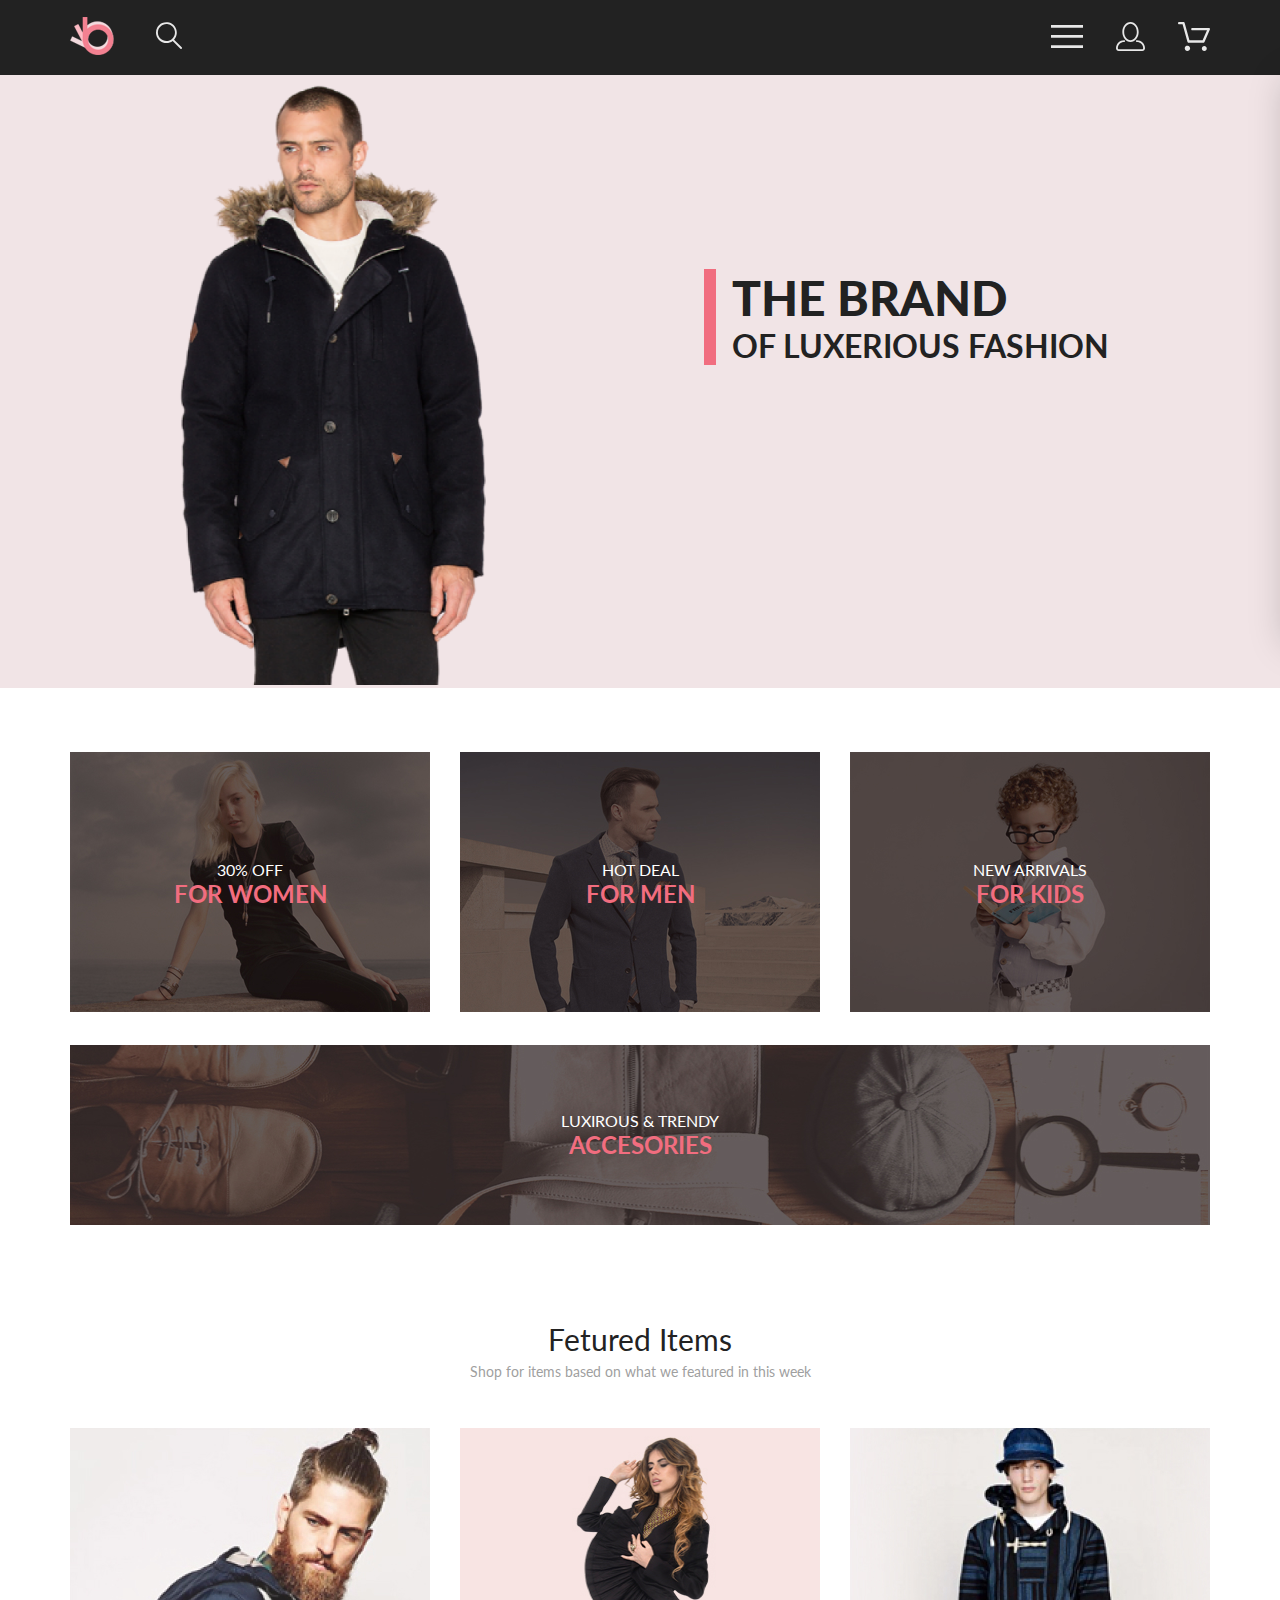
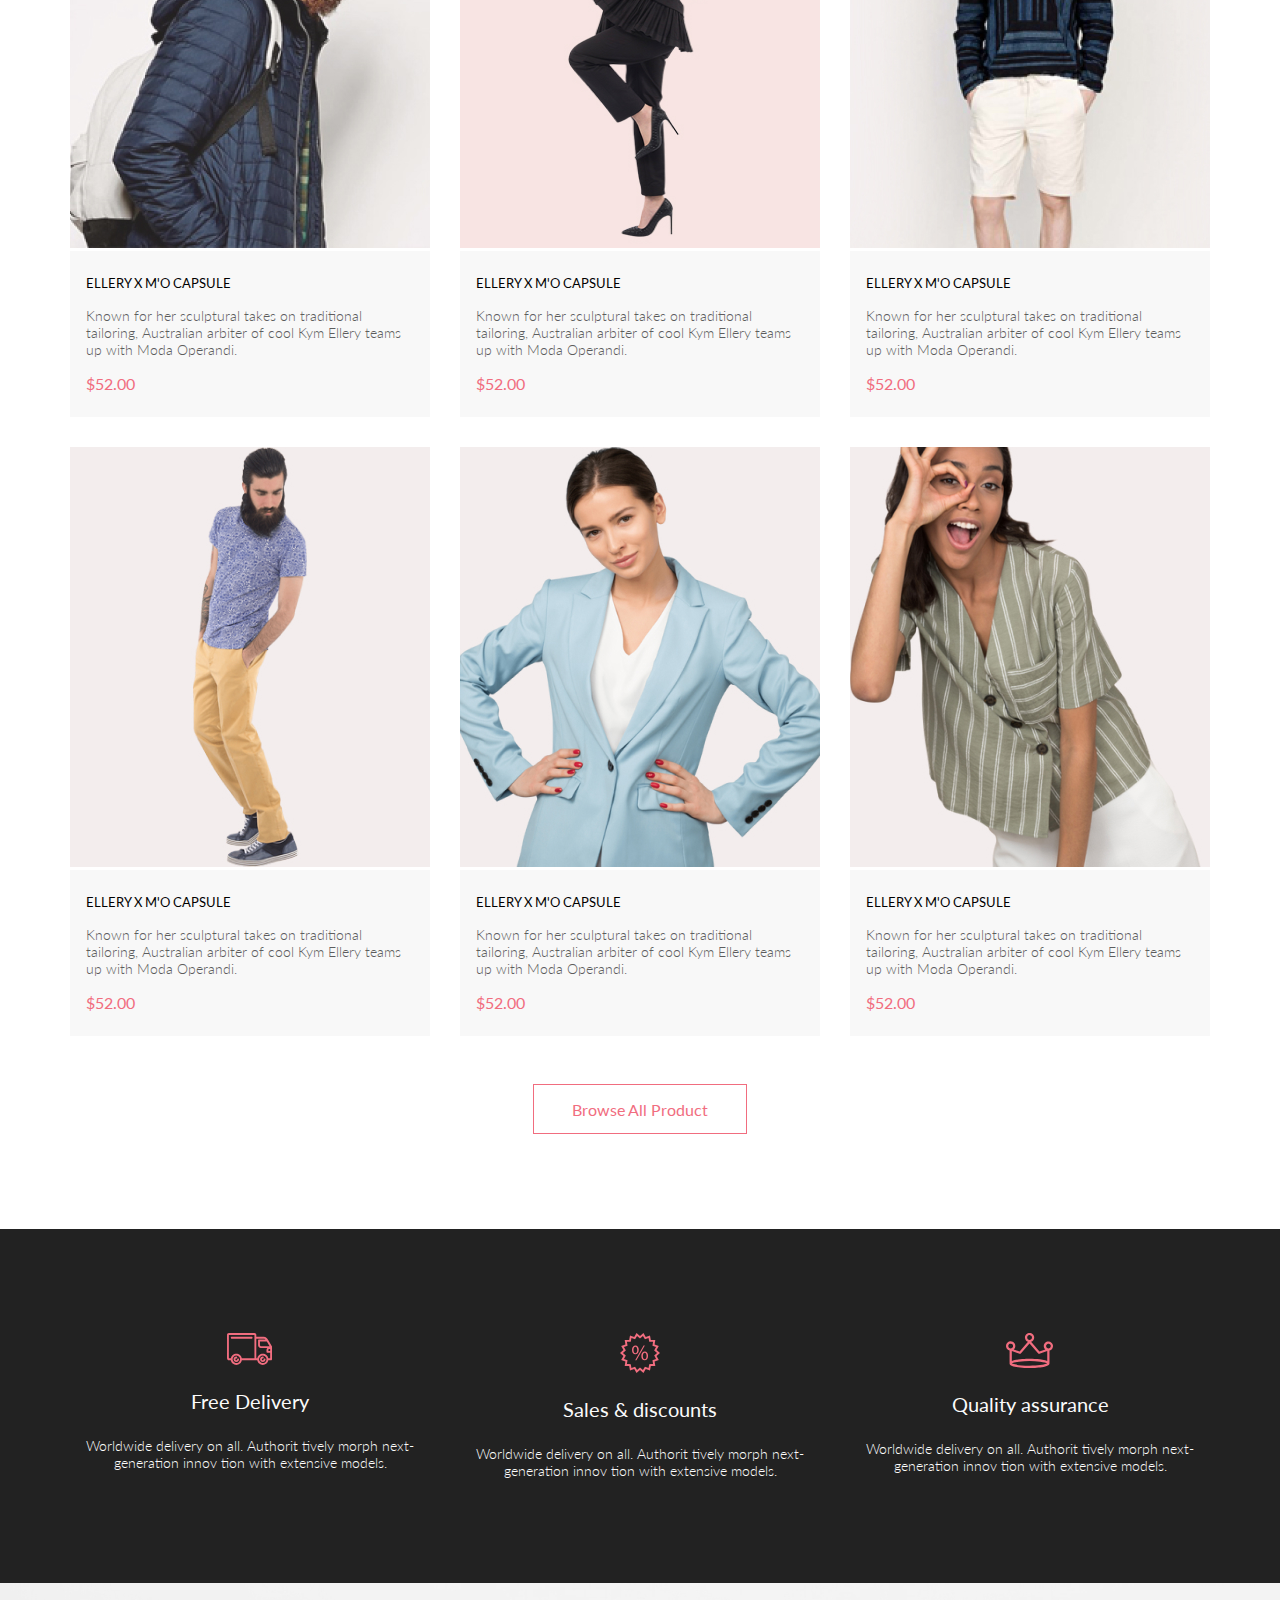
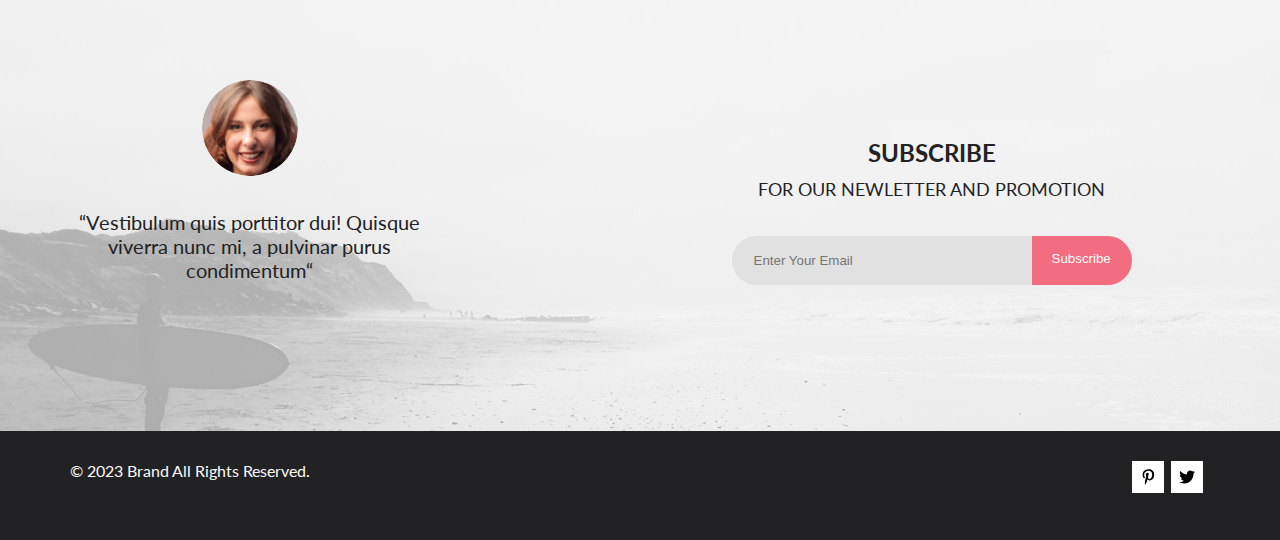
<file: index.html>
<!DOCTYPE html>
<html lang="en">

<head>
    <link rel="preconnect" href="https://fonts.googleapis.com">
    <link rel="preconnect" href="https://fonts.gstatic.com" crossorigin>
    <link href="https://fonts.googleapis.com/css2?family=Lato:wght@300;400;700;900&display=swap" rel="stylesheet">
    <meta charset="UTF-8">
    <meta http-equiv="X-UA-Compatible" content="IE=edge">
    <meta name="viewport" content="width=device-width, initial-scale=1.0">
    <title>Document</title>
    <link rel="stylesheet" href="style.css">
</head>

<body>
    <div class="top">
        <header class="header center">
            <div class="header__left">
                <a href="index.html"><img src="img/logo.png" alt="logo"></a>
                <a href="#"><img src="img/search.svg" alt="search"></a>
            </div>
            <nav class="header__right">
                <label for="header__check"><img src="img/menu.svg" alt="menu"></label>
                <a class="header__link-site" href="registration.html"><img src="img/reg.svg" alt="reg"></a>
                <a class="header__link-site" href="cart.html"><img src="img/cart.svg" alt="cart"></a>
            </nav>
            <input class="header__checkbox" id="header__check" type="checkbox">
            <div class="mobile-menu">
                <div class="mobile-menu__link-site">
                    <a href="registration.html">
                        <svg width="29" height="29" viewBox="0 0 29 29" fill="none" xmlns="http://www.w3.org/2000/svg">
                            <path
                                d="M14.5 19.937C19 19.937 22.656 15.464 22.656 9.968C22.656 4.472 19 0 14.5 0C13.3631 0.0217413 12.2463 0.303398 11.2351 0.823397C10.2239 1.34339 9.34507 2.08794 8.66602 3C7.12663 4.99573 6.30819 7.45381 6.34399 9.974C6.34399 15.465 10 19.937 14.5 19.937ZM14.5 1.813C18 1.813 20.844 5.472 20.844 9.969C20.844 14.466 17.998 18.125 14.5 18.125C11.002 18.125 8.15603 14.465 8.15503 9.969C8.15403 5.473 11 1.813 14.5 1.813ZM20.844 18.125C20.6036 18.125 20.373 18.2205 20.203 18.3905C20.033 18.5605 19.9375 18.7911 19.9375 19.0315C19.9375 19.2719 20.033 19.5025 20.203 19.6725C20.373 19.8425 20.6036 19.938 20.844 19.938C22.526 19.9399 24.1386 20.6088 25.3279 21.7982C26.5172 22.9875 27.1861 24.6 27.188 26.282C27.1875 26.5221 27.0918 26.7523 26.922 26.9221C26.7522 27.0918 26.5221 27.1875 26.282 27.188H2.71997C2.47985 27.1875 2.24975 27.0918 2.07996 26.9221C1.91016 26.7523 1.81449 26.5221 1.81396 26.282C1.81608 24.6001 2.48517 22.9877 3.67444 21.7985C4.86371 20.6092 6.47608 19.9401 8.15796 19.938C8.39824 19.938 8.62868 19.8425 8.79858 19.6726C8.96849 19.5027 9.06396 19.2723 9.06396 19.032C9.06396 18.7917 8.96849 18.5613 8.79858 18.3914C8.62868 18.2215 8.39824 18.126 8.15796 18.126C5.99541 18.1279 3.92201 18.9875 2.39258 20.5164C0.863144 22.0453 0.00264777 24.1185 0 26.281C0.000794067 27.0019 0.287502 27.693 0.797241 28.2027C1.30698 28.7125 1.99811 28.9992 2.71899 29H26.282C27.0027 28.9989 27.6936 28.7121 28.2031 28.2024C28.7126 27.6927 28.9992 27.0017 29 26.281C28.9974 24.1187 28.1372 22.0457 26.6083 20.5168C25.0793 18.9878 23.0063 18.1276 20.844 18.125Z"
                                fill="black" />
                        </svg>
                    </a>
                    <a href="cart.html">
                        <svg width="32" height="29" viewBox="0 0 32 29" fill="none" xmlns="http://www.w3.org/2000/svg">
                            <path
                                d="M26.2009 29C25.5532 28.9738 24.9415 28.6948 24.4972 28.2227C24.0529 27.7506 23.8114 27.1232 23.8245 26.475C23.8376 25.8269 24.1043 25.2097 24.5673 24.7559C25.0303 24.3022 25.6527 24.048 26.301 24.048C26.9493 24.048 27.5717 24.3022 28.0347 24.7559C28.4977 25.2097 28.7644 25.8269 28.7775 26.475C28.7906 27.1232 28.549 27.7506 28.1047 28.2227C27.6604 28.6948 27.0488 28.9738 26.401 29H26.2009ZM6.75293 26.32C6.75293 25.79 6.91011 25.2718 7.20459 24.8311C7.49907 24.3904 7.91764 24.0469 8.40735 23.844C8.89705 23.6412 9.43594 23.5881 9.95581 23.6915C10.4757 23.7949 10.9532 24.0502 11.328 24.425C11.7028 24.7998 11.9581 25.2773 12.0615 25.7972C12.1649 26.317 12.1118 26.8559 11.9089 27.3456C11.7061 27.8353 11.3626 28.2539 10.9219 28.5483C10.4812 28.8428 9.96304 29 9.43298 29C9.08087 29.0003 8.73212 28.9311 8.40674 28.7966C8.08136 28.662 7.78569 28.4646 7.53662 28.2158C7.28755 27.9669 7.09001 27.6713 6.9552 27.3461C6.82039 27.0208 6.75098 26.6721 6.75098 26.32H6.75293ZM10.553 20.686C10.2935 20.6868 10.0409 20.6024 9.83411 20.4457C9.62727 20.2891 9.47758 20.0689 9.40796 19.819L4.57495 2.36401H1.18201C0.868521 2.36401 0.567859 2.23947 0.346191 2.01781C0.124523 1.79614 0 1.49549 0 1.18201C0 0.868519 0.124523 0.567873 0.346191 0.346205C0.567859 0.124537 0.868521 5.81268e-06 1.18201 5.81268e-06H5.46301C5.7225 -0.00080736 5.97504 0.0837201 6.18176 0.240568C6.38848 0.397416 6.53784 0.617884 6.60693 0.868006L11.4399 18.323H24.6179L29.001 8.27501H14.401C14.2428 8.27961 14.0854 8.25242 13.9379 8.19507C13.7904 8.13771 13.6559 8.05134 13.5424 7.94108C13.4288 7.83082 13.3386 7.69891 13.277 7.55315C13.2154 7.40739 13.1836 7.25075 13.1836 7.0925C13.1836 6.93426 13.2154 6.77762 13.277 6.63186C13.3386 6.4861 13.4288 6.35419 13.5424 6.24393C13.6559 6.13367 13.7904 6.0473 13.9379 5.98994C14.0854 5.93259 14.2428 5.90541 14.401 5.91001H30.814C31.0097 5.90996 31.2022 5.95866 31.3744 6.05172C31.5465 6.14478 31.6928 6.27926 31.7999 6.44301C31.9078 6.60729 31.9734 6.79569 31.9908 6.99145C32.0083 7.18721 31.9771 7.38424 31.9 7.565L26.495 19.977C26.4026 20.1876 26.251 20.3668 26.0585 20.4927C25.866 20.6186 25.641 20.6858 25.411 20.686H10.553Z"
                                fill="black" />
                        </svg>

                    </a>
                </div>
                <h3 class="mobile-menu__heading">MENU</h3>
                <div class="mobile-menu__box">
                    <div class="mobile-menu__item">
                        <a href="catalog.html" class="mobile-menu__title">MAN</a>
                        <ul class="mobile-menu__list">
                            <li><a class="mobile-menu__link" href="#">Accessories</a></li>
                            <li><a class="mobile-menu__link" href="#">Bags</a></li>
                            <li><a class="mobile-menu__link" href="#">Denim</a></li>
                            <li><a class="mobile-menu__link" href="#">T-Shirts</a></li>
                        </ul>
                    </div>
                    <div class="mobile-menu__item">
                        <a href="catalog.html" class="mobile-menu__title">WOMAN</a>
                        <ul class="mobile-menu__list">
                            <li><a class="mobile-menu__link" href="">Accessories</a></li>
                            <li><a class="mobile-menu__link" href="">Bags</a></li>
                            <li><a class="mobile-menu__link" href="">Denim</a></li>
                            <li><a class="mobile-menu__link" href="">T-Shirts</a></li>
                        </ul>
                    </div>
                    <div class="mobile-menu__item">
                        <a href="catalog.html" class="mobile-menu__title">KIDS</a>
                        <ul class="mobile-menu__list">
                            <li><a class="mobile-menu__link" href="">Accessories</a></li>
                            <li><a class="mobile-menu__link" href="">Bags</a></li>
                            <li><a class="mobile-menu__link" href="">Denim</a></li>
                            <li><a class="mobile-menu__link" href="">T-Shirts</a></li>
                        </ul>
                    </div>
                </div>
            </div>
        </header>
        <section class="promo">
            <div class="promo__img">
                <img src="img/promo.png" alt="photo promo">
            </div>
            <div class="promo__content">
                <div class="promo__info">
                    <h1 class="promo__title">THE BRAND</h1>
                    <h2 class="promo__heading">OF LUXERIOUS FASHION</h2>
                </div>
            </div>
        </section>
        <section class="sale center">
            <a href="catalog.html" class="sale__item">
                <img src="img/si1.jpg" alt="sale image">
                <div class="sale__content">
                    <p class="sale__text">30% OFF</p>
                    <h3 class="sale__heading">FOR WOMEN</h3>
                </div>
            </a>
            <a href="catalog.html" class="sale__item">
                <img src="img/si2.jpg" alt="sale image">
                <div class="sale__content">
                    <p class="sale__text">HOT DEAL</p>
                    <h3 class="sale__heading">FOR MEN</h3>
                </div>
            </a>
            <a href="catalog.html" class="sale__item">
                <img src="img/si3.jpg" alt="sale image">
                <div class="sale__content">
                    <p class="sale__text">NEW ARRIVALS</p>
                    <h3 class="sale__heading">FOR KIDS</h3>
                </div>
            </a>
            <a href="catalog.html" class="sale__item sale__item_big">
                <div class="sale__content">
                    <p class="sale__text">LUXIROUS & TRENDY</p>
                    <h3 class="sale__heading">ACCESORIES</h3>
                </div>
            </a>
        </section>
        <section class="product-box center">
            <h2 class="product-box__heading">Fetured Items</h2>
            <p class="product-box__text">Shop for items based on what we featured in this week</p>
            <div class="product-box__content">
                <div class="product">
                    <a href="product.html"><img class="product__img" src="img/product1.jpg" alt="man in jacket"></a>
                    <div class="product__content">
                        <a href="product.html" class="product__heading">ELLERY X M'O CAPSULE</a>
                        <p class="product__text">Known for her sculptural takes on traditional tailoring, Australian
                            arbiter of cool Kym Ellery teams up with Moda Operandi.</p>
                        <p class="product__price">$52.00</p>
                    </div>
                    <a href="cart.html" class="product__add"><svg width="27" height="25" viewBox="0 0 27 25" fill="none"
                            xmlns="http://www.w3.org/2000/svg">
                            <path
                                d="M21.9509 23.2667H21.8386C21.2294 23.2667 20.7177 22.7671 20.6735 22.1294C20.629 21.4607 21.1175 20.8785 21.7626 20.8346C21.788 20.8329 21.8145 20.832 21.8405 20.832C22.4575 20.832 22.9743 21.3219 23.0201 21.9487C23.0319 22.1971 22.9914 22.5514 22.736 22.8439L22.73 22.8507L22.7242 22.8575C22.5275 23.0912 22.2607 23.2321 21.9509 23.2667ZM8.21887 23.2604C7.5683 23.2604 7.03906 22.7174 7.03906 22.05C7.03906 21.3832 7.5683 20.8406 8.21887 20.8406C8.86945 20.8406 9.39868 21.3832 9.39868 22.05C9.39868 22.7174 8.86945 23.2604 8.21887 23.2604Z"
                                fill="white" />
                            <path
                                d="M21.876 22.2662C21.921 22.2549 21.9423 22.2339 21.96 22.2129C21.9678 22.2037 21.9756 22.1946 21.9835 22.1855C22.02 22.1438 22.0233 22.0553 22.0224 22.0105C22.0092 21.9044 21.9185 21.8315 21.8412 21.8315C21.8375 21.8315 21.8336 21.8317 21.8312 21.8318C21.7531 21.8372 21.6653 21.9409 21.6719 22.0625C21.6813 22.1793 21.7675 22.2662 21.8392 22.2662H21.876ZM8.21954 22.2599C8.31873 22.2599 8.39935 22.1655 8.39935 22.0496C8.39935 21.9341 8.31873 21.8401 8.21954 21.8401C8.12042 21.8401 8.03973 21.9341 8.03973 22.0496C8.03973 22.1655 8.12042 22.2599 8.21954 22.2599ZM21.9995 24.2662C21.9517 24.2662 21.8878 24.2662 21.8392 24.2662C20.7017 24.2662 19.7567 23.3545 19.6765 22.198C19.5964 20.9929 20.4937 19.9183 21.6953 19.8364C21.7441 19.8331 21.7928 19.8315 21.8412 19.8315C22.9799 19.8315 23.9413 20.7324 24.019 21.8884C24.0505 22.4915 23.8741 23.0612 23.4898 23.5012C23.1055 23.9575 22.5764 24.2177 21.9995 24.2662ZM8.21954 24.2599C7.01532 24.2599 6.03973 23.2709 6.03973 22.0496C6.03973 20.8291 7.01532 19.8401 8.21954 19.8401C9.42371 19.8401 10.3994 20.8291 10.3994 22.0496C10.3994 23.2709 9.42371 24.2599 8.21954 24.2599ZM21.1984 17.3938H9.13306C8.70013 17.3938 8.31586 17.1005 8.20331 16.6775L4.27753 2.24768H1.52173C0.993408 2.24768 0.560547 1.80859 0.560547 1.27039C0.560547 0.733032 0.993408 0.292969 1.52173 0.292969H4.99933C5.43134 0.292969 5.81561 0.586304 5.9281 1.01025L9.85394 15.4391H20.5576L24.1144 7.13379H12.2578C11.7286 7.13379 11.2957 6.69373 11.2957 6.15649C11.2957 5.61914 11.7286 5.17908 12.2578 5.17908H25.5886C25.9091 5.17908 26.2141 5.34192 26.3896 5.61914C26.566 5.89539 26.5984 6.23743 26.4697 6.547L22.0795 16.807C21.9193 17.1653 21.5827 17.3938 21.1984 17.3938Z"
                                fill="white" />
                            <path
                                d="M21.876 22.2662C21.921 22.2549 21.9423 22.2339 21.96 22.2129C21.9678 22.2037 21.9756 22.1946 21.9835 22.1855C22.02 22.1438 22.0233 22.0553 22.0224 22.0105C22.0092 21.9044 21.9185 21.8315 21.8412 21.8315C21.8375 21.8315 21.8336 21.8317 21.8312 21.8318C21.7531 21.8372 21.6653 21.9409 21.6719 22.0625C21.6813 22.1793 21.7675 22.2662 21.8392 22.2662H21.876ZM8.21954 22.2599C8.31873 22.2599 8.39935 22.1655 8.39935 22.0496C8.39935 21.9341 8.31873 21.8401 8.21954 21.8401C8.12042 21.8401 8.03973 21.9341 8.03973 22.0496C8.03973 22.1655 8.12042 22.2599 8.21954 22.2599ZM21.9995 24.2662C21.9517 24.2662 21.8878 24.2662 21.8392 24.2662C20.7017 24.2662 19.7567 23.3545 19.6765 22.198C19.5964 20.9929 20.4937 19.9183 21.6953 19.8364C21.7441 19.8331 21.7928 19.8315 21.8412 19.8315C22.9799 19.8315 23.9413 20.7324 24.019 21.8884C24.0505 22.4915 23.8741 23.0612 23.4898 23.5012C23.1055 23.9575 22.5764 24.2177 21.9995 24.2662ZM8.21954 24.2599C7.01532 24.2599 6.03973 23.2709 6.03973 22.0496C6.03973 20.8291 7.01532 19.8401 8.21954 19.8401C9.42371 19.8401 10.3994 20.8291 10.3994 22.0496C10.3994 23.2709 9.42371 24.2599 8.21954 24.2599ZM21.1984 17.3938H9.13306C8.70013 17.3938 8.31586 17.1005 8.20331 16.6775L4.27753 2.24768H1.52173C0.993408 2.24768 0.560547 1.80859 0.560547 1.27039C0.560547 0.733032 0.993408 0.292969 1.52173 0.292969H4.99933C5.43134 0.292969 5.81561 0.586304 5.9281 1.01025L9.85394 15.4391H20.5576L24.1144 7.13379H12.2578C11.7286 7.13379 11.2957 6.69373 11.2957 6.15649C11.2957 5.61914 11.7286 5.17908 12.2578 5.17908H25.5886C25.9091 5.17908 26.2141 5.34192 26.3896 5.61914C26.566 5.89539 26.5984 6.23743 26.4697 6.547L22.0795 16.807C21.9193 17.1653 21.5827 17.3938 21.1984 17.3938Z"
                                fill="white" />
                        </svg>
                        Add to Cart</a>
                </div>
                <div class="product">
                    <a href="product.html"><img class="product__img" src="img/product9.jpg"
                            alt="woman in black suit"></a>
                    <div class="product__content">
                        <a href="product.html" class="product__heading">ELLERY X M'O CAPSULE</a>
                        <p class="product__text">Known for her sculptural takes on traditional tailoring, Australian
                            arbiter of cool Kym Ellery teams up with Moda Operandi.</p>
                        <p class="product__price">$52.00</p>
                    </div>
                    <a href="cart.html" class="product__add"><svg width="27" height="25" viewBox="0 0 27 25" fill="none"
                            xmlns="http://www.w3.org/2000/svg">
                            <path
                                d="M21.9509 23.2667H21.8386C21.2294 23.2667 20.7177 22.7671 20.6735 22.1294C20.629 21.4607 21.1175 20.8785 21.7626 20.8346C21.788 20.8329 21.8145 20.832 21.8405 20.832C22.4575 20.832 22.9743 21.3219 23.0201 21.9487C23.0319 22.1971 22.9914 22.5514 22.736 22.8439L22.73 22.8507L22.7242 22.8575C22.5275 23.0912 22.2607 23.2321 21.9509 23.2667ZM8.21887 23.2604C7.5683 23.2604 7.03906 22.7174 7.03906 22.05C7.03906 21.3832 7.5683 20.8406 8.21887 20.8406C8.86945 20.8406 9.39868 21.3832 9.39868 22.05C9.39868 22.7174 8.86945 23.2604 8.21887 23.2604Z"
                                fill="white" />
                            <path
                                d="M21.876 22.2662C21.921 22.2549 21.9423 22.2339 21.96 22.2129C21.9678 22.2037 21.9756 22.1946 21.9835 22.1855C22.02 22.1438 22.0233 22.0553 22.0224 22.0105C22.0092 21.9044 21.9185 21.8315 21.8412 21.8315C21.8375 21.8315 21.8336 21.8317 21.8312 21.8318C21.7531 21.8372 21.6653 21.9409 21.6719 22.0625C21.6813 22.1793 21.7675 22.2662 21.8392 22.2662H21.876ZM8.21954 22.2599C8.31873 22.2599 8.39935 22.1655 8.39935 22.0496C8.39935 21.9341 8.31873 21.8401 8.21954 21.8401C8.12042 21.8401 8.03973 21.9341 8.03973 22.0496C8.03973 22.1655 8.12042 22.2599 8.21954 22.2599ZM21.9995 24.2662C21.9517 24.2662 21.8878 24.2662 21.8392 24.2662C20.7017 24.2662 19.7567 23.3545 19.6765 22.198C19.5964 20.9929 20.4937 19.9183 21.6953 19.8364C21.7441 19.8331 21.7928 19.8315 21.8412 19.8315C22.9799 19.8315 23.9413 20.7324 24.019 21.8884C24.0505 22.4915 23.8741 23.0612 23.4898 23.5012C23.1055 23.9575 22.5764 24.2177 21.9995 24.2662ZM8.21954 24.2599C7.01532 24.2599 6.03973 23.2709 6.03973 22.0496C6.03973 20.8291 7.01532 19.8401 8.21954 19.8401C9.42371 19.8401 10.3994 20.8291 10.3994 22.0496C10.3994 23.2709 9.42371 24.2599 8.21954 24.2599ZM21.1984 17.3938H9.13306C8.70013 17.3938 8.31586 17.1005 8.20331 16.6775L4.27753 2.24768H1.52173C0.993408 2.24768 0.560547 1.80859 0.560547 1.27039C0.560547 0.733032 0.993408 0.292969 1.52173 0.292969H4.99933C5.43134 0.292969 5.81561 0.586304 5.9281 1.01025L9.85394 15.4391H20.5576L24.1144 7.13379H12.2578C11.7286 7.13379 11.2957 6.69373 11.2957 6.15649C11.2957 5.61914 11.7286 5.17908 12.2578 5.17908H25.5886C25.9091 5.17908 26.2141 5.34192 26.3896 5.61914C26.566 5.89539 26.5984 6.23743 26.4697 6.547L22.0795 16.807C21.9193 17.1653 21.5827 17.3938 21.1984 17.3938Z"
                                fill="white" />
                            <path
                                d="M21.876 22.2662C21.921 22.2549 21.9423 22.2339 21.96 22.2129C21.9678 22.2037 21.9756 22.1946 21.9835 22.1855C22.02 22.1438 22.0233 22.0553 22.0224 22.0105C22.0092 21.9044 21.9185 21.8315 21.8412 21.8315C21.8375 21.8315 21.8336 21.8317 21.8312 21.8318C21.7531 21.8372 21.6653 21.9409 21.6719 22.0625C21.6813 22.1793 21.7675 22.2662 21.8392 22.2662H21.876ZM8.21954 22.2599C8.31873 22.2599 8.39935 22.1655 8.39935 22.0496C8.39935 21.9341 8.31873 21.8401 8.21954 21.8401C8.12042 21.8401 8.03973 21.9341 8.03973 22.0496C8.03973 22.1655 8.12042 22.2599 8.21954 22.2599ZM21.9995 24.2662C21.9517 24.2662 21.8878 24.2662 21.8392 24.2662C20.7017 24.2662 19.7567 23.3545 19.6765 22.198C19.5964 20.9929 20.4937 19.9183 21.6953 19.8364C21.7441 19.8331 21.7928 19.8315 21.8412 19.8315C22.9799 19.8315 23.9413 20.7324 24.019 21.8884C24.0505 22.4915 23.8741 23.0612 23.4898 23.5012C23.1055 23.9575 22.5764 24.2177 21.9995 24.2662ZM8.21954 24.2599C7.01532 24.2599 6.03973 23.2709 6.03973 22.0496C6.03973 20.8291 7.01532 19.8401 8.21954 19.8401C9.42371 19.8401 10.3994 20.8291 10.3994 22.0496C10.3994 23.2709 9.42371 24.2599 8.21954 24.2599ZM21.1984 17.3938H9.13306C8.70013 17.3938 8.31586 17.1005 8.20331 16.6775L4.27753 2.24768H1.52173C0.993408 2.24768 0.560547 1.80859 0.560547 1.27039C0.560547 0.733032 0.993408 0.292969 1.52173 0.292969H4.99933C5.43134 0.292969 5.81561 0.586304 5.9281 1.01025L9.85394 15.4391H20.5576L24.1144 7.13379H12.2578C11.7286 7.13379 11.2957 6.69373 11.2957 6.15649C11.2957 5.61914 11.7286 5.17908 12.2578 5.17908H25.5886C25.9091 5.17908 26.2141 5.34192 26.3896 5.61914C26.566 5.89539 26.5984 6.23743 26.4697 6.547L22.0795 16.807C21.9193 17.1653 21.5827 17.3938 21.1984 17.3938Z"
                                fill="white" />
                        </svg>
                        Add to Cart</a>
                </div>
                <div class="product">
                    <a href="product.html"><img class="product__img" src="img/product10.jpg" alt="man in polo"></a>
                    <div class="product__content">
                        <a href="product.html" class="product__heading">ELLERY X M'O CAPSULE</a>
                        <p class="product__text">Known for her sculptural takes on traditional tailoring, Australian
                            arbiter of cool Kym Ellery teams up with Moda Operandi.</p>
                        <p class="product__price">$52.00</p>
                    </div>
                    <a href="cart.html" class="product__add"><svg width="27" height="25" viewBox="0 0 27 25" fill="none"
                            xmlns="http://www.w3.org/2000/svg">
                            <path
                                d="M21.9509 23.2667H21.8386C21.2294 23.2667 20.7177 22.7671 20.6735 22.1294C20.629 21.4607 21.1175 20.8785 21.7626 20.8346C21.788 20.8329 21.8145 20.832 21.8405 20.832C22.4575 20.832 22.9743 21.3219 23.0201 21.9487C23.0319 22.1971 22.9914 22.5514 22.736 22.8439L22.73 22.8507L22.7242 22.8575C22.5275 23.0912 22.2607 23.2321 21.9509 23.2667ZM8.21887 23.2604C7.5683 23.2604 7.03906 22.7174 7.03906 22.05C7.03906 21.3832 7.5683 20.8406 8.21887 20.8406C8.86945 20.8406 9.39868 21.3832 9.39868 22.05C9.39868 22.7174 8.86945 23.2604 8.21887 23.2604Z"
                                fill="white" />
                            <path
                                d="M21.876 22.2662C21.921 22.2549 21.9423 22.2339 21.96 22.2129C21.9678 22.2037 21.9756 22.1946 21.9835 22.1855C22.02 22.1438 22.0233 22.0553 22.0224 22.0105C22.0092 21.9044 21.9185 21.8315 21.8412 21.8315C21.8375 21.8315 21.8336 21.8317 21.8312 21.8318C21.7531 21.8372 21.6653 21.9409 21.6719 22.0625C21.6813 22.1793 21.7675 22.2662 21.8392 22.2662H21.876ZM8.21954 22.2599C8.31873 22.2599 8.39935 22.1655 8.39935 22.0496C8.39935 21.9341 8.31873 21.8401 8.21954 21.8401C8.12042 21.8401 8.03973 21.9341 8.03973 22.0496C8.03973 22.1655 8.12042 22.2599 8.21954 22.2599ZM21.9995 24.2662C21.9517 24.2662 21.8878 24.2662 21.8392 24.2662C20.7017 24.2662 19.7567 23.3545 19.6765 22.198C19.5964 20.9929 20.4937 19.9183 21.6953 19.8364C21.7441 19.8331 21.7928 19.8315 21.8412 19.8315C22.9799 19.8315 23.9413 20.7324 24.019 21.8884C24.0505 22.4915 23.8741 23.0612 23.4898 23.5012C23.1055 23.9575 22.5764 24.2177 21.9995 24.2662ZM8.21954 24.2599C7.01532 24.2599 6.03973 23.2709 6.03973 22.0496C6.03973 20.8291 7.01532 19.8401 8.21954 19.8401C9.42371 19.8401 10.3994 20.8291 10.3994 22.0496C10.3994 23.2709 9.42371 24.2599 8.21954 24.2599ZM21.1984 17.3938H9.13306C8.70013 17.3938 8.31586 17.1005 8.20331 16.6775L4.27753 2.24768H1.52173C0.993408 2.24768 0.560547 1.80859 0.560547 1.27039C0.560547 0.733032 0.993408 0.292969 1.52173 0.292969H4.99933C5.43134 0.292969 5.81561 0.586304 5.9281 1.01025L9.85394 15.4391H20.5576L24.1144 7.13379H12.2578C11.7286 7.13379 11.2957 6.69373 11.2957 6.15649C11.2957 5.61914 11.7286 5.17908 12.2578 5.17908H25.5886C25.9091 5.17908 26.2141 5.34192 26.3896 5.61914C26.566 5.89539 26.5984 6.23743 26.4697 6.547L22.0795 16.807C21.9193 17.1653 21.5827 17.3938 21.1984 17.3938Z"
                                fill="white" />
                            <path
                                d="M21.876 22.2662C21.921 22.2549 21.9423 22.2339 21.96 22.2129C21.9678 22.2037 21.9756 22.1946 21.9835 22.1855C22.02 22.1438 22.0233 22.0553 22.0224 22.0105C22.0092 21.9044 21.9185 21.8315 21.8412 21.8315C21.8375 21.8315 21.8336 21.8317 21.8312 21.8318C21.7531 21.8372 21.6653 21.9409 21.6719 22.0625C21.6813 22.1793 21.7675 22.2662 21.8392 22.2662H21.876ZM8.21954 22.2599C8.31873 22.2599 8.39935 22.1655 8.39935 22.0496C8.39935 21.9341 8.31873 21.8401 8.21954 21.8401C8.12042 21.8401 8.03973 21.9341 8.03973 22.0496C8.03973 22.1655 8.12042 22.2599 8.21954 22.2599ZM21.9995 24.2662C21.9517 24.2662 21.8878 24.2662 21.8392 24.2662C20.7017 24.2662 19.7567 23.3545 19.6765 22.198C19.5964 20.9929 20.4937 19.9183 21.6953 19.8364C21.7441 19.8331 21.7928 19.8315 21.8412 19.8315C22.9799 19.8315 23.9413 20.7324 24.019 21.8884C24.0505 22.4915 23.8741 23.0612 23.4898 23.5012C23.1055 23.9575 22.5764 24.2177 21.9995 24.2662ZM8.21954 24.2599C7.01532 24.2599 6.03973 23.2709 6.03973 22.0496C6.03973 20.8291 7.01532 19.8401 8.21954 19.8401C9.42371 19.8401 10.3994 20.8291 10.3994 22.0496C10.3994 23.2709 9.42371 24.2599 8.21954 24.2599ZM21.1984 17.3938H9.13306C8.70013 17.3938 8.31586 17.1005 8.20331 16.6775L4.27753 2.24768H1.52173C0.993408 2.24768 0.560547 1.80859 0.560547 1.27039C0.560547 0.733032 0.993408 0.292969 1.52173 0.292969H4.99933C5.43134 0.292969 5.81561 0.586304 5.9281 1.01025L9.85394 15.4391H20.5576L24.1144 7.13379H12.2578C11.7286 7.13379 11.2957 6.69373 11.2957 6.15649C11.2957 5.61914 11.7286 5.17908 12.2578 5.17908H25.5886C25.9091 5.17908 26.2141 5.34192 26.3896 5.61914C26.566 5.89539 26.5984 6.23743 26.4697 6.547L22.0795 16.807C21.9193 17.1653 21.5827 17.3938 21.1984 17.3938Z"
                                fill="white" />
                        </svg>
                        Add to Cart</a>
                </div>
                <div class="product">
                    <a href="product.html"><img class="product__img" src="img/product3.jpg" alt="man in t-shirt"></a>
                    <div class="product__content">
                        <a href="product.html" class="product__heading">ELLERY X M'O CAPSULE</a>
                        <p class="product__text">Known for her sculptural takes on traditional tailoring, Australian
                            arbiter of cool Kym Ellery teams up with Moda Operandi.</p>
                        <p class="product__price">$52.00</p>
                    </div>
                    <a href="cart.html" class="product__add"><svg width="27" height="25" viewBox="0 0 27 25" fill="none"
                            xmlns="http://www.w3.org/2000/svg">
                            <path
                                d="M21.9509 23.2667H21.8386C21.2294 23.2667 20.7177 22.7671 20.6735 22.1294C20.629 21.4607 21.1175 20.8785 21.7626 20.8346C21.788 20.8329 21.8145 20.832 21.8405 20.832C22.4575 20.832 22.9743 21.3219 23.0201 21.9487C23.0319 22.1971 22.9914 22.5514 22.736 22.8439L22.73 22.8507L22.7242 22.8575C22.5275 23.0912 22.2607 23.2321 21.9509 23.2667ZM8.21887 23.2604C7.5683 23.2604 7.03906 22.7174 7.03906 22.05C7.03906 21.3832 7.5683 20.8406 8.21887 20.8406C8.86945 20.8406 9.39868 21.3832 9.39868 22.05C9.39868 22.7174 8.86945 23.2604 8.21887 23.2604Z"
                                fill="white" />
                            <path
                                d="M21.876 22.2662C21.921 22.2549 21.9423 22.2339 21.96 22.2129C21.9678 22.2037 21.9756 22.1946 21.9835 22.1855C22.02 22.1438 22.0233 22.0553 22.0224 22.0105C22.0092 21.9044 21.9185 21.8315 21.8412 21.8315C21.8375 21.8315 21.8336 21.8317 21.8312 21.8318C21.7531 21.8372 21.6653 21.9409 21.6719 22.0625C21.6813 22.1793 21.7675 22.2662 21.8392 22.2662H21.876ZM8.21954 22.2599C8.31873 22.2599 8.39935 22.1655 8.39935 22.0496C8.39935 21.9341 8.31873 21.8401 8.21954 21.8401C8.12042 21.8401 8.03973 21.9341 8.03973 22.0496C8.03973 22.1655 8.12042 22.2599 8.21954 22.2599ZM21.9995 24.2662C21.9517 24.2662 21.8878 24.2662 21.8392 24.2662C20.7017 24.2662 19.7567 23.3545 19.6765 22.198C19.5964 20.9929 20.4937 19.9183 21.6953 19.8364C21.7441 19.8331 21.7928 19.8315 21.8412 19.8315C22.9799 19.8315 23.9413 20.7324 24.019 21.8884C24.0505 22.4915 23.8741 23.0612 23.4898 23.5012C23.1055 23.9575 22.5764 24.2177 21.9995 24.2662ZM8.21954 24.2599C7.01532 24.2599 6.03973 23.2709 6.03973 22.0496C6.03973 20.8291 7.01532 19.8401 8.21954 19.8401C9.42371 19.8401 10.3994 20.8291 10.3994 22.0496C10.3994 23.2709 9.42371 24.2599 8.21954 24.2599ZM21.1984 17.3938H9.13306C8.70013 17.3938 8.31586 17.1005 8.20331 16.6775L4.27753 2.24768H1.52173C0.993408 2.24768 0.560547 1.80859 0.560547 1.27039C0.560547 0.733032 0.993408 0.292969 1.52173 0.292969H4.99933C5.43134 0.292969 5.81561 0.586304 5.9281 1.01025L9.85394 15.4391H20.5576L24.1144 7.13379H12.2578C11.7286 7.13379 11.2957 6.69373 11.2957 6.15649C11.2957 5.61914 11.7286 5.17908 12.2578 5.17908H25.5886C25.9091 5.17908 26.2141 5.34192 26.3896 5.61914C26.566 5.89539 26.5984 6.23743 26.4697 6.547L22.0795 16.807C21.9193 17.1653 21.5827 17.3938 21.1984 17.3938Z"
                                fill="white" />
                            <path
                                d="M21.876 22.2662C21.921 22.2549 21.9423 22.2339 21.96 22.2129C21.9678 22.2037 21.9756 22.1946 21.9835 22.1855C22.02 22.1438 22.0233 22.0553 22.0224 22.0105C22.0092 21.9044 21.9185 21.8315 21.8412 21.8315C21.8375 21.8315 21.8336 21.8317 21.8312 21.8318C21.7531 21.8372 21.6653 21.9409 21.6719 22.0625C21.6813 22.1793 21.7675 22.2662 21.8392 22.2662H21.876ZM8.21954 22.2599C8.31873 22.2599 8.39935 22.1655 8.39935 22.0496C8.39935 21.9341 8.31873 21.8401 8.21954 21.8401C8.12042 21.8401 8.03973 21.9341 8.03973 22.0496C8.03973 22.1655 8.12042 22.2599 8.21954 22.2599ZM21.9995 24.2662C21.9517 24.2662 21.8878 24.2662 21.8392 24.2662C20.7017 24.2662 19.7567 23.3545 19.6765 22.198C19.5964 20.9929 20.4937 19.9183 21.6953 19.8364C21.7441 19.8331 21.7928 19.8315 21.8412 19.8315C22.9799 19.8315 23.9413 20.7324 24.019 21.8884C24.0505 22.4915 23.8741 23.0612 23.4898 23.5012C23.1055 23.9575 22.5764 24.2177 21.9995 24.2662ZM8.21954 24.2599C7.01532 24.2599 6.03973 23.2709 6.03973 22.0496C6.03973 20.8291 7.01532 19.8401 8.21954 19.8401C9.42371 19.8401 10.3994 20.8291 10.3994 22.0496C10.3994 23.2709 9.42371 24.2599 8.21954 24.2599ZM21.1984 17.3938H9.13306C8.70013 17.3938 8.31586 17.1005 8.20331 16.6775L4.27753 2.24768H1.52173C0.993408 2.24768 0.560547 1.80859 0.560547 1.27039C0.560547 0.733032 0.993408 0.292969 1.52173 0.292969H4.99933C5.43134 0.292969 5.81561 0.586304 5.9281 1.01025L9.85394 15.4391H20.5576L24.1144 7.13379H12.2578C11.7286 7.13379 11.2957 6.69373 11.2957 6.15649C11.2957 5.61914 11.7286 5.17908 12.2578 5.17908H25.5886C25.9091 5.17908 26.2141 5.34192 26.3896 5.61914C26.566 5.89539 26.5984 6.23743 26.4697 6.547L22.0795 16.807C21.9193 17.1653 21.5827 17.3938 21.1984 17.3938Z"
                                fill="white" />
                        </svg>
                        Add to Cart</a>
                </div>
                <div class="product">
                    <a href="product.html"><img class="product__img" src="img/product11.jpg" alt="woman in shirt"></a>
                    <div class="product__content">
                        <a href="product.html" class="product__heading">ELLERY X M'O CAPSULE</a>
                        <p class="product__text">Known for her sculptural takes on traditional tailoring, Australian
                            arbiter of cool Kym Ellery teams up with Moda Operandi.</p>
                        <p class="product__price">$52.00</p>
                    </div>
                    <a href="cart.html" class="product__add"><svg width="27" height="25" viewBox="0 0 27 25" fill="none"
                            xmlns="http://www.w3.org/2000/svg">
                            <path
                                d="M21.9509 23.2667H21.8386C21.2294 23.2667 20.7177 22.7671 20.6735 22.1294C20.629 21.4607 21.1175 20.8785 21.7626 20.8346C21.788 20.8329 21.8145 20.832 21.8405 20.832C22.4575 20.832 22.9743 21.3219 23.0201 21.9487C23.0319 22.1971 22.9914 22.5514 22.736 22.8439L22.73 22.8507L22.7242 22.8575C22.5275 23.0912 22.2607 23.2321 21.9509 23.2667ZM8.21887 23.2604C7.5683 23.2604 7.03906 22.7174 7.03906 22.05C7.03906 21.3832 7.5683 20.8406 8.21887 20.8406C8.86945 20.8406 9.39868 21.3832 9.39868 22.05C9.39868 22.7174 8.86945 23.2604 8.21887 23.2604Z"
                                fill="white" />
                            <path
                                d="M21.876 22.2662C21.921 22.2549 21.9423 22.2339 21.96 22.2129C21.9678 22.2037 21.9756 22.1946 21.9835 22.1855C22.02 22.1438 22.0233 22.0553 22.0224 22.0105C22.0092 21.9044 21.9185 21.8315 21.8412 21.8315C21.8375 21.8315 21.8336 21.8317 21.8312 21.8318C21.7531 21.8372 21.6653 21.9409 21.6719 22.0625C21.6813 22.1793 21.7675 22.2662 21.8392 22.2662H21.876ZM8.21954 22.2599C8.31873 22.2599 8.39935 22.1655 8.39935 22.0496C8.39935 21.9341 8.31873 21.8401 8.21954 21.8401C8.12042 21.8401 8.03973 21.9341 8.03973 22.0496C8.03973 22.1655 8.12042 22.2599 8.21954 22.2599ZM21.9995 24.2662C21.9517 24.2662 21.8878 24.2662 21.8392 24.2662C20.7017 24.2662 19.7567 23.3545 19.6765 22.198C19.5964 20.9929 20.4937 19.9183 21.6953 19.8364C21.7441 19.8331 21.7928 19.8315 21.8412 19.8315C22.9799 19.8315 23.9413 20.7324 24.019 21.8884C24.0505 22.4915 23.8741 23.0612 23.4898 23.5012C23.1055 23.9575 22.5764 24.2177 21.9995 24.2662ZM8.21954 24.2599C7.01532 24.2599 6.03973 23.2709 6.03973 22.0496C6.03973 20.8291 7.01532 19.8401 8.21954 19.8401C9.42371 19.8401 10.3994 20.8291 10.3994 22.0496C10.3994 23.2709 9.42371 24.2599 8.21954 24.2599ZM21.1984 17.3938H9.13306C8.70013 17.3938 8.31586 17.1005 8.20331 16.6775L4.27753 2.24768H1.52173C0.993408 2.24768 0.560547 1.80859 0.560547 1.27039C0.560547 0.733032 0.993408 0.292969 1.52173 0.292969H4.99933C5.43134 0.292969 5.81561 0.586304 5.9281 1.01025L9.85394 15.4391H20.5576L24.1144 7.13379H12.2578C11.7286 7.13379 11.2957 6.69373 11.2957 6.15649C11.2957 5.61914 11.7286 5.17908 12.2578 5.17908H25.5886C25.9091 5.17908 26.2141 5.34192 26.3896 5.61914C26.566 5.89539 26.5984 6.23743 26.4697 6.547L22.0795 16.807C21.9193 17.1653 21.5827 17.3938 21.1984 17.3938Z"
                                fill="white" />
                            <path
                                d="M21.876 22.2662C21.921 22.2549 21.9423 22.2339 21.96 22.2129C21.9678 22.2037 21.9756 22.1946 21.9835 22.1855C22.02 22.1438 22.0233 22.0553 22.0224 22.0105C22.0092 21.9044 21.9185 21.8315 21.8412 21.8315C21.8375 21.8315 21.8336 21.8317 21.8312 21.8318C21.7531 21.8372 21.6653 21.9409 21.6719 22.0625C21.6813 22.1793 21.7675 22.2662 21.8392 22.2662H21.876ZM8.21954 22.2599C8.31873 22.2599 8.39935 22.1655 8.39935 22.0496C8.39935 21.9341 8.31873 21.8401 8.21954 21.8401C8.12042 21.8401 8.03973 21.9341 8.03973 22.0496C8.03973 22.1655 8.12042 22.2599 8.21954 22.2599ZM21.9995 24.2662C21.9517 24.2662 21.8878 24.2662 21.8392 24.2662C20.7017 24.2662 19.7567 23.3545 19.6765 22.198C19.5964 20.9929 20.4937 19.9183 21.6953 19.8364C21.7441 19.8331 21.7928 19.8315 21.8412 19.8315C22.9799 19.8315 23.9413 20.7324 24.019 21.8884C24.0505 22.4915 23.8741 23.0612 23.4898 23.5012C23.1055 23.9575 22.5764 24.2177 21.9995 24.2662ZM8.21954 24.2599C7.01532 24.2599 6.03973 23.2709 6.03973 22.0496C6.03973 20.8291 7.01532 19.8401 8.21954 19.8401C9.42371 19.8401 10.3994 20.8291 10.3994 22.0496C10.3994 23.2709 9.42371 24.2599 8.21954 24.2599ZM21.1984 17.3938H9.13306C8.70013 17.3938 8.31586 17.1005 8.20331 16.6775L4.27753 2.24768H1.52173C0.993408 2.24768 0.560547 1.80859 0.560547 1.27039C0.560547 0.733032 0.993408 0.292969 1.52173 0.292969H4.99933C5.43134 0.292969 5.81561 0.586304 5.9281 1.01025L9.85394 15.4391H20.5576L24.1144 7.13379H12.2578C11.7286 7.13379 11.2957 6.69373 11.2957 6.15649C11.2957 5.61914 11.7286 5.17908 12.2578 5.17908H25.5886C25.9091 5.17908 26.2141 5.34192 26.3896 5.61914C26.566 5.89539 26.5984 6.23743 26.4697 6.547L22.0795 16.807C21.9193 17.1653 21.5827 17.3938 21.1984 17.3938Z"
                                fill="white" />
                        </svg>
                        Add to Cart</a>
                </div>
                <div class="product">
                    <a href="product.html"><img class="product__img" src="img/product12.jpg" alt="woman in jacket"></a>
                    <div class="product__content">
                        <a href="product.html" class="product__heading">ELLERY X M'O CAPSULE</a>
                        <p class="product__text">Known for her sculptural takes on traditional tailoring, Australian
                            arbiter of cool Kym Ellery teams up with Moda Operandi.</p>
                        <p class="product__price">$52.00</p>
                    </div>
                    <a href="cart.html" class="product__add"><svg width="27" height="25" viewBox="0 0 27 25" fill="none"
                            xmlns="http://www.w3.org/2000/svg">
                            <path
                                d="M21.9509 23.2667H21.8386C21.2294 23.2667 20.7177 22.7671 20.6735 22.1294C20.629 21.4607 21.1175 20.8785 21.7626 20.8346C21.788 20.8329 21.8145 20.832 21.8405 20.832C22.4575 20.832 22.9743 21.3219 23.0201 21.9487C23.0319 22.1971 22.9914 22.5514 22.736 22.8439L22.73 22.8507L22.7242 22.8575C22.5275 23.0912 22.2607 23.2321 21.9509 23.2667ZM8.21887 23.2604C7.5683 23.2604 7.03906 22.7174 7.03906 22.05C7.03906 21.3832 7.5683 20.8406 8.21887 20.8406C8.86945 20.8406 9.39868 21.3832 9.39868 22.05C9.39868 22.7174 8.86945 23.2604 8.21887 23.2604Z"
                                fill="white" />
                            <path
                                d="M21.876 22.2662C21.921 22.2549 21.9423 22.2339 21.96 22.2129C21.9678 22.2037 21.9756 22.1946 21.9835 22.1855C22.02 22.1438 22.0233 22.0553 22.0224 22.0105C22.0092 21.9044 21.9185 21.8315 21.8412 21.8315C21.8375 21.8315 21.8336 21.8317 21.8312 21.8318C21.7531 21.8372 21.6653 21.9409 21.6719 22.0625C21.6813 22.1793 21.7675 22.2662 21.8392 22.2662H21.876ZM8.21954 22.2599C8.31873 22.2599 8.39935 22.1655 8.39935 22.0496C8.39935 21.9341 8.31873 21.8401 8.21954 21.8401C8.12042 21.8401 8.03973 21.9341 8.03973 22.0496C8.03973 22.1655 8.12042 22.2599 8.21954 22.2599ZM21.9995 24.2662C21.9517 24.2662 21.8878 24.2662 21.8392 24.2662C20.7017 24.2662 19.7567 23.3545 19.6765 22.198C19.5964 20.9929 20.4937 19.9183 21.6953 19.8364C21.7441 19.8331 21.7928 19.8315 21.8412 19.8315C22.9799 19.8315 23.9413 20.7324 24.019 21.8884C24.0505 22.4915 23.8741 23.0612 23.4898 23.5012C23.1055 23.9575 22.5764 24.2177 21.9995 24.2662ZM8.21954 24.2599C7.01532 24.2599 6.03973 23.2709 6.03973 22.0496C6.03973 20.8291 7.01532 19.8401 8.21954 19.8401C9.42371 19.8401 10.3994 20.8291 10.3994 22.0496C10.3994 23.2709 9.42371 24.2599 8.21954 24.2599ZM21.1984 17.3938H9.13306C8.70013 17.3938 8.31586 17.1005 8.20331 16.6775L4.27753 2.24768H1.52173C0.993408 2.24768 0.560547 1.80859 0.560547 1.27039C0.560547 0.733032 0.993408 0.292969 1.52173 0.292969H4.99933C5.43134 0.292969 5.81561 0.586304 5.9281 1.01025L9.85394 15.4391H20.5576L24.1144 7.13379H12.2578C11.7286 7.13379 11.2957 6.69373 11.2957 6.15649C11.2957 5.61914 11.7286 5.17908 12.2578 5.17908H25.5886C25.9091 5.17908 26.2141 5.34192 26.3896 5.61914C26.566 5.89539 26.5984 6.23743 26.4697 6.547L22.0795 16.807C21.9193 17.1653 21.5827 17.3938 21.1984 17.3938Z"
                                fill="white" />
                            <path
                                d="M21.876 22.2662C21.921 22.2549 21.9423 22.2339 21.96 22.2129C21.9678 22.2037 21.9756 22.1946 21.9835 22.1855C22.02 22.1438 22.0233 22.0553 22.0224 22.0105C22.0092 21.9044 21.9185 21.8315 21.8412 21.8315C21.8375 21.8315 21.8336 21.8317 21.8312 21.8318C21.7531 21.8372 21.6653 21.9409 21.6719 22.0625C21.6813 22.1793 21.7675 22.2662 21.8392 22.2662H21.876ZM8.21954 22.2599C8.31873 22.2599 8.39935 22.1655 8.39935 22.0496C8.39935 21.9341 8.31873 21.8401 8.21954 21.8401C8.12042 21.8401 8.03973 21.9341 8.03973 22.0496C8.03973 22.1655 8.12042 22.2599 8.21954 22.2599ZM21.9995 24.2662C21.9517 24.2662 21.8878 24.2662 21.8392 24.2662C20.7017 24.2662 19.7567 23.3545 19.6765 22.198C19.5964 20.9929 20.4937 19.9183 21.6953 19.8364C21.7441 19.8331 21.7928 19.8315 21.8412 19.8315C22.9799 19.8315 23.9413 20.7324 24.019 21.8884C24.0505 22.4915 23.8741 23.0612 23.4898 23.5012C23.1055 23.9575 22.5764 24.2177 21.9995 24.2662ZM8.21954 24.2599C7.01532 24.2599 6.03973 23.2709 6.03973 22.0496C6.03973 20.8291 7.01532 19.8401 8.21954 19.8401C9.42371 19.8401 10.3994 20.8291 10.3994 22.0496C10.3994 23.2709 9.42371 24.2599 8.21954 24.2599ZM21.1984 17.3938H9.13306C8.70013 17.3938 8.31586 17.1005 8.20331 16.6775L4.27753 2.24768H1.52173C0.993408 2.24768 0.560547 1.80859 0.560547 1.27039C0.560547 0.733032 0.993408 0.292969 1.52173 0.292969H4.99933C5.43134 0.292969 5.81561 0.586304 5.9281 1.01025L9.85394 15.4391H20.5576L24.1144 7.13379H12.2578C11.7286 7.13379 11.2957 6.69373 11.2957 6.15649C11.2957 5.61914 11.7286 5.17908 12.2578 5.17908H25.5886C25.9091 5.17908 26.2141 5.34192 26.3896 5.61914C26.566 5.89539 26.5984 6.23743 26.4697 6.547L22.0795 16.807C21.9193 17.1653 21.5827 17.3938 21.1984 17.3938Z"
                                fill="white" />
                        </svg>
                        Add to Cart</a>
                </div>
            </div>
            <div class="button-wrap">
                <a class="button" href="catalog.html">Browse All Product</a>
            </div>
        </section>
        <div class="advantages center">
            <article class="advantages__item">
                <img class="advantages__img" src="img/advantages-img.svg" alt="">
                <h3 class="advantages__heading">Free Delivery</h3>
                <p class="advantages__text">
                    Worldwide delivery on all. Authorit tively morph next-generation innov tion with extensive models.
                </p>
            </article>
            <article class="advantages__item">
                <img class="advantages__img" src="img/advantages-img2.svg" alt="">
                <h3 class="advantages__heading">Sales & discounts</h3>
                <p class="advantages__text">
                    Worldwide delivery on all. Authorit tively morph next-generation innov tion with extensive models.
                </p>
            </article>
            <article class="advantages__item">
                <img class="advantages__img" src="img/advantages-img3.svg" alt="">
                <h3 class="advantages__heading">Quality assurance</h3>
                <p class="advantages__text">
                    Worldwide delivery on all. Authorit tively morph next-generation innov tion with extensive models.
                </p>
            </article>
        </div>
    </div>
    <footer class="footer">
        <div class="footer-top center">
            <div class="container footer-top-flex">
                <figure class="rewiew">
                    <img class="photo" src="img/photo.jpg" alt="photo">
                    <p>“Vestibulum quis porttitor dui! Quisque viverra nunc mi, a pulvinar purus condimentum“</p>
                </figure>
                <div class="subscribe">
                    <p class="subscribe-top">SUBSCRIBE</p>
                    <p class="subscribe-bottom">FOR OUR NEWLETTER AND PROMOTION</p>
                    <form class="subscribe-form">
                        <input class="subscribe-mail" type="email" name="email" placeholder="Enter Your Email">
                        <button class="subscribe-button" type="submit">Subscribe</button>
                    </form>
                </div>
            </div>
        </div>
        <div class="footer-bottom-wrapper center">
            <div class="container footer-bottom">
                <p class="copy">© 2023 Brand All Rights Reserved.</p>
                <nav>
                    <ul class="footer-social-list">
                        <li class="footer-social-item">
                            <a class="media-link footer-social-yt" href="#" target="_blank">
                                <div class="icon-box"><svg class="icon" width="13" height="16" viewBox="0 0 13 16"
                                        fill="none" xmlns="http://www.w3.org/2000/svg">
                                        <g clip-path="url(#clip0_128_242)">
                                            <path
                                                d="M6.74032 0.203125C3.55564 0.203125 0.408203 2.34063 0.408203 5.8C0.408203 8 1.63738 9.25 2.38233 9.25C2.68963 9.25 2.86655 8.3875 2.86655 8.14375C2.86655 7.85313 2.13091 7.23438 2.13091 6.025C2.13091 3.5125 4.03055 1.73125 6.4889 1.73125C8.60271 1.73125 10.1671 2.94062 10.1671 5.1625C10.1671 6.82187 9.50597 9.93437 7.36422 9.93437C6.59133 9.93437 5.93018 9.37187 5.93018 8.56563C5.93018 7.38438 6.74963 6.24062 6.74963 5.02187C6.74963 2.95312 3.835 3.32812 3.835 5.82812C3.835 6.35313 3.90018 6.93437 4.13298 7.4125C3.70463 9.26875 2.82931 12.0344 2.82931 13.9469C2.82931 14.5375 2.91311 15.1188 2.96899 15.7094C3.07452 15.8281 3.02175 15.8156 3.18316 15.7563C4.74757 13.6 4.69169 13.1781 5.3994 10.3562C5.78119 11.0875 6.76826 11.4812 7.55046 11.4812C10.8469 11.4812 12.3275 8.24688 12.3275 5.33125C12.3275 2.22813 9.66427 0.203125 6.74032 0.203125Z"
                                                fill="black" />
                                        </g>
                                        <defs>
                                            <clipPath id="clip0_128_242">
                                                <rect width="11.9193" height="16" fill="white"
                                                    transform="translate(0.408203)" />
                                            </clipPath>
                                        </defs>
                                    </svg>
                                </div>
                                <span class="visually-hidden">Pinterest</span>
                            </a>
                        </li>
                        <li class="footer-social-item">
                            <a class="media-link footer-social-yt" href="#" target="_blank">
                                <div class="icon-box"><svg class="icon" width="17" height="16" viewBox="0 0 17 16"
                                        fill="none" xmlns="http://www.w3.org/2000/svg">
                                        <g clip-path="url(#clip0_128_238)">
                                            <path
                                                d="M14.417 4.74052C14.427 4.88264 14.427 5.0248 14.427 5.16692C14.427 9.50192 11.1498 14.4969 5.15986 14.4969C3.31448 14.4969 1.60022 13.9588 0.158203 13.0248C0.420396 13.0552 0.67247 13.0654 0.944752 13.0654C2.46741 13.0654 3.8691 12.5476 4.98843 11.6644C3.5565 11.6339 2.3565 10.6898 1.94305 9.39027C2.14475 9.4207 2.34642 9.44102 2.5582 9.44102C2.85063 9.44102 3.14308 9.40039 3.41533 9.32936C1.92291 9.02477 0.803551 7.70498 0.803551 6.11108V6.07048C1.23715 6.31414 1.74139 6.46642 2.2758 6.4867C1.39849 5.89786 0.823727 4.8928 0.823727 3.75573C0.823727 3.14661 0.985041 2.58823 1.26741 2.10092C2.87077 4.09077 5.28086 5.39023 7.98334 5.53239C7.93293 5.28873 7.90266 5.03495 7.90266 4.78114C7.90266 2.97402 9.35477 1.50195 11.1598 1.50195C12.0976 1.50195 12.9446 1.89789 13.5396 2.53748C14.2757 2.39536 14.9816 2.12123 15.6068 1.74561C15.3648 2.50705 14.8505 3.14664 14.1749 3.5527C14.8304 3.48167 15.4657 3.29889 16.0505 3.04511C15.6069 3.69483 15.0522 4.27348 14.417 4.74052Z"
                                                fill="black" />
                                        </g>
                                        <defs>
                                            <clipPath id="clip0_128_238">
                                                <rect width="15.8924" height="16" fill="white"
                                                    transform="translate(0.158203)" />
                                            </clipPath>
                                        </defs>
                                    </svg>

                                </div>
                                <span class="visually-hidden">Pinterest</span>
                            </a>
                        </li>
                    </ul>
                </nav>
            </div>
        </div>
    </footer>
</body>

</html>
</file>
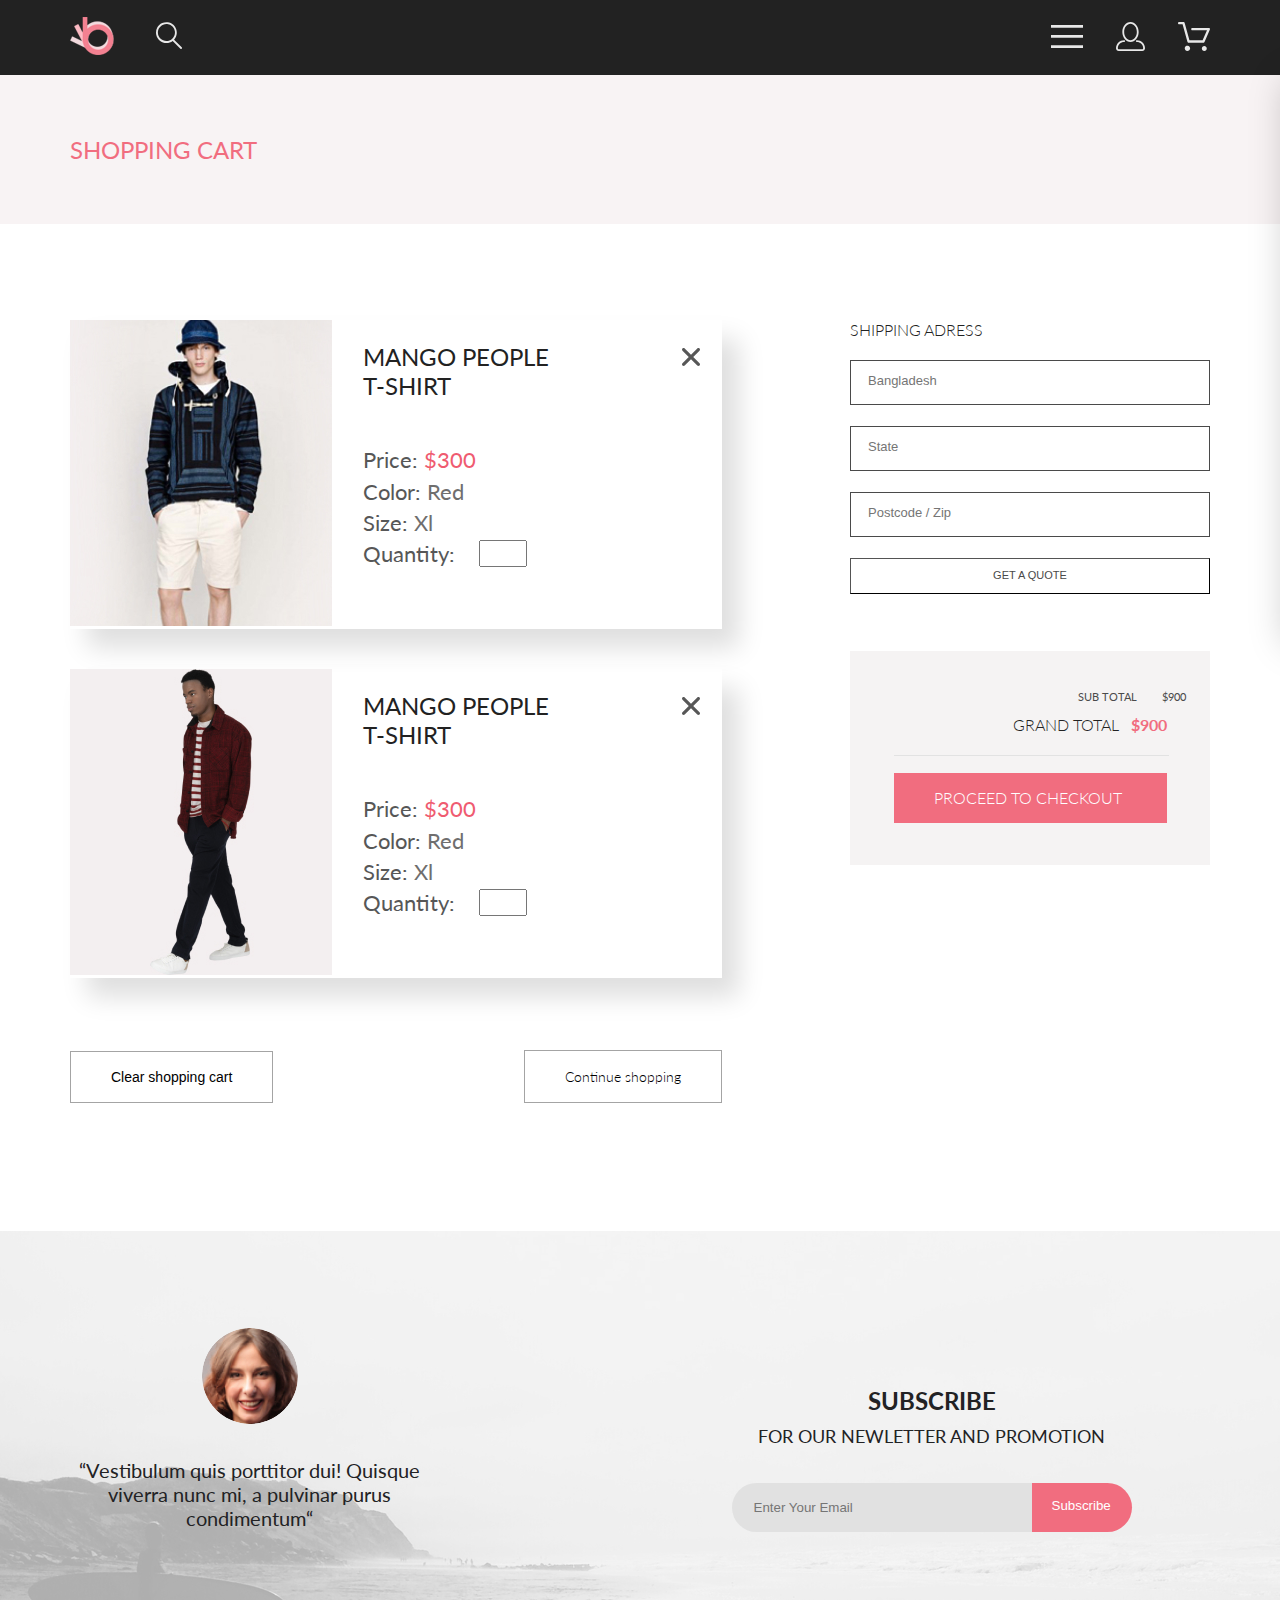
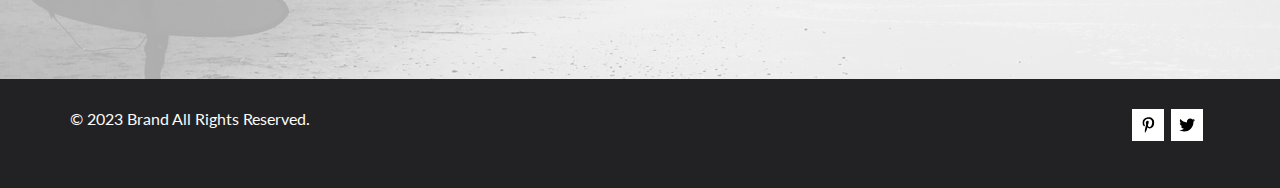
<file: cart.html>
<!DOCTYPE html>
<html lang="en">

<head>
    <link rel="preconnect" href="https://fonts.googleapis.com">
    <link rel="preconnect" href="https://fonts.gstatic.com" crossorigin>
    <link href="https://fonts.googleapis.com/css2?family=Lato:wght@300;400;700;900&display=swap" rel="stylesheet">
    <meta charset="UTF-8">
    <meta http-equiv="X-UA-Compatible" content="IE=edge">
    <meta name="viewport" content="width=device-width, initial-scale=1.0">
    <title>Document</title>
    <link rel="stylesheet" href="style.css">
</head>

<body>
    <header class="header center">
        <div class="header__left">
            <a href="index.html"><img src="img/logo.png" alt="logo"></a>
            <a href="#"><img src="img/search.svg" alt="search"></a>
        </div>
        <nav class="header__right">
            <label for="header__check"><img src="img/menu.svg" alt="menu"></label>
            <a class="header__link-site" href="registration.html"><img src="img/reg.svg" alt="reg"></a>
            <a class="header__link-site" href="cart.html"><img src="img/cart.svg" alt="cart"></a>
        </nav>
        <input class="header__checkbox" id="header__check" type="checkbox">
        <div class="mobile-menu">
            <div class="mobile-menu__link-site">
                <a href="registration.html">
                    <svg width="29" height="29" viewBox="0 0 29 29" fill="none" xmlns="http://www.w3.org/2000/svg">
                        <path
                            d="M14.5 19.937C19 19.937 22.656 15.464 22.656 9.968C22.656 4.472 19 0 14.5 0C13.3631 0.0217413 12.2463 0.303398 11.2351 0.823397C10.2239 1.34339 9.34507 2.08794 8.66602 3C7.12663 4.99573 6.30819 7.45381 6.34399 9.974C6.34399 15.465 10 19.937 14.5 19.937ZM14.5 1.813C18 1.813 20.844 5.472 20.844 9.969C20.844 14.466 17.998 18.125 14.5 18.125C11.002 18.125 8.15603 14.465 8.15503 9.969C8.15403 5.473 11 1.813 14.5 1.813ZM20.844 18.125C20.6036 18.125 20.373 18.2205 20.203 18.3905C20.033 18.5605 19.9375 18.7911 19.9375 19.0315C19.9375 19.2719 20.033 19.5025 20.203 19.6725C20.373 19.8425 20.6036 19.938 20.844 19.938C22.526 19.9399 24.1386 20.6088 25.3279 21.7982C26.5172 22.9875 27.1861 24.6 27.188 26.282C27.1875 26.5221 27.0918 26.7523 26.922 26.9221C26.7522 27.0918 26.5221 27.1875 26.282 27.188H2.71997C2.47985 27.1875 2.24975 27.0918 2.07996 26.9221C1.91016 26.7523 1.81449 26.5221 1.81396 26.282C1.81608 24.6001 2.48517 22.9877 3.67444 21.7985C4.86371 20.6092 6.47608 19.9401 8.15796 19.938C8.39824 19.938 8.62868 19.8425 8.79858 19.6726C8.96849 19.5027 9.06396 19.2723 9.06396 19.032C9.06396 18.7917 8.96849 18.5613 8.79858 18.3914C8.62868 18.2215 8.39824 18.126 8.15796 18.126C5.99541 18.1279 3.92201 18.9875 2.39258 20.5164C0.863144 22.0453 0.00264777 24.1185 0 26.281C0.000794067 27.0019 0.287502 27.693 0.797241 28.2027C1.30698 28.7125 1.99811 28.9992 2.71899 29H26.282C27.0027 28.9989 27.6936 28.7121 28.2031 28.2024C28.7126 27.6927 28.9992 27.0017 29 26.281C28.9974 24.1187 28.1372 22.0457 26.6083 20.5168C25.0793 18.9878 23.0063 18.1276 20.844 18.125Z"
                            fill="black" />
                    </svg>
                </a>
                <a href="cart.html">
                    <svg width="32" height="29" viewBox="0 0 32 29" fill="none" xmlns="http://www.w3.org/2000/svg">
                        <path
                            d="M26.2009 29C25.5532 28.9738 24.9415 28.6948 24.4972 28.2227C24.0529 27.7506 23.8114 27.1232 23.8245 26.475C23.8376 25.8269 24.1043 25.2097 24.5673 24.7559C25.0303 24.3022 25.6527 24.048 26.301 24.048C26.9493 24.048 27.5717 24.3022 28.0347 24.7559C28.4977 25.2097 28.7644 25.8269 28.7775 26.475C28.7906 27.1232 28.549 27.7506 28.1047 28.2227C27.6604 28.6948 27.0488 28.9738 26.401 29H26.2009ZM6.75293 26.32C6.75293 25.79 6.91011 25.2718 7.20459 24.8311C7.49907 24.3904 7.91764 24.0469 8.40735 23.844C8.89705 23.6412 9.43594 23.5881 9.95581 23.6915C10.4757 23.7949 10.9532 24.0502 11.328 24.425C11.7028 24.7998 11.9581 25.2773 12.0615 25.7972C12.1649 26.317 12.1118 26.8559 11.9089 27.3456C11.7061 27.8353 11.3626 28.2539 10.9219 28.5483C10.4812 28.8428 9.96304 29 9.43298 29C9.08087 29.0003 8.73212 28.9311 8.40674 28.7966C8.08136 28.662 7.78569 28.4646 7.53662 28.2158C7.28755 27.9669 7.09001 27.6713 6.9552 27.3461C6.82039 27.0208 6.75098 26.6721 6.75098 26.32H6.75293ZM10.553 20.686C10.2935 20.6868 10.0409 20.6024 9.83411 20.4457C9.62727 20.2891 9.47758 20.0689 9.40796 19.819L4.57495 2.36401H1.18201C0.868521 2.36401 0.567859 2.23947 0.346191 2.01781C0.124523 1.79614 0 1.49549 0 1.18201C0 0.868519 0.124523 0.567873 0.346191 0.346205C0.567859 0.124537 0.868521 5.81268e-06 1.18201 5.81268e-06H5.46301C5.7225 -0.00080736 5.97504 0.0837201 6.18176 0.240568C6.38848 0.397416 6.53784 0.617884 6.60693 0.868006L11.4399 18.323H24.6179L29.001 8.27501H14.401C14.2428 8.27961 14.0854 8.25242 13.9379 8.19507C13.7904 8.13771 13.6559 8.05134 13.5424 7.94108C13.4288 7.83082 13.3386 7.69891 13.277 7.55315C13.2154 7.40739 13.1836 7.25075 13.1836 7.0925C13.1836 6.93426 13.2154 6.77762 13.277 6.63186C13.3386 6.4861 13.4288 6.35419 13.5424 6.24393C13.6559 6.13367 13.7904 6.0473 13.9379 5.98994C14.0854 5.93259 14.2428 5.90541 14.401 5.91001H30.814C31.0097 5.90996 31.2022 5.95866 31.3744 6.05172C31.5465 6.14478 31.6928 6.27926 31.7999 6.44301C31.9078 6.60729 31.9734 6.79569 31.9908 6.99145C32.0083 7.18721 31.9771 7.38424 31.9 7.565L26.495 19.977C26.4026 20.1876 26.251 20.3668 26.0585 20.4927C25.866 20.6186 25.641 20.6858 25.411 20.686H10.553Z"
                            fill="black" />
                    </svg>

                </a>
            </div>
            <h3 class="mobile-menu__heading">MENU</h3>
            <div class="mobile-menu__box">
                <div class="mobile-menu__item">
                    <a href="catalog.html" class="mobile-menu__title">MAN</a>
                    <ul class="mobile-menu__list">
                        <li><a class="mobile-menu__link" href="#">Accessories</a></li>
                        <li><a class="mobile-menu__link" href="#">Bags</a></li>
                        <li><a class="mobile-menu__link" href="#">Denim</a></li>
                        <li><a class="mobile-menu__link" href="#">T-Shirts</a></li>
                    </ul>
                </div>
                <div class="mobile-menu__item">
                    <a href="catalog.html" class="mobile-menu__title">WOMAN</a>
                    <ul class="mobile-menu__list">
                        <li><a class="mobile-menu__link" href="">Accessories</a></li>
                        <li><a class="mobile-menu__link" href="">Bags</a></li>
                        <li><a class="mobile-menu__link" href="">Denim</a></li>
                        <li><a class="mobile-menu__link" href="">T-Shirts</a></li>
                    </ul>
                </div>
                <div class="mobile-menu__item">
                    <a href="catalog.html" class="mobile-menu__title">KIDS</a>
                    <ul class="mobile-menu__list">
                        <li><a class="mobile-menu__link" href="">Accessories</a></li>
                        <li><a class="mobile-menu__link" href="">Bags</a></li>
                        <li><a class="mobile-menu__link" href="">Denim</a></li>
                        <li><a class="mobile-menu__link" href="">T-Shirts</a></li>
                    </ul>
                </div>
            </div>
        </div>
    </header>

    <h1 class="cart__title center">SHOPPING CART</h1>

    <main class="cart__content center">
        <div class="cart__left">
            <div class="cart__card">
                <a href="product.html">
                    <img class="cart__img" src="img/cart-product1.jpg" alt="man in T-Shirt">
                </a>
                <div class="cart__dsc">
                    <div class="cart__dsc__top">
                        <a href="product.html" class="cart__dsc__link">
                            <h3 class="cart__dsc__name">MANGO PEOPLE<br>T-SHIRT</h3>
                        </a>
                        <a href="#">
                            <svg class="cart__dsc__top__close" width="18" height="18" viewBox="0 0 18 18" fill="none"
                                xmlns="http://www.w3.org/2000/svg">
                                <path
                                    d="M11.2453 9L17.5302 2.71516C17.8285 2.41741 17.9962 2.01336 17.9966 1.59191C17.997 1.17045 17.8299 0.76611 17.5322 0.467833C17.2344 0.169555 16.8304 0.00177586 16.4089 0.00140366C15.9875 0.00103146 15.5831 0.168097 15.2848 0.465848L9 6.75069L2.71516 0.465848C2.41688 0.167571 2.01233 0 1.5905 0C1.16868 0 0.764125 0.167571 0.465848 0.465848C0.167571 0.764125 0 1.16868 0 1.5905C0 2.01233 0.167571 2.41688 0.465848 2.71516L6.75069 9L0.465848 15.2848C0.167571 15.5831 0 15.9877 0 16.4095C0 16.8313 0.167571 17.2359 0.465848 17.5342C0.764125 17.8324 1.16868 18 1.5905 18C2.01233 18 2.41688 17.8324 2.71516 17.5342L9 11.2493L15.2848 17.5342C15.5831 17.8324 15.9877 18 16.4095 18C16.8313 18 17.2359 17.8324 17.5342 17.5342C17.8324 17.2359 18 16.8313 18 16.4095C18 15.9877 17.8324 15.5831 17.5342 15.2848L11.2453 9Z"
                                    fill="#575757" />
                            </svg>
                        </a>
                    </div>

                    <p>Price: <span class="cart__dsc__price">$300</span></p>
                    <p>Color: <span class="cart__dsc__choice">Red</span></p>
                    <p>Size: <span class="cart__dsc__choice">Xl</span></p>
                    <div class="cart__dsc__quantity__box">
                        <p>Quantity: </p>
                        <input class="cart__dsc__quantity" type="number" min="1">
                    </div>

                </div>
            </div>
            <div class="cart__card">
                <a href="product.html">
                    <img class="cart__img" src="img/cart-product2.jpg" alt="man in T-Shirt">
                </a>
                <div class="cart__dsc">
                    <div class="cart__dsc__top">
                        <a href="product.html" class="cart__dsc__link">
                            <h3 class="cart__dsc__name">MANGO PEOPLE<br>T-SHIRT</h3>
                        </a>
                        <a href="#">
                            <svg class="cart__dsc__top__close" width="18" height="18" viewBox="0 0 18 18" fill="none"
                                xmlns="http://www.w3.org/2000/svg">
                                <path
                                    d="M11.2453 9L17.5302 2.71516C17.8285 2.41741 17.9962 2.01336 17.9966 1.59191C17.997 1.17045 17.8299 0.76611 17.5322 0.467833C17.2344 0.169555 16.8304 0.00177586 16.4089 0.00140366C15.9875 0.00103146 15.5831 0.168097 15.2848 0.465848L9 6.75069L2.71516 0.465848C2.41688 0.167571 2.01233 0 1.5905 0C1.16868 0 0.764125 0.167571 0.465848 0.465848C0.167571 0.764125 0 1.16868 0 1.5905C0 2.01233 0.167571 2.41688 0.465848 2.71516L6.75069 9L0.465848 15.2848C0.167571 15.5831 0 15.9877 0 16.4095C0 16.8313 0.167571 17.2359 0.465848 17.5342C0.764125 17.8324 1.16868 18 1.5905 18C2.01233 18 2.41688 17.8324 2.71516 17.5342L9 11.2493L15.2848 17.5342C15.5831 17.8324 15.9877 18 16.4095 18C16.8313 18 17.2359 17.8324 17.5342 17.5342C17.8324 17.2359 18 16.8313 18 16.4095C18 15.9877 17.8324 15.5831 17.5342 15.2848L11.2453 9Z"
                                    fill="#575757" />
                            </svg>
                        </a>
                    </div>

                    <p>Price: <span class="cart__dsc__price">$300</span></p>
                    <p>Color: <span class="cart__dsc__choice">Red</span></p>
                    <p>Size: <span class="cart__dsc__choice">Xl</span></p>
                    <div class="cart__dsc__quantity__box">
                        <p>Quantity: </p>
                        <input class="cart__dsc__quantity" type="number" min="1">
                    </div>

                </div>
            </div>
            <div class="cart__buttons">
                <button class="cart__button">Clear shopping cart</button>
                <a class="cart__button" href="catalog.html">Continue shopping</a>
            </div>
        </div>
        <h2 class="cart__right__title_small">SHIPPING ADRESS</h2>
        <div class="cart__right">
            <h2 class="cart__right__title">SHIPPING ADRESS</h2>
            <form class="cart__right__form" action="#">
                <input class="cart__right__input cart__right__active" type="text" name="country" required
                    placeholder="Bangladesh">
                <input class="cart__right__input" type="text" name="country" required placeholder="State">
                <input class="cart__right__input" type="text" name="country" required placeholder="Postcode / Zip">
                <button class="cart__right__button" type="submit">GET A QUOTE</button>
            </form>
            <div class="total">
                <div class="total__box">
                    <div class="total__subtotal">
                        <p>SUB TOTAL</p>
                        <p>$900</p>
                    </div>
                    <div class="total__grandtotal">
                        <p>GRAND TOTAL</p>
                        <p class="total__grandtotal__price">$900</p>
                    </div>
                    <div class="total__band"></div>
                    <a class="total__button" href="#">PROCEED TO CHECKOUT</a>
                </div>
            </div>
        </div>
    </main>

    <footer class="footer">
        <div class="footer-top center">
            <div class="container footer-top-flex">
                <figure class="rewiew">
                    <img class="photo" src="img/photo.jpg" alt="photo">
                    <p>“Vestibulum quis porttitor dui! Quisque viverra nunc mi, a pulvinar purus condimentum“</p>
                </figure>
                <div class="subscribe">
                    <p class="subscribe-top">SUBSCRIBE</p>
                    <p class="subscribe-bottom">FOR OUR NEWLETTER AND PROMOTION</p>
                    <form class="subscribe-form">
                        <input class="subscribe-mail" type="email" name="email" placeholder="Enter Your Email">
                        <button class="subscribe-button" type="submit">Subscribe</button>
                    </form>
                </div>
            </div>
        </div>
        <div class="footer-bottom-wrapper center">
            <div class="container footer-bottom">
                <p class="copy">© 2023 Brand All Rights Reserved.</p>
                <nav>
                    <ul class="footer-social-list">
                        <li class="footer-social-item">
                            <a class="media-link footer-social-yt" href="#" target="_blank">
                                <div class="icon-box"><svg class="icon" width="13" height="16" viewBox="0 0 13 16"
                                        fill="none" xmlns="http://www.w3.org/2000/svg">
                                        <g clip-path="url(#clip0_128_242)">
                                            <path
                                                d="M6.74032 0.203125C3.55564 0.203125 0.408203 2.34063 0.408203 5.8C0.408203 8 1.63738 9.25 2.38233 9.25C2.68963 9.25 2.86655 8.3875 2.86655 8.14375C2.86655 7.85313 2.13091 7.23438 2.13091 6.025C2.13091 3.5125 4.03055 1.73125 6.4889 1.73125C8.60271 1.73125 10.1671 2.94062 10.1671 5.1625C10.1671 6.82187 9.50597 9.93437 7.36422 9.93437C6.59133 9.93437 5.93018 9.37187 5.93018 8.56563C5.93018 7.38438 6.74963 6.24062 6.74963 5.02187C6.74963 2.95312 3.835 3.32812 3.835 5.82812C3.835 6.35313 3.90018 6.93437 4.13298 7.4125C3.70463 9.26875 2.82931 12.0344 2.82931 13.9469C2.82931 14.5375 2.91311 15.1188 2.96899 15.7094C3.07452 15.8281 3.02175 15.8156 3.18316 15.7563C4.74757 13.6 4.69169 13.1781 5.3994 10.3562C5.78119 11.0875 6.76826 11.4812 7.55046 11.4812C10.8469 11.4812 12.3275 8.24688 12.3275 5.33125C12.3275 2.22813 9.66427 0.203125 6.74032 0.203125Z"
                                                fill="black" />
                                        </g>
                                        <defs>
                                            <clipPath id="clip0_128_242">
                                                <rect width="11.9193" height="16" fill="white"
                                                    transform="translate(0.408203)" />
                                            </clipPath>
                                        </defs>
                                    </svg>
                                </div>
                                <span class="visually-hidden">Pinterest</span>
                            </a>
                        </li>
                        <li class="footer-social-item">
                            <a class="media-link footer-social-yt" href="#" target="_blank">
                                <div class="icon-box"><svg class="icon" width="17" height="16" viewBox="0 0 17 16"
                                        fill="none" xmlns="http://www.w3.org/2000/svg">
                                        <g clip-path="url(#clip0_128_238)">
                                            <path
                                                d="M14.417 4.74052C14.427 4.88264 14.427 5.0248 14.427 5.16692C14.427 9.50192 11.1498 14.4969 5.15986 14.4969C3.31448 14.4969 1.60022 13.9588 0.158203 13.0248C0.420396 13.0552 0.67247 13.0654 0.944752 13.0654C2.46741 13.0654 3.8691 12.5476 4.98843 11.6644C3.5565 11.6339 2.3565 10.6898 1.94305 9.39027C2.14475 9.4207 2.34642 9.44102 2.5582 9.44102C2.85063 9.44102 3.14308 9.40039 3.41533 9.32936C1.92291 9.02477 0.803551 7.70498 0.803551 6.11108V6.07048C1.23715 6.31414 1.74139 6.46642 2.2758 6.4867C1.39849 5.89786 0.823727 4.8928 0.823727 3.75573C0.823727 3.14661 0.985041 2.58823 1.26741 2.10092C2.87077 4.09077 5.28086 5.39023 7.98334 5.53239C7.93293 5.28873 7.90266 5.03495 7.90266 4.78114C7.90266 2.97402 9.35477 1.50195 11.1598 1.50195C12.0976 1.50195 12.9446 1.89789 13.5396 2.53748C14.2757 2.39536 14.9816 2.12123 15.6068 1.74561C15.3648 2.50705 14.8505 3.14664 14.1749 3.5527C14.8304 3.48167 15.4657 3.29889 16.0505 3.04511C15.6069 3.69483 15.0522 4.27348 14.417 4.74052Z"
                                                fill="black" />
                                        </g>
                                        <defs>
                                            <clipPath id="clip0_128_238">
                                                <rect width="15.8924" height="16" fill="white"
                                                    transform="translate(0.158203)" />
                                            </clipPath>
                                        </defs>
                                    </svg>

                                </div>
                                <span class="visually-hidden">Pinterest</span>
                            </a>
                        </li>
                    </ul>
                </nav>
            </div>
        </div>
    </footer>
</body>

</html>
</file>
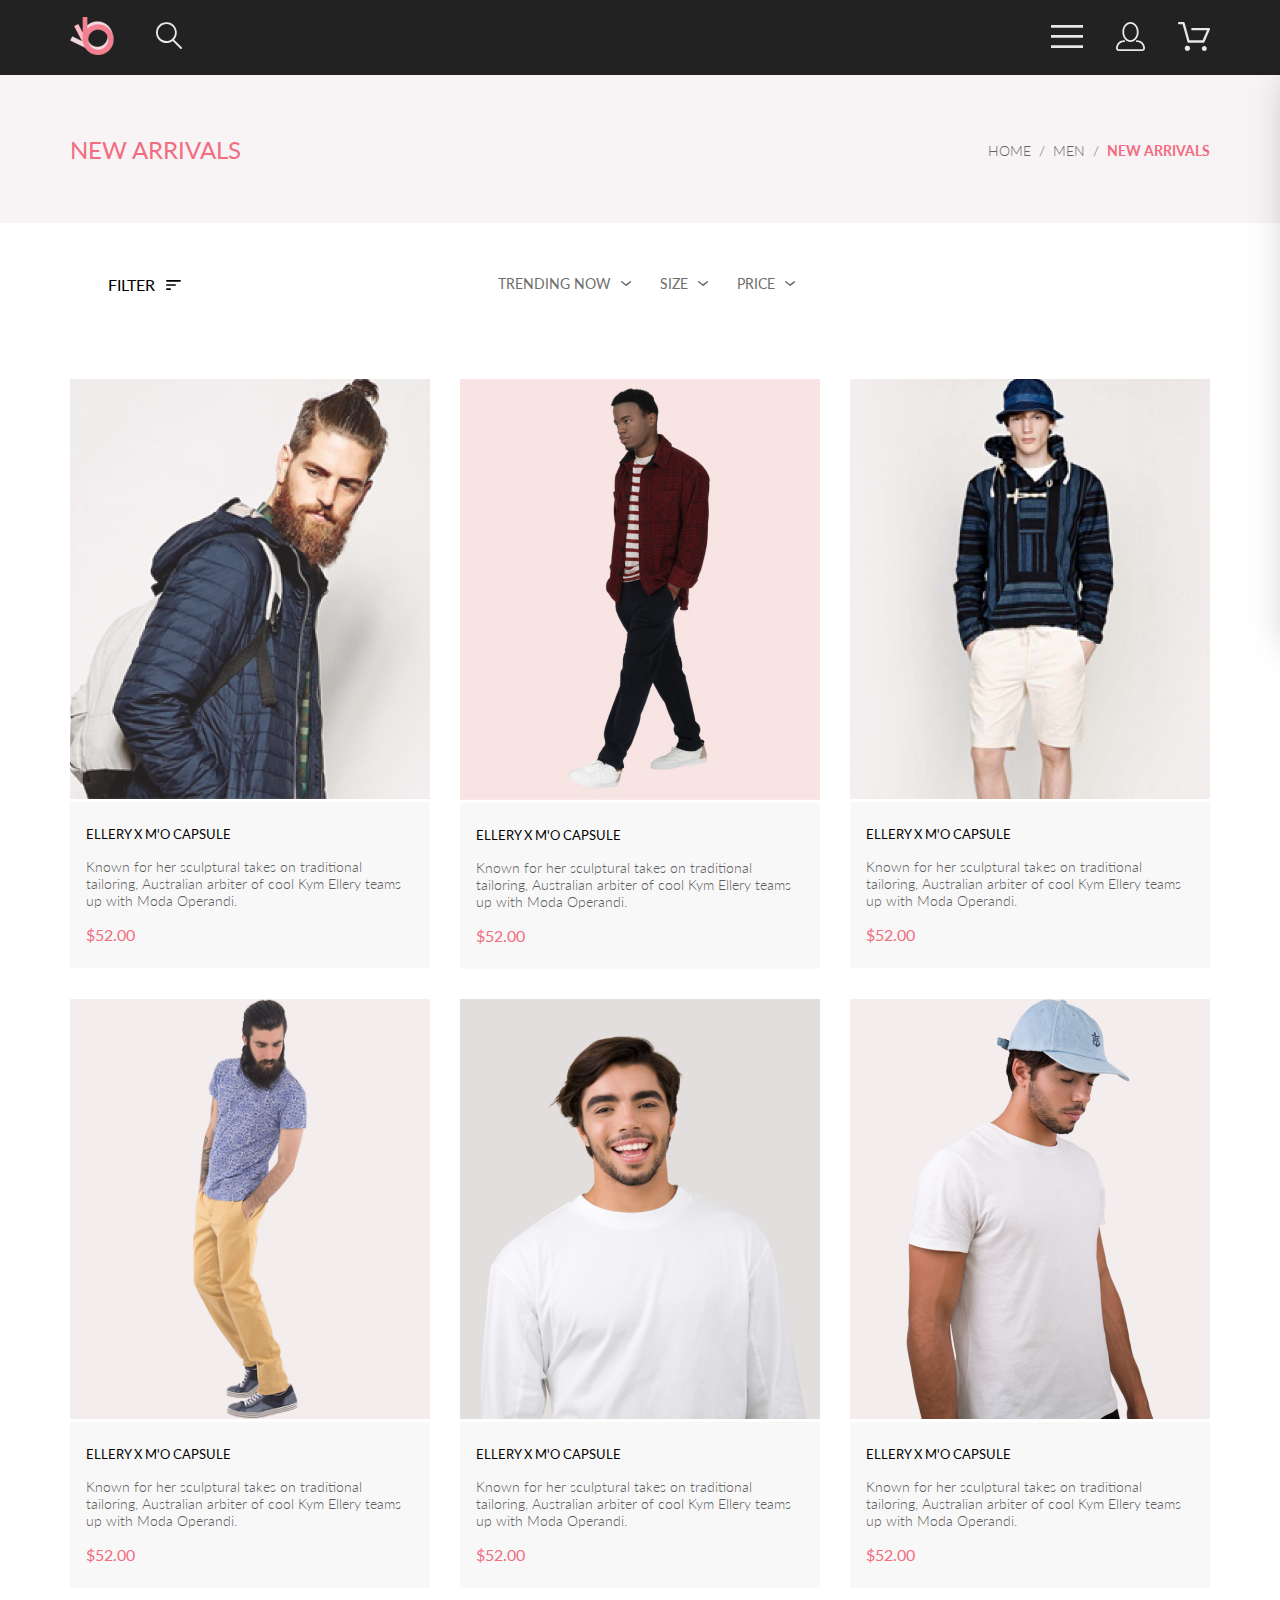
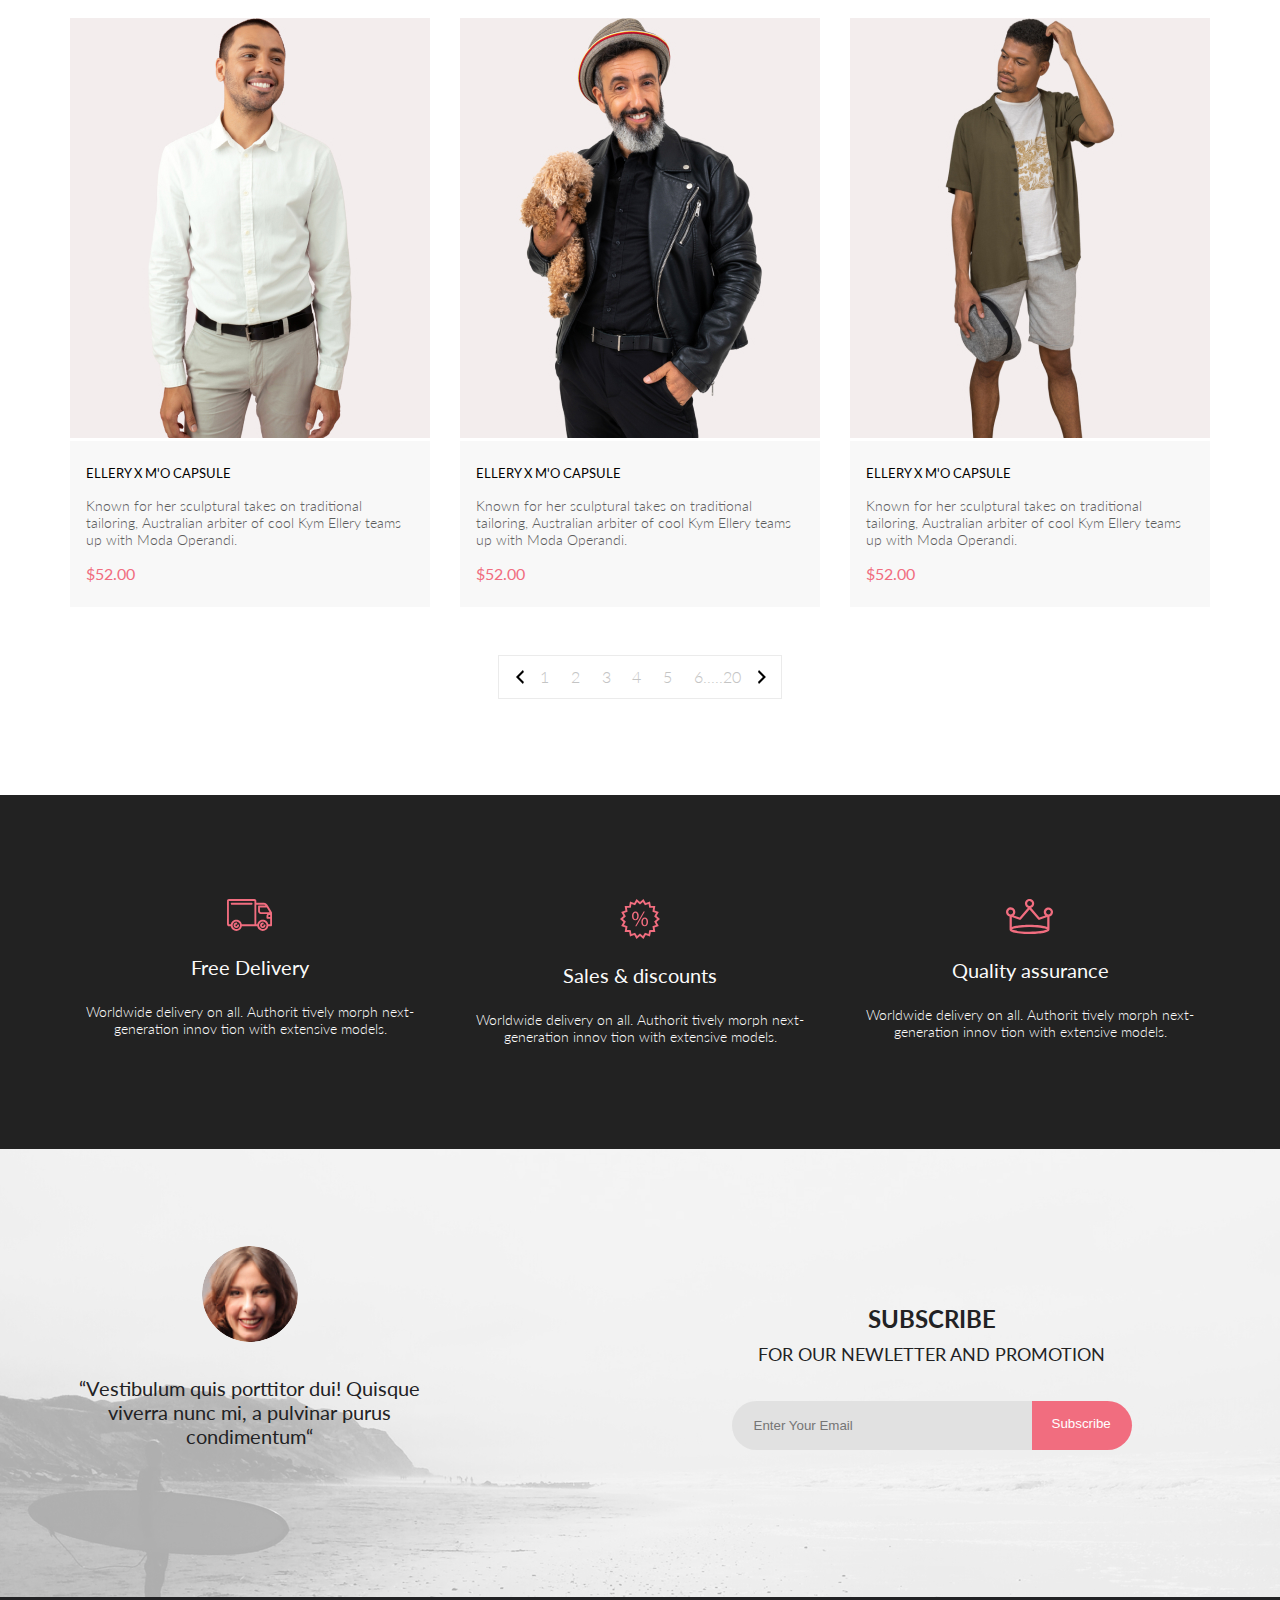
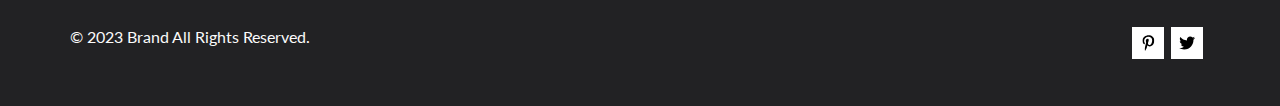
<file: catalog.html>
<!DOCTYPE html>
<html lang="en">

<head>
    <link rel="preconnect" href="https://fonts.googleapis.com">
    <link rel="preconnect" href="https://fonts.gstatic.com" crossorigin>
    <link href="https://fonts.googleapis.com/css2?family=Lato:wght@300;400;700;900&display=swap" rel="stylesheet">
    <meta charset="UTF-8">
    <meta http-equiv="X-UA-Compatible" content="IE=edge">
    <meta name="viewport" content="width=device-width, initial-scale=1.0">
    <title>Document</title>
    <link rel="stylesheet" href="style.css">
</head>

<body>
    <header class="header center">
        <div class="header__left">
            <a href="index.html"><img src="img/logo.png" alt="logo"></a>
            <a href="#"><img src="img/search.svg" alt="search"></a>
        </div>
        <nav class="header__right">
            <label for="header__check"><img src="img/menu.svg" alt="menu"></label>
            <a class="header__link-site" href="registration.html"><img src="img/reg.svg" alt="reg"></a>
            <a class="header__link-site" href="cart.html"><img src="img/cart.svg" alt="cart"></a>
        </nav>
        <input class="header__checkbox" id="header__check" type="checkbox">
        <div class="mobile-menu">
            <div class="mobile-menu__link-site">
                <a href="registration.html">
                    <svg width="29" height="29" viewBox="0 0 29 29" fill="none" xmlns="http://www.w3.org/2000/svg">
                        <path
                            d="M14.5 19.937C19 19.937 22.656 15.464 22.656 9.968C22.656 4.472 19 0 14.5 0C13.3631 0.0217413 12.2463 0.303398 11.2351 0.823397C10.2239 1.34339 9.34507 2.08794 8.66602 3C7.12663 4.99573 6.30819 7.45381 6.34399 9.974C6.34399 15.465 10 19.937 14.5 19.937ZM14.5 1.813C18 1.813 20.844 5.472 20.844 9.969C20.844 14.466 17.998 18.125 14.5 18.125C11.002 18.125 8.15603 14.465 8.15503 9.969C8.15403 5.473 11 1.813 14.5 1.813ZM20.844 18.125C20.6036 18.125 20.373 18.2205 20.203 18.3905C20.033 18.5605 19.9375 18.7911 19.9375 19.0315C19.9375 19.2719 20.033 19.5025 20.203 19.6725C20.373 19.8425 20.6036 19.938 20.844 19.938C22.526 19.9399 24.1386 20.6088 25.3279 21.7982C26.5172 22.9875 27.1861 24.6 27.188 26.282C27.1875 26.5221 27.0918 26.7523 26.922 26.9221C26.7522 27.0918 26.5221 27.1875 26.282 27.188H2.71997C2.47985 27.1875 2.24975 27.0918 2.07996 26.9221C1.91016 26.7523 1.81449 26.5221 1.81396 26.282C1.81608 24.6001 2.48517 22.9877 3.67444 21.7985C4.86371 20.6092 6.47608 19.9401 8.15796 19.938C8.39824 19.938 8.62868 19.8425 8.79858 19.6726C8.96849 19.5027 9.06396 19.2723 9.06396 19.032C9.06396 18.7917 8.96849 18.5613 8.79858 18.3914C8.62868 18.2215 8.39824 18.126 8.15796 18.126C5.99541 18.1279 3.92201 18.9875 2.39258 20.5164C0.863144 22.0453 0.00264777 24.1185 0 26.281C0.000794067 27.0019 0.287502 27.693 0.797241 28.2027C1.30698 28.7125 1.99811 28.9992 2.71899 29H26.282C27.0027 28.9989 27.6936 28.7121 28.2031 28.2024C28.7126 27.6927 28.9992 27.0017 29 26.281C28.9974 24.1187 28.1372 22.0457 26.6083 20.5168C25.0793 18.9878 23.0063 18.1276 20.844 18.125Z"
                            fill="black" />
                    </svg>
                </a>
                <a href="cart.html">
                    <svg width="32" height="29" viewBox="0 0 32 29" fill="none" xmlns="http://www.w3.org/2000/svg">
                        <path
                            d="M26.2009 29C25.5532 28.9738 24.9415 28.6948 24.4972 28.2227C24.0529 27.7506 23.8114 27.1232 23.8245 26.475C23.8376 25.8269 24.1043 25.2097 24.5673 24.7559C25.0303 24.3022 25.6527 24.048 26.301 24.048C26.9493 24.048 27.5717 24.3022 28.0347 24.7559C28.4977 25.2097 28.7644 25.8269 28.7775 26.475C28.7906 27.1232 28.549 27.7506 28.1047 28.2227C27.6604 28.6948 27.0488 28.9738 26.401 29H26.2009ZM6.75293 26.32C6.75293 25.79 6.91011 25.2718 7.20459 24.8311C7.49907 24.3904 7.91764 24.0469 8.40735 23.844C8.89705 23.6412 9.43594 23.5881 9.95581 23.6915C10.4757 23.7949 10.9532 24.0502 11.328 24.425C11.7028 24.7998 11.9581 25.2773 12.0615 25.7972C12.1649 26.317 12.1118 26.8559 11.9089 27.3456C11.7061 27.8353 11.3626 28.2539 10.9219 28.5483C10.4812 28.8428 9.96304 29 9.43298 29C9.08087 29.0003 8.73212 28.9311 8.40674 28.7966C8.08136 28.662 7.78569 28.4646 7.53662 28.2158C7.28755 27.9669 7.09001 27.6713 6.9552 27.3461C6.82039 27.0208 6.75098 26.6721 6.75098 26.32H6.75293ZM10.553 20.686C10.2935 20.6868 10.0409 20.6024 9.83411 20.4457C9.62727 20.2891 9.47758 20.0689 9.40796 19.819L4.57495 2.36401H1.18201C0.868521 2.36401 0.567859 2.23947 0.346191 2.01781C0.124523 1.79614 0 1.49549 0 1.18201C0 0.868519 0.124523 0.567873 0.346191 0.346205C0.567859 0.124537 0.868521 5.81268e-06 1.18201 5.81268e-06H5.46301C5.7225 -0.00080736 5.97504 0.0837201 6.18176 0.240568C6.38848 0.397416 6.53784 0.617884 6.60693 0.868006L11.4399 18.323H24.6179L29.001 8.27501H14.401C14.2428 8.27961 14.0854 8.25242 13.9379 8.19507C13.7904 8.13771 13.6559 8.05134 13.5424 7.94108C13.4288 7.83082 13.3386 7.69891 13.277 7.55315C13.2154 7.40739 13.1836 7.25075 13.1836 7.0925C13.1836 6.93426 13.2154 6.77762 13.277 6.63186C13.3386 6.4861 13.4288 6.35419 13.5424 6.24393C13.6559 6.13367 13.7904 6.0473 13.9379 5.98994C14.0854 5.93259 14.2428 5.90541 14.401 5.91001H30.814C31.0097 5.90996 31.2022 5.95866 31.3744 6.05172C31.5465 6.14478 31.6928 6.27926 31.7999 6.44301C31.9078 6.60729 31.9734 6.79569 31.9908 6.99145C32.0083 7.18721 31.9771 7.38424 31.9 7.565L26.495 19.977C26.4026 20.1876 26.251 20.3668 26.0585 20.4927C25.866 20.6186 25.641 20.6858 25.411 20.686H10.553Z"
                            fill="black" />
                    </svg>

                </a>
            </div>
            <h3 class="mobile-menu__heading">MENU</h3>
            <div class="mobile-menu__box">
                <div class="mobile-menu__item">
                    <a href="catalog.html" class="mobile-menu__title">MAN</a>
                    <ul class="mobile-menu__list">
                        <li><a class="mobile-menu__link" href="#">Accessories</a></li>
                        <li><a class="mobile-menu__link" href="#">Bags</a></li>
                        <li><a class="mobile-menu__link" href="#">Denim</a></li>
                        <li><a class="mobile-menu__link" href="#">T-Shirts</a></li>
                    </ul>
                </div>
                <div class="mobile-menu__item">
                    <a href="catalog.html" class="mobile-menu__title">WOMAN</a>
                    <ul class="mobile-menu__list">
                        <li><a class="mobile-menu__link" href="">Accessories</a></li>
                        <li><a class="mobile-menu__link" href="">Bags</a></li>
                        <li><a class="mobile-menu__link" href="">Denim</a></li>
                        <li><a class="mobile-menu__link" href="">T-Shirts</a></li>
                    </ul>
                </div>
                <div class="mobile-menu__item">
                    <a href="catalog.html" class="mobile-menu__title">KIDS</a>
                    <ul class="mobile-menu__list">
                        <li><a class="mobile-menu__link" href="">Accessories</a></li>
                        <li><a class="mobile-menu__link" href="">Bags</a></li>
                        <li><a class="mobile-menu__link" href="">Denim</a></li>
                        <li><a class="mobile-menu__link" href="">T-Shirts</a></li>
                    </ul>
                </div>
            </div>
        </div>
    </header>
    <section class="head center">
        <h2 class="head__heading">NEW ARRIVALS </h2>
        <nav class="breadcrumb">
            <div class="breadcrumb__box-link"><a class="breadcrumb__link" href="index.html">HOME</a></div>
            <div class="breadcrumb__box-link"><a class="breadcrumb__link" href="#">MEN</a></div>
            <div class="breadcrumb__box-link"><a class="breadcrumb__link" href="#">NEW ARRIVALS</a></div>
        </nav>
    </section>
    <div class="filter-sort center">
        <svg class="filter__mobile" width="38" height="25" viewBox="0 0 38 25" fill="none"
            xmlns="http://www.w3.org/2000/svg">
            <path
                d="M2.08333 25H10.4167C11.5625 25 12.5 24.0625 12.5 22.9167C12.5 21.7708 11.5625 20.8333 10.4167 20.8333H2.08333C0.9375 20.8333 0 21.7708 0 22.9167C0 24.0625 0.9375 25 2.08333 25ZM0 2.08333C0 3.22917 0.9375 4.16667 2.08333 4.16667H35.4167C36.5625 4.16667 37.5 3.22917 37.5 2.08333C37.5 0.9375 36.5625 0 35.4167 0H2.08333C0.9375 0 0 0.9375 0 2.08333ZM2.08333 14.5833H22.9167C24.0625 14.5833 25 13.6458 25 12.5C25 11.3542 24.0625 10.4167 22.9167 10.4167H2.08333C0.9375 10.4167 0 11.3542 0 12.5C0 13.6458 0.9375 14.5833 2.08333 14.5833Z"
                fill="black" />
        </svg>
        <div class="filter-box">
            <details class="filter">
                <summary class="filter__summary">FILTER <svg class="filter__img" width="15" height="10"
                        viewBox="0 0 15 10" fill="none" xmlns="http://www.w3.org/2000/svg">
                        <path
                            d="M0.833333 10H4.16667C4.625 10 5 9.625 5 9.16667C5 8.70833 4.625 8.33333 4.16667 8.33333H0.833333C0.375 8.33333 0 8.70833 0 9.16667C0 9.625 0.375 10 0.833333 10ZM0 0.833333C0 1.29167 0.375 1.66667 0.833333 1.66667H14.1667C14.625 1.66667 15 1.29167 15 0.833333C15 0.375 14.625 0 14.1667 0H0.833333C0.375 0 0 0.375 0 0.833333ZM0.833333 5.83333H9.16667C9.625 5.83333 10 5.45833 10 5C10 4.54167 9.625 4.16667 9.16667 4.16667H0.833333C0.375 4.16667 0 4.54167 0 5C0 5.45833 0.375 5.83333 0.833333 5.83333Z"
                            fill="black" />
                    </svg>
                </summary>

                <div class="filter__content">
                    <details class="filter__category" open>
                        <summary class="filter__category-summary">CATEGORY</summary>
                        <div class="filter__box">
                            <a class="filter__link">Accessories</a>
                            <a class="filter__link">Bags</a>
                            <a class="filter__link">Denim</a>
                            <a class="filter__link">Hoodies & Sweatshirts</a>
                            <a class="filter__link">Jackets & Coats</a>
                            <a class="filter__link">Polos</a>
                            <a class="filter__link">Shirts</a>
                            <a class="filter__link">Shoes</a>
                            <a class="filter__link">Sweaters & Knits</a>
                            <a class="filter__link">T-Shirts</a>
                            <a class="filter__link">Tanks</a>
                        </div>
                    </details>
                    <details class="filter__category">
                        <summary class="filter__category-summary">BRAND</summary>
                        <div class="filter__box">
                            <a class="filter__link">Accessories</a>
                            <a class="filter__link">Bags</a>
                            <a class="filter__link">Denim</a>
                            <a class="filter__link">Hoodies & Sweatshirts</a>
                            <a class="filter__link">Jackets & Coats</a>
                            <a class="filter__link">Polos</a>
                            <a class="filter__link">Shirts</a>
                            <a class="filter__link">Shoes</a>
                            <a class="filter__link">Sweaters & Knits</a>
                            <a class="filter__link">T-Shirts</a>
                            <a class="filter__link">Tanks</a>
                        </div>
                    </details>
                    <details class="filter__category">
                        <summary class="filter__category-summary">DESIGN</summary>
                        <div class="filter__box">
                            <a class="filter__link">Accessories</a>
                            <a class="filter__link">Bags</a>
                            <a class="filter__link">Denim</a>
                            <a class="filter__link">Hoodies & Sweatshirts</a>
                            <a class="filter__link">Jackets & Coats</a>
                            <a class="filter__link">Polos</a>
                            <a class="filter__link">Shirts</a>
                            <a class="filter__link">Shoes</a>
                            <a class="filter__link">Sweaters & Knits</a>
                            <a class="filter__link">T-Shirts</a>
                            <a class="filter__link">Tanks</a>
                        </div>
                    </details>
                </div>
            </details>
        </div>
        <div class="sort-box">
            <div class="sort">
                <details class="sort__details">
                    <summary class="sort__summary">TRENDING NOW <svg width="11" height="6" viewBox="0 0 11 6"
                            fill="none" xmlns="http://www.w3.org/2000/svg">
                            <path
                                d="M5.00214 5.00214C4.83521 5.00247 4.67343 4.94433 4.54488 4.83782L0.258102 1.2655C0.112196 1.14422 0.0204417 0.969958 0.00302325 0.781035C-0.0143952 0.592112 0.0439493 0.404007 0.165221 0.258101C0.286493 0.112196 0.460759 0.0204417 0.649682 0.00302327C0.838605 -0.0143952 1.02671 0.043949 1.17262 0.165221L5.00214 3.36602L8.83167 0.279536C8.90475 0.220188 8.98884 0.175869 9.0791 0.149125C9.16937 0.122382 9.26403 0.113741 9.35764 0.1237C9.45126 0.133659 9.54198 0.162021 9.6246 0.207156C9.70722 0.252292 9.7801 0.313311 9.83906 0.386705C9.90449 0.460167 9.95405 0.546351 9.98462 0.639855C10.0152 0.733359 10.0261 0.83217 10.0167 0.930097C10.0073 1.02802 9.97784 1.12296 9.93005 1.20895C9.88227 1.29494 9.81723 1.37013 9.73904 1.42982L5.45225 4.88068C5.32002 4.97036 5.16154 5.01312 5.00214 5.00214Z"
                                fill="#6F6E6E" />
                        </svg>
                    </summary>
                    <div class="sort__content">

                    </div>
                </details>
                <details class="sort__details">
                    <summary class="sort__summary">SIZE <svg width="11" height="6" viewBox="0 0 11 6" fill="none"
                            xmlns="http://www.w3.org/2000/svg">
                            <path
                                d="M5.00214 5.00214C4.83521 5.00247 4.67343 4.94433 4.54488 4.83782L0.258102 1.2655C0.112196 1.14422 0.0204417 0.969958 0.00302325 0.781035C-0.0143952 0.592112 0.0439493 0.404007 0.165221 0.258101C0.286493 0.112196 0.460759 0.0204417 0.649682 0.00302327C0.838605 -0.0143952 1.02671 0.043949 1.17262 0.165221L5.00214 3.36602L8.83167 0.279536C8.90475 0.220188 8.98884 0.175869 9.0791 0.149125C9.16937 0.122382 9.26403 0.113741 9.35764 0.1237C9.45126 0.133659 9.54198 0.162021 9.6246 0.207156C9.70722 0.252292 9.7801 0.313311 9.83906 0.386705C9.90449 0.460167 9.95405 0.546351 9.98462 0.639855C10.0152 0.733359 10.0261 0.83217 10.0167 0.930097C10.0073 1.02802 9.97784 1.12296 9.93005 1.20895C9.88227 1.29494 9.81723 1.37013 9.73904 1.42982L5.45225 4.88068C5.32002 4.97036 5.16154 5.01312 5.00214 5.00214Z"
                                fill="#6F6E6E" />
                        </svg></summary>
                    <div class="sort__content">
                        <label class="sort__label">
                            <input type="checkbox"> <span>XS</span>
                        </label>
                        <label class="sort__label">
                            <input type="checkbox"> <span>S</span>
                        </label>
                        <label class="sort__label">
                            <input type="checkbox"> <span>M</span>
                        </label>
                        <label class="sort__label">
                            <input type="checkbox"> <span>L</span>
                        </label>
                    </div>
                </details>
                <details class="sort__details">
                    <summary class="sort__summary">PRICE <svg width="11" height="6" viewBox="0 0 11 6" fill="none"
                            xmlns="http://www.w3.org/2000/svg">
                            <path
                                d="M5.00214 5.00214C4.83521 5.00247 4.67343 4.94433 4.54488 4.83782L0.258102 1.2655C0.112196 1.14422 0.0204417 0.969958 0.00302325 0.781035C-0.0143952 0.592112 0.0439493 0.404007 0.165221 0.258101C0.286493 0.112196 0.460759 0.0204417 0.649682 0.00302327C0.838605 -0.0143952 1.02671 0.043949 1.17262 0.165221L5.00214 3.36602L8.83167 0.279536C8.90475 0.220188 8.98884 0.175869 9.0791 0.149125C9.16937 0.122382 9.26403 0.113741 9.35764 0.1237C9.45126 0.133659 9.54198 0.162021 9.6246 0.207156C9.70722 0.252292 9.7801 0.313311 9.83906 0.386705C9.90449 0.460167 9.95405 0.546351 9.98462 0.639855C10.0152 0.733359 10.0261 0.83217 10.0167 0.930097C10.0073 1.02802 9.97784 1.12296 9.93005 1.20895C9.88227 1.29494 9.81723 1.37013 9.73904 1.42982L5.45225 4.88068C5.32002 4.97036 5.16154 5.01312 5.00214 5.00214Z"
                                fill="#6F6E6E" />
                        </svg></summary>
                    <div class="sort__content">
                        <label class="sort__label">
                            <input type="checkbox"> <span>XS</span>
                        </label>
                        <label class="sort__label">
                            <input type="checkbox"> <span>S</span>
                        </label>
                        <label class="sort__label">
                            <input type="checkbox"> <span>M</span>
                        </label>
                        <label class="sort__label">
                            <input type="checkbox"> <span>L</span>
                        </label>
                    </div>
                </details>
            </div>
        </div>
    </div>
    <section class="product-box center">
        <h2 class="hidden">product</h2>
        <div class="product-box__content">
            <div class="product">
                <a href="product.html"><img class="product__img" src="img/product1.jpg" alt="man in jacket"></a>
                <div class="product__content">
                    <a href="product.html" class="product__heading">ELLERY X M'O CAPSULE</a>
                    <p class="product__text">Known for her sculptural takes on traditional tailoring, Australian arbiter
                        of cool Kym Ellery teams up with Moda Operandi.</p>
                    <p class="product__price">$52.00</p>
                </div>
                <a href="cart.html" class="product__add"><svg width="27" height="25" viewBox="0 0 27 25" fill="none"
                        xmlns="http://www.w3.org/2000/svg">
                        <path
                            d="M21.9509 23.2667H21.8386C21.2294 23.2667 20.7177 22.7671 20.6735 22.1294C20.629 21.4607 21.1175 20.8785 21.7626 20.8346C21.788 20.8329 21.8145 20.832 21.8405 20.832C22.4575 20.832 22.9743 21.3219 23.0201 21.9487C23.0319 22.1971 22.9914 22.5514 22.736 22.8439L22.73 22.8507L22.7242 22.8575C22.5275 23.0912 22.2607 23.2321 21.9509 23.2667ZM8.21887 23.2604C7.5683 23.2604 7.03906 22.7174 7.03906 22.05C7.03906 21.3832 7.5683 20.8406 8.21887 20.8406C8.86945 20.8406 9.39868 21.3832 9.39868 22.05C9.39868 22.7174 8.86945 23.2604 8.21887 23.2604Z"
                            fill="white" />
                        <path
                            d="M21.876 22.2662C21.921 22.2549 21.9423 22.2339 21.96 22.2129C21.9678 22.2037 21.9756 22.1946 21.9835 22.1855C22.02 22.1438 22.0233 22.0553 22.0224 22.0105C22.0092 21.9044 21.9185 21.8315 21.8412 21.8315C21.8375 21.8315 21.8336 21.8317 21.8312 21.8318C21.7531 21.8372 21.6653 21.9409 21.6719 22.0625C21.6813 22.1793 21.7675 22.2662 21.8392 22.2662H21.876ZM8.21954 22.2599C8.31873 22.2599 8.39935 22.1655 8.39935 22.0496C8.39935 21.9341 8.31873 21.8401 8.21954 21.8401C8.12042 21.8401 8.03973 21.9341 8.03973 22.0496C8.03973 22.1655 8.12042 22.2599 8.21954 22.2599ZM21.9995 24.2662C21.9517 24.2662 21.8878 24.2662 21.8392 24.2662C20.7017 24.2662 19.7567 23.3545 19.6765 22.198C19.5964 20.9929 20.4937 19.9183 21.6953 19.8364C21.7441 19.8331 21.7928 19.8315 21.8412 19.8315C22.9799 19.8315 23.9413 20.7324 24.019 21.8884C24.0505 22.4915 23.8741 23.0612 23.4898 23.5012C23.1055 23.9575 22.5764 24.2177 21.9995 24.2662ZM8.21954 24.2599C7.01532 24.2599 6.03973 23.2709 6.03973 22.0496C6.03973 20.8291 7.01532 19.8401 8.21954 19.8401C9.42371 19.8401 10.3994 20.8291 10.3994 22.0496C10.3994 23.2709 9.42371 24.2599 8.21954 24.2599ZM21.1984 17.3938H9.13306C8.70013 17.3938 8.31586 17.1005 8.20331 16.6775L4.27753 2.24768H1.52173C0.993408 2.24768 0.560547 1.80859 0.560547 1.27039C0.560547 0.733032 0.993408 0.292969 1.52173 0.292969H4.99933C5.43134 0.292969 5.81561 0.586304 5.9281 1.01025L9.85394 15.4391H20.5576L24.1144 7.13379H12.2578C11.7286 7.13379 11.2957 6.69373 11.2957 6.15649C11.2957 5.61914 11.7286 5.17908 12.2578 5.17908H25.5886C25.9091 5.17908 26.2141 5.34192 26.3896 5.61914C26.566 5.89539 26.5984 6.23743 26.4697 6.547L22.0795 16.807C21.9193 17.1653 21.5827 17.3938 21.1984 17.3938Z"
                            fill="white" />
                        <path
                            d="M21.876 22.2662C21.921 22.2549 21.9423 22.2339 21.96 22.2129C21.9678 22.2037 21.9756 22.1946 21.9835 22.1855C22.02 22.1438 22.0233 22.0553 22.0224 22.0105C22.0092 21.9044 21.9185 21.8315 21.8412 21.8315C21.8375 21.8315 21.8336 21.8317 21.8312 21.8318C21.7531 21.8372 21.6653 21.9409 21.6719 22.0625C21.6813 22.1793 21.7675 22.2662 21.8392 22.2662H21.876ZM8.21954 22.2599C8.31873 22.2599 8.39935 22.1655 8.39935 22.0496C8.39935 21.9341 8.31873 21.8401 8.21954 21.8401C8.12042 21.8401 8.03973 21.9341 8.03973 22.0496C8.03973 22.1655 8.12042 22.2599 8.21954 22.2599ZM21.9995 24.2662C21.9517 24.2662 21.8878 24.2662 21.8392 24.2662C20.7017 24.2662 19.7567 23.3545 19.6765 22.198C19.5964 20.9929 20.4937 19.9183 21.6953 19.8364C21.7441 19.8331 21.7928 19.8315 21.8412 19.8315C22.9799 19.8315 23.9413 20.7324 24.019 21.8884C24.0505 22.4915 23.8741 23.0612 23.4898 23.5012C23.1055 23.9575 22.5764 24.2177 21.9995 24.2662ZM8.21954 24.2599C7.01532 24.2599 6.03973 23.2709 6.03973 22.0496C6.03973 20.8291 7.01532 19.8401 8.21954 19.8401C9.42371 19.8401 10.3994 20.8291 10.3994 22.0496C10.3994 23.2709 9.42371 24.2599 8.21954 24.2599ZM21.1984 17.3938H9.13306C8.70013 17.3938 8.31586 17.1005 8.20331 16.6775L4.27753 2.24768H1.52173C0.993408 2.24768 0.560547 1.80859 0.560547 1.27039C0.560547 0.733032 0.993408 0.292969 1.52173 0.292969H4.99933C5.43134 0.292969 5.81561 0.586304 5.9281 1.01025L9.85394 15.4391H20.5576L24.1144 7.13379H12.2578C11.7286 7.13379 11.2957 6.69373 11.2957 6.15649C11.2957 5.61914 11.7286 5.17908 12.2578 5.17908H25.5886C25.9091 5.17908 26.2141 5.34192 26.3896 5.61914C26.566 5.89539 26.5984 6.23743 26.4697 6.547L22.0795 16.807C21.9193 17.1653 21.5827 17.3938 21.1984 17.3938Z"
                            fill="white" />
                    </svg>
                    Add to Cart</a>
            </div>
            <div class="product">
                <a href="product.html"><img class="product__img" src="img/product2.jpg" alt="man in jacket"></a>
                <div class="product__content">
                    <a href="product.html" class="product__heading">ELLERY X M'O CAPSULE</a>
                    <p class="product__text">Known for her sculptural takes on traditional tailoring, Australian arbiter
                        of cool Kym Ellery teams up with Moda Operandi.</p>
                    <p class="product__price">$52.00</p>
                </div>
                <a href="cart.html" class="product__add"><svg width="27" height="25" viewBox="0 0 27 25" fill="none"
                        xmlns="http://www.w3.org/2000/svg">
                        <path
                            d="M21.9509 23.2667H21.8386C21.2294 23.2667 20.7177 22.7671 20.6735 22.1294C20.629 21.4607 21.1175 20.8785 21.7626 20.8346C21.788 20.8329 21.8145 20.832 21.8405 20.832C22.4575 20.832 22.9743 21.3219 23.0201 21.9487C23.0319 22.1971 22.9914 22.5514 22.736 22.8439L22.73 22.8507L22.7242 22.8575C22.5275 23.0912 22.2607 23.2321 21.9509 23.2667ZM8.21887 23.2604C7.5683 23.2604 7.03906 22.7174 7.03906 22.05C7.03906 21.3832 7.5683 20.8406 8.21887 20.8406C8.86945 20.8406 9.39868 21.3832 9.39868 22.05C9.39868 22.7174 8.86945 23.2604 8.21887 23.2604Z"
                            fill="white" />
                        <path
                            d="M21.876 22.2662C21.921 22.2549 21.9423 22.2339 21.96 22.2129C21.9678 22.2037 21.9756 22.1946 21.9835 22.1855C22.02 22.1438 22.0233 22.0553 22.0224 22.0105C22.0092 21.9044 21.9185 21.8315 21.8412 21.8315C21.8375 21.8315 21.8336 21.8317 21.8312 21.8318C21.7531 21.8372 21.6653 21.9409 21.6719 22.0625C21.6813 22.1793 21.7675 22.2662 21.8392 22.2662H21.876ZM8.21954 22.2599C8.31873 22.2599 8.39935 22.1655 8.39935 22.0496C8.39935 21.9341 8.31873 21.8401 8.21954 21.8401C8.12042 21.8401 8.03973 21.9341 8.03973 22.0496C8.03973 22.1655 8.12042 22.2599 8.21954 22.2599ZM21.9995 24.2662C21.9517 24.2662 21.8878 24.2662 21.8392 24.2662C20.7017 24.2662 19.7567 23.3545 19.6765 22.198C19.5964 20.9929 20.4937 19.9183 21.6953 19.8364C21.7441 19.8331 21.7928 19.8315 21.8412 19.8315C22.9799 19.8315 23.9413 20.7324 24.019 21.8884C24.0505 22.4915 23.8741 23.0612 23.4898 23.5012C23.1055 23.9575 22.5764 24.2177 21.9995 24.2662ZM8.21954 24.2599C7.01532 24.2599 6.03973 23.2709 6.03973 22.0496C6.03973 20.8291 7.01532 19.8401 8.21954 19.8401C9.42371 19.8401 10.3994 20.8291 10.3994 22.0496C10.3994 23.2709 9.42371 24.2599 8.21954 24.2599ZM21.1984 17.3938H9.13306C8.70013 17.3938 8.31586 17.1005 8.20331 16.6775L4.27753 2.24768H1.52173C0.993408 2.24768 0.560547 1.80859 0.560547 1.27039C0.560547 0.733032 0.993408 0.292969 1.52173 0.292969H4.99933C5.43134 0.292969 5.81561 0.586304 5.9281 1.01025L9.85394 15.4391H20.5576L24.1144 7.13379H12.2578C11.7286 7.13379 11.2957 6.69373 11.2957 6.15649C11.2957 5.61914 11.7286 5.17908 12.2578 5.17908H25.5886C25.9091 5.17908 26.2141 5.34192 26.3896 5.61914C26.566 5.89539 26.5984 6.23743 26.4697 6.547L22.0795 16.807C21.9193 17.1653 21.5827 17.3938 21.1984 17.3938Z"
                            fill="white" />
                        <path
                            d="M21.876 22.2662C21.921 22.2549 21.9423 22.2339 21.96 22.2129C21.9678 22.2037 21.9756 22.1946 21.9835 22.1855C22.02 22.1438 22.0233 22.0553 22.0224 22.0105C22.0092 21.9044 21.9185 21.8315 21.8412 21.8315C21.8375 21.8315 21.8336 21.8317 21.8312 21.8318C21.7531 21.8372 21.6653 21.9409 21.6719 22.0625C21.6813 22.1793 21.7675 22.2662 21.8392 22.2662H21.876ZM8.21954 22.2599C8.31873 22.2599 8.39935 22.1655 8.39935 22.0496C8.39935 21.9341 8.31873 21.8401 8.21954 21.8401C8.12042 21.8401 8.03973 21.9341 8.03973 22.0496C8.03973 22.1655 8.12042 22.2599 8.21954 22.2599ZM21.9995 24.2662C21.9517 24.2662 21.8878 24.2662 21.8392 24.2662C20.7017 24.2662 19.7567 23.3545 19.6765 22.198C19.5964 20.9929 20.4937 19.9183 21.6953 19.8364C21.7441 19.8331 21.7928 19.8315 21.8412 19.8315C22.9799 19.8315 23.9413 20.7324 24.019 21.8884C24.0505 22.4915 23.8741 23.0612 23.4898 23.5012C23.1055 23.9575 22.5764 24.2177 21.9995 24.2662ZM8.21954 24.2599C7.01532 24.2599 6.03973 23.2709 6.03973 22.0496C6.03973 20.8291 7.01532 19.8401 8.21954 19.8401C9.42371 19.8401 10.3994 20.8291 10.3994 22.0496C10.3994 23.2709 9.42371 24.2599 8.21954 24.2599ZM21.1984 17.3938H9.13306C8.70013 17.3938 8.31586 17.1005 8.20331 16.6775L4.27753 2.24768H1.52173C0.993408 2.24768 0.560547 1.80859 0.560547 1.27039C0.560547 0.733032 0.993408 0.292969 1.52173 0.292969H4.99933C5.43134 0.292969 5.81561 0.586304 5.9281 1.01025L9.85394 15.4391H20.5576L24.1144 7.13379H12.2578C11.7286 7.13379 11.2957 6.69373 11.2957 6.15649C11.2957 5.61914 11.7286 5.17908 12.2578 5.17908H25.5886C25.9091 5.17908 26.2141 5.34192 26.3896 5.61914C26.566 5.89539 26.5984 6.23743 26.4697 6.547L22.0795 16.807C21.9193 17.1653 21.5827 17.3938 21.1984 17.3938Z"
                            fill="white" />
                    </svg>
                    Add to Cart</a>
            </div>
            <div class="product">
                <a href="product.html"><img class="product__img" src="img/product10.jpg" alt="man in jacket"></a>
                <div class="product__content">
                    <a href="product.html" class="product__heading">ELLERY X M'O CAPSULE</a>
                    <p class="product__text">Known for her sculptural takes on traditional tailoring, Australian arbiter
                        of cool Kym Ellery teams up with Moda Operandi.</p>
                    <p class="product__price">$52.00</p>
                </div>
                <a href="cart.html" class="product__add"><svg width="27" height="25" viewBox="0 0 27 25" fill="none"
                        xmlns="http://www.w3.org/2000/svg">
                        <path
                            d="M21.9509 23.2667H21.8386C21.2294 23.2667 20.7177 22.7671 20.6735 22.1294C20.629 21.4607 21.1175 20.8785 21.7626 20.8346C21.788 20.8329 21.8145 20.832 21.8405 20.832C22.4575 20.832 22.9743 21.3219 23.0201 21.9487C23.0319 22.1971 22.9914 22.5514 22.736 22.8439L22.73 22.8507L22.7242 22.8575C22.5275 23.0912 22.2607 23.2321 21.9509 23.2667ZM8.21887 23.2604C7.5683 23.2604 7.03906 22.7174 7.03906 22.05C7.03906 21.3832 7.5683 20.8406 8.21887 20.8406C8.86945 20.8406 9.39868 21.3832 9.39868 22.05C9.39868 22.7174 8.86945 23.2604 8.21887 23.2604Z"
                            fill="white" />
                        <path
                            d="M21.876 22.2662C21.921 22.2549 21.9423 22.2339 21.96 22.2129C21.9678 22.2037 21.9756 22.1946 21.9835 22.1855C22.02 22.1438 22.0233 22.0553 22.0224 22.0105C22.0092 21.9044 21.9185 21.8315 21.8412 21.8315C21.8375 21.8315 21.8336 21.8317 21.8312 21.8318C21.7531 21.8372 21.6653 21.9409 21.6719 22.0625C21.6813 22.1793 21.7675 22.2662 21.8392 22.2662H21.876ZM8.21954 22.2599C8.31873 22.2599 8.39935 22.1655 8.39935 22.0496C8.39935 21.9341 8.31873 21.8401 8.21954 21.8401C8.12042 21.8401 8.03973 21.9341 8.03973 22.0496C8.03973 22.1655 8.12042 22.2599 8.21954 22.2599ZM21.9995 24.2662C21.9517 24.2662 21.8878 24.2662 21.8392 24.2662C20.7017 24.2662 19.7567 23.3545 19.6765 22.198C19.5964 20.9929 20.4937 19.9183 21.6953 19.8364C21.7441 19.8331 21.7928 19.8315 21.8412 19.8315C22.9799 19.8315 23.9413 20.7324 24.019 21.8884C24.0505 22.4915 23.8741 23.0612 23.4898 23.5012C23.1055 23.9575 22.5764 24.2177 21.9995 24.2662ZM8.21954 24.2599C7.01532 24.2599 6.03973 23.2709 6.03973 22.0496C6.03973 20.8291 7.01532 19.8401 8.21954 19.8401C9.42371 19.8401 10.3994 20.8291 10.3994 22.0496C10.3994 23.2709 9.42371 24.2599 8.21954 24.2599ZM21.1984 17.3938H9.13306C8.70013 17.3938 8.31586 17.1005 8.20331 16.6775L4.27753 2.24768H1.52173C0.993408 2.24768 0.560547 1.80859 0.560547 1.27039C0.560547 0.733032 0.993408 0.292969 1.52173 0.292969H4.99933C5.43134 0.292969 5.81561 0.586304 5.9281 1.01025L9.85394 15.4391H20.5576L24.1144 7.13379H12.2578C11.7286 7.13379 11.2957 6.69373 11.2957 6.15649C11.2957 5.61914 11.7286 5.17908 12.2578 5.17908H25.5886C25.9091 5.17908 26.2141 5.34192 26.3896 5.61914C26.566 5.89539 26.5984 6.23743 26.4697 6.547L22.0795 16.807C21.9193 17.1653 21.5827 17.3938 21.1984 17.3938Z"
                            fill="white" />
                        <path
                            d="M21.876 22.2662C21.921 22.2549 21.9423 22.2339 21.96 22.2129C21.9678 22.2037 21.9756 22.1946 21.9835 22.1855C22.02 22.1438 22.0233 22.0553 22.0224 22.0105C22.0092 21.9044 21.9185 21.8315 21.8412 21.8315C21.8375 21.8315 21.8336 21.8317 21.8312 21.8318C21.7531 21.8372 21.6653 21.9409 21.6719 22.0625C21.6813 22.1793 21.7675 22.2662 21.8392 22.2662H21.876ZM8.21954 22.2599C8.31873 22.2599 8.39935 22.1655 8.39935 22.0496C8.39935 21.9341 8.31873 21.8401 8.21954 21.8401C8.12042 21.8401 8.03973 21.9341 8.03973 22.0496C8.03973 22.1655 8.12042 22.2599 8.21954 22.2599ZM21.9995 24.2662C21.9517 24.2662 21.8878 24.2662 21.8392 24.2662C20.7017 24.2662 19.7567 23.3545 19.6765 22.198C19.5964 20.9929 20.4937 19.9183 21.6953 19.8364C21.7441 19.8331 21.7928 19.8315 21.8412 19.8315C22.9799 19.8315 23.9413 20.7324 24.019 21.8884C24.0505 22.4915 23.8741 23.0612 23.4898 23.5012C23.1055 23.9575 22.5764 24.2177 21.9995 24.2662ZM8.21954 24.2599C7.01532 24.2599 6.03973 23.2709 6.03973 22.0496C6.03973 20.8291 7.01532 19.8401 8.21954 19.8401C9.42371 19.8401 10.3994 20.8291 10.3994 22.0496C10.3994 23.2709 9.42371 24.2599 8.21954 24.2599ZM21.1984 17.3938H9.13306C8.70013 17.3938 8.31586 17.1005 8.20331 16.6775L4.27753 2.24768H1.52173C0.993408 2.24768 0.560547 1.80859 0.560547 1.27039C0.560547 0.733032 0.993408 0.292969 1.52173 0.292969H4.99933C5.43134 0.292969 5.81561 0.586304 5.9281 1.01025L9.85394 15.4391H20.5576L24.1144 7.13379H12.2578C11.7286 7.13379 11.2957 6.69373 11.2957 6.15649C11.2957 5.61914 11.7286 5.17908 12.2578 5.17908H25.5886C25.9091 5.17908 26.2141 5.34192 26.3896 5.61914C26.566 5.89539 26.5984 6.23743 26.4697 6.547L22.0795 16.807C21.9193 17.1653 21.5827 17.3938 21.1984 17.3938Z"
                            fill="white" />
                    </svg>
                    Add to Cart</a>
            </div>
            <div class="product">
                <a href="product.html"><img class="product__img" src="img/product3.jpg" alt="man in jacket"></a>
                <div class="product__content">
                    <a href="product.html" class="product__heading">ELLERY X M'O CAPSULE</a>
                    <p class="product__text">Known for her sculptural takes on traditional tailoring, Australian arbiter
                        of cool Kym Ellery teams up with Moda Operandi.</p>
                    <p class="product__price">$52.00</p>
                </div>
                <a href="cart.html" class="product__add"><svg width="27" height="25" viewBox="0 0 27 25" fill="none"
                        xmlns="http://www.w3.org/2000/svg">
                        <path
                            d="M21.9509 23.2667H21.8386C21.2294 23.2667 20.7177 22.7671 20.6735 22.1294C20.629 21.4607 21.1175 20.8785 21.7626 20.8346C21.788 20.8329 21.8145 20.832 21.8405 20.832C22.4575 20.832 22.9743 21.3219 23.0201 21.9487C23.0319 22.1971 22.9914 22.5514 22.736 22.8439L22.73 22.8507L22.7242 22.8575C22.5275 23.0912 22.2607 23.2321 21.9509 23.2667ZM8.21887 23.2604C7.5683 23.2604 7.03906 22.7174 7.03906 22.05C7.03906 21.3832 7.5683 20.8406 8.21887 20.8406C8.86945 20.8406 9.39868 21.3832 9.39868 22.05C9.39868 22.7174 8.86945 23.2604 8.21887 23.2604Z"
                            fill="white" />
                        <path
                            d="M21.876 22.2662C21.921 22.2549 21.9423 22.2339 21.96 22.2129C21.9678 22.2037 21.9756 22.1946 21.9835 22.1855C22.02 22.1438 22.0233 22.0553 22.0224 22.0105C22.0092 21.9044 21.9185 21.8315 21.8412 21.8315C21.8375 21.8315 21.8336 21.8317 21.8312 21.8318C21.7531 21.8372 21.6653 21.9409 21.6719 22.0625C21.6813 22.1793 21.7675 22.2662 21.8392 22.2662H21.876ZM8.21954 22.2599C8.31873 22.2599 8.39935 22.1655 8.39935 22.0496C8.39935 21.9341 8.31873 21.8401 8.21954 21.8401C8.12042 21.8401 8.03973 21.9341 8.03973 22.0496C8.03973 22.1655 8.12042 22.2599 8.21954 22.2599ZM21.9995 24.2662C21.9517 24.2662 21.8878 24.2662 21.8392 24.2662C20.7017 24.2662 19.7567 23.3545 19.6765 22.198C19.5964 20.9929 20.4937 19.9183 21.6953 19.8364C21.7441 19.8331 21.7928 19.8315 21.8412 19.8315C22.9799 19.8315 23.9413 20.7324 24.019 21.8884C24.0505 22.4915 23.8741 23.0612 23.4898 23.5012C23.1055 23.9575 22.5764 24.2177 21.9995 24.2662ZM8.21954 24.2599C7.01532 24.2599 6.03973 23.2709 6.03973 22.0496C6.03973 20.8291 7.01532 19.8401 8.21954 19.8401C9.42371 19.8401 10.3994 20.8291 10.3994 22.0496C10.3994 23.2709 9.42371 24.2599 8.21954 24.2599ZM21.1984 17.3938H9.13306C8.70013 17.3938 8.31586 17.1005 8.20331 16.6775L4.27753 2.24768H1.52173C0.993408 2.24768 0.560547 1.80859 0.560547 1.27039C0.560547 0.733032 0.993408 0.292969 1.52173 0.292969H4.99933C5.43134 0.292969 5.81561 0.586304 5.9281 1.01025L9.85394 15.4391H20.5576L24.1144 7.13379H12.2578C11.7286 7.13379 11.2957 6.69373 11.2957 6.15649C11.2957 5.61914 11.7286 5.17908 12.2578 5.17908H25.5886C25.9091 5.17908 26.2141 5.34192 26.3896 5.61914C26.566 5.89539 26.5984 6.23743 26.4697 6.547L22.0795 16.807C21.9193 17.1653 21.5827 17.3938 21.1984 17.3938Z"
                            fill="white" />
                        <path
                            d="M21.876 22.2662C21.921 22.2549 21.9423 22.2339 21.96 22.2129C21.9678 22.2037 21.9756 22.1946 21.9835 22.1855C22.02 22.1438 22.0233 22.0553 22.0224 22.0105C22.0092 21.9044 21.9185 21.8315 21.8412 21.8315C21.8375 21.8315 21.8336 21.8317 21.8312 21.8318C21.7531 21.8372 21.6653 21.9409 21.6719 22.0625C21.6813 22.1793 21.7675 22.2662 21.8392 22.2662H21.876ZM8.21954 22.2599C8.31873 22.2599 8.39935 22.1655 8.39935 22.0496C8.39935 21.9341 8.31873 21.8401 8.21954 21.8401C8.12042 21.8401 8.03973 21.9341 8.03973 22.0496C8.03973 22.1655 8.12042 22.2599 8.21954 22.2599ZM21.9995 24.2662C21.9517 24.2662 21.8878 24.2662 21.8392 24.2662C20.7017 24.2662 19.7567 23.3545 19.6765 22.198C19.5964 20.9929 20.4937 19.9183 21.6953 19.8364C21.7441 19.8331 21.7928 19.8315 21.8412 19.8315C22.9799 19.8315 23.9413 20.7324 24.019 21.8884C24.0505 22.4915 23.8741 23.0612 23.4898 23.5012C23.1055 23.9575 22.5764 24.2177 21.9995 24.2662ZM8.21954 24.2599C7.01532 24.2599 6.03973 23.2709 6.03973 22.0496C6.03973 20.8291 7.01532 19.8401 8.21954 19.8401C9.42371 19.8401 10.3994 20.8291 10.3994 22.0496C10.3994 23.2709 9.42371 24.2599 8.21954 24.2599ZM21.1984 17.3938H9.13306C8.70013 17.3938 8.31586 17.1005 8.20331 16.6775L4.27753 2.24768H1.52173C0.993408 2.24768 0.560547 1.80859 0.560547 1.27039C0.560547 0.733032 0.993408 0.292969 1.52173 0.292969H4.99933C5.43134 0.292969 5.81561 0.586304 5.9281 1.01025L9.85394 15.4391H20.5576L24.1144 7.13379H12.2578C11.7286 7.13379 11.2957 6.69373 11.2957 6.15649C11.2957 5.61914 11.7286 5.17908 12.2578 5.17908H25.5886C25.9091 5.17908 26.2141 5.34192 26.3896 5.61914C26.566 5.89539 26.5984 6.23743 26.4697 6.547L22.0795 16.807C21.9193 17.1653 21.5827 17.3938 21.1984 17.3938Z"
                            fill="white" />
                    </svg>
                    Add to Cart</a>
            </div>
            <div class="product">
                <a href="product.html"><img class="product__img" src="img/product4.jpg" alt="man in jacket"></a>
                <div class="product__content">
                    <a href="product.html" class="product__heading">ELLERY X M'O CAPSULE</a>
                    <p class="product__text">Known for her sculptural takes on traditional tailoring, Australian arbiter
                        of cool Kym Ellery teams up with Moda Operandi.</p>
                    <p class="product__price">$52.00</p>
                </div>
                <a href="cart.html" class="product__add"><svg width="27" height="25" viewBox="0 0 27 25" fill="none"
                        xmlns="http://www.w3.org/2000/svg">
                        <path
                            d="M21.9509 23.2667H21.8386C21.2294 23.2667 20.7177 22.7671 20.6735 22.1294C20.629 21.4607 21.1175 20.8785 21.7626 20.8346C21.788 20.8329 21.8145 20.832 21.8405 20.832C22.4575 20.832 22.9743 21.3219 23.0201 21.9487C23.0319 22.1971 22.9914 22.5514 22.736 22.8439L22.73 22.8507L22.7242 22.8575C22.5275 23.0912 22.2607 23.2321 21.9509 23.2667ZM8.21887 23.2604C7.5683 23.2604 7.03906 22.7174 7.03906 22.05C7.03906 21.3832 7.5683 20.8406 8.21887 20.8406C8.86945 20.8406 9.39868 21.3832 9.39868 22.05C9.39868 22.7174 8.86945 23.2604 8.21887 23.2604Z"
                            fill="white" />
                        <path
                            d="M21.876 22.2662C21.921 22.2549 21.9423 22.2339 21.96 22.2129C21.9678 22.2037 21.9756 22.1946 21.9835 22.1855C22.02 22.1438 22.0233 22.0553 22.0224 22.0105C22.0092 21.9044 21.9185 21.8315 21.8412 21.8315C21.8375 21.8315 21.8336 21.8317 21.8312 21.8318C21.7531 21.8372 21.6653 21.9409 21.6719 22.0625C21.6813 22.1793 21.7675 22.2662 21.8392 22.2662H21.876ZM8.21954 22.2599C8.31873 22.2599 8.39935 22.1655 8.39935 22.0496C8.39935 21.9341 8.31873 21.8401 8.21954 21.8401C8.12042 21.8401 8.03973 21.9341 8.03973 22.0496C8.03973 22.1655 8.12042 22.2599 8.21954 22.2599ZM21.9995 24.2662C21.9517 24.2662 21.8878 24.2662 21.8392 24.2662C20.7017 24.2662 19.7567 23.3545 19.6765 22.198C19.5964 20.9929 20.4937 19.9183 21.6953 19.8364C21.7441 19.8331 21.7928 19.8315 21.8412 19.8315C22.9799 19.8315 23.9413 20.7324 24.019 21.8884C24.0505 22.4915 23.8741 23.0612 23.4898 23.5012C23.1055 23.9575 22.5764 24.2177 21.9995 24.2662ZM8.21954 24.2599C7.01532 24.2599 6.03973 23.2709 6.03973 22.0496C6.03973 20.8291 7.01532 19.8401 8.21954 19.8401C9.42371 19.8401 10.3994 20.8291 10.3994 22.0496C10.3994 23.2709 9.42371 24.2599 8.21954 24.2599ZM21.1984 17.3938H9.13306C8.70013 17.3938 8.31586 17.1005 8.20331 16.6775L4.27753 2.24768H1.52173C0.993408 2.24768 0.560547 1.80859 0.560547 1.27039C0.560547 0.733032 0.993408 0.292969 1.52173 0.292969H4.99933C5.43134 0.292969 5.81561 0.586304 5.9281 1.01025L9.85394 15.4391H20.5576L24.1144 7.13379H12.2578C11.7286 7.13379 11.2957 6.69373 11.2957 6.15649C11.2957 5.61914 11.7286 5.17908 12.2578 5.17908H25.5886C25.9091 5.17908 26.2141 5.34192 26.3896 5.61914C26.566 5.89539 26.5984 6.23743 26.4697 6.547L22.0795 16.807C21.9193 17.1653 21.5827 17.3938 21.1984 17.3938Z"
                            fill="white" />
                        <path
                            d="M21.876 22.2662C21.921 22.2549 21.9423 22.2339 21.96 22.2129C21.9678 22.2037 21.9756 22.1946 21.9835 22.1855C22.02 22.1438 22.0233 22.0553 22.0224 22.0105C22.0092 21.9044 21.9185 21.8315 21.8412 21.8315C21.8375 21.8315 21.8336 21.8317 21.8312 21.8318C21.7531 21.8372 21.6653 21.9409 21.6719 22.0625C21.6813 22.1793 21.7675 22.2662 21.8392 22.2662H21.876ZM8.21954 22.2599C8.31873 22.2599 8.39935 22.1655 8.39935 22.0496C8.39935 21.9341 8.31873 21.8401 8.21954 21.8401C8.12042 21.8401 8.03973 21.9341 8.03973 22.0496C8.03973 22.1655 8.12042 22.2599 8.21954 22.2599ZM21.9995 24.2662C21.9517 24.2662 21.8878 24.2662 21.8392 24.2662C20.7017 24.2662 19.7567 23.3545 19.6765 22.198C19.5964 20.9929 20.4937 19.9183 21.6953 19.8364C21.7441 19.8331 21.7928 19.8315 21.8412 19.8315C22.9799 19.8315 23.9413 20.7324 24.019 21.8884C24.0505 22.4915 23.8741 23.0612 23.4898 23.5012C23.1055 23.9575 22.5764 24.2177 21.9995 24.2662ZM8.21954 24.2599C7.01532 24.2599 6.03973 23.2709 6.03973 22.0496C6.03973 20.8291 7.01532 19.8401 8.21954 19.8401C9.42371 19.8401 10.3994 20.8291 10.3994 22.0496C10.3994 23.2709 9.42371 24.2599 8.21954 24.2599ZM21.1984 17.3938H9.13306C8.70013 17.3938 8.31586 17.1005 8.20331 16.6775L4.27753 2.24768H1.52173C0.993408 2.24768 0.560547 1.80859 0.560547 1.27039C0.560547 0.733032 0.993408 0.292969 1.52173 0.292969H4.99933C5.43134 0.292969 5.81561 0.586304 5.9281 1.01025L9.85394 15.4391H20.5576L24.1144 7.13379H12.2578C11.7286 7.13379 11.2957 6.69373 11.2957 6.15649C11.2957 5.61914 11.7286 5.17908 12.2578 5.17908H25.5886C25.9091 5.17908 26.2141 5.34192 26.3896 5.61914C26.566 5.89539 26.5984 6.23743 26.4697 6.547L22.0795 16.807C21.9193 17.1653 21.5827 17.3938 21.1984 17.3938Z"
                            fill="white" />
                    </svg>
                    Add to Cart</a>
            </div>
            <div class="product">
                <a href="product.html"><img class="product__img" src="img/product5.jpg" alt="man in jacket"></a>
                <div class="product__content">
                    <a href="product.html" class="product__heading">ELLERY X M'O CAPSULE</a>
                    <p class="product__text">Known for her sculptural takes on traditional tailoring, Australian arbiter
                        of cool Kym Ellery teams up with Moda Operandi.</p>
                    <p class="product__price">$52.00</p>
                </div>
                <a href="cart.html" class="product__add"><svg width="27" height="25" viewBox="0 0 27 25" fill="none"
                        xmlns="http://www.w3.org/2000/svg">
                        <path
                            d="M21.9509 23.2667H21.8386C21.2294 23.2667 20.7177 22.7671 20.6735 22.1294C20.629 21.4607 21.1175 20.8785 21.7626 20.8346C21.788 20.8329 21.8145 20.832 21.8405 20.832C22.4575 20.832 22.9743 21.3219 23.0201 21.9487C23.0319 22.1971 22.9914 22.5514 22.736 22.8439L22.73 22.8507L22.7242 22.8575C22.5275 23.0912 22.2607 23.2321 21.9509 23.2667ZM8.21887 23.2604C7.5683 23.2604 7.03906 22.7174 7.03906 22.05C7.03906 21.3832 7.5683 20.8406 8.21887 20.8406C8.86945 20.8406 9.39868 21.3832 9.39868 22.05C9.39868 22.7174 8.86945 23.2604 8.21887 23.2604Z"
                            fill="white" />
                        <path
                            d="M21.876 22.2662C21.921 22.2549 21.9423 22.2339 21.96 22.2129C21.9678 22.2037 21.9756 22.1946 21.9835 22.1855C22.02 22.1438 22.0233 22.0553 22.0224 22.0105C22.0092 21.9044 21.9185 21.8315 21.8412 21.8315C21.8375 21.8315 21.8336 21.8317 21.8312 21.8318C21.7531 21.8372 21.6653 21.9409 21.6719 22.0625C21.6813 22.1793 21.7675 22.2662 21.8392 22.2662H21.876ZM8.21954 22.2599C8.31873 22.2599 8.39935 22.1655 8.39935 22.0496C8.39935 21.9341 8.31873 21.8401 8.21954 21.8401C8.12042 21.8401 8.03973 21.9341 8.03973 22.0496C8.03973 22.1655 8.12042 22.2599 8.21954 22.2599ZM21.9995 24.2662C21.9517 24.2662 21.8878 24.2662 21.8392 24.2662C20.7017 24.2662 19.7567 23.3545 19.6765 22.198C19.5964 20.9929 20.4937 19.9183 21.6953 19.8364C21.7441 19.8331 21.7928 19.8315 21.8412 19.8315C22.9799 19.8315 23.9413 20.7324 24.019 21.8884C24.0505 22.4915 23.8741 23.0612 23.4898 23.5012C23.1055 23.9575 22.5764 24.2177 21.9995 24.2662ZM8.21954 24.2599C7.01532 24.2599 6.03973 23.2709 6.03973 22.0496C6.03973 20.8291 7.01532 19.8401 8.21954 19.8401C9.42371 19.8401 10.3994 20.8291 10.3994 22.0496C10.3994 23.2709 9.42371 24.2599 8.21954 24.2599ZM21.1984 17.3938H9.13306C8.70013 17.3938 8.31586 17.1005 8.20331 16.6775L4.27753 2.24768H1.52173C0.993408 2.24768 0.560547 1.80859 0.560547 1.27039C0.560547 0.733032 0.993408 0.292969 1.52173 0.292969H4.99933C5.43134 0.292969 5.81561 0.586304 5.9281 1.01025L9.85394 15.4391H20.5576L24.1144 7.13379H12.2578C11.7286 7.13379 11.2957 6.69373 11.2957 6.15649C11.2957 5.61914 11.7286 5.17908 12.2578 5.17908H25.5886C25.9091 5.17908 26.2141 5.34192 26.3896 5.61914C26.566 5.89539 26.5984 6.23743 26.4697 6.547L22.0795 16.807C21.9193 17.1653 21.5827 17.3938 21.1984 17.3938Z"
                            fill="white" />
                        <path
                            d="M21.876 22.2662C21.921 22.2549 21.9423 22.2339 21.96 22.2129C21.9678 22.2037 21.9756 22.1946 21.9835 22.1855C22.02 22.1438 22.0233 22.0553 22.0224 22.0105C22.0092 21.9044 21.9185 21.8315 21.8412 21.8315C21.8375 21.8315 21.8336 21.8317 21.8312 21.8318C21.7531 21.8372 21.6653 21.9409 21.6719 22.0625C21.6813 22.1793 21.7675 22.2662 21.8392 22.2662H21.876ZM8.21954 22.2599C8.31873 22.2599 8.39935 22.1655 8.39935 22.0496C8.39935 21.9341 8.31873 21.8401 8.21954 21.8401C8.12042 21.8401 8.03973 21.9341 8.03973 22.0496C8.03973 22.1655 8.12042 22.2599 8.21954 22.2599ZM21.9995 24.2662C21.9517 24.2662 21.8878 24.2662 21.8392 24.2662C20.7017 24.2662 19.7567 23.3545 19.6765 22.198C19.5964 20.9929 20.4937 19.9183 21.6953 19.8364C21.7441 19.8331 21.7928 19.8315 21.8412 19.8315C22.9799 19.8315 23.9413 20.7324 24.019 21.8884C24.0505 22.4915 23.8741 23.0612 23.4898 23.5012C23.1055 23.9575 22.5764 24.2177 21.9995 24.2662ZM8.21954 24.2599C7.01532 24.2599 6.03973 23.2709 6.03973 22.0496C6.03973 20.8291 7.01532 19.8401 8.21954 19.8401C9.42371 19.8401 10.3994 20.8291 10.3994 22.0496C10.3994 23.2709 9.42371 24.2599 8.21954 24.2599ZM21.1984 17.3938H9.13306C8.70013 17.3938 8.31586 17.1005 8.20331 16.6775L4.27753 2.24768H1.52173C0.993408 2.24768 0.560547 1.80859 0.560547 1.27039C0.560547 0.733032 0.993408 0.292969 1.52173 0.292969H4.99933C5.43134 0.292969 5.81561 0.586304 5.9281 1.01025L9.85394 15.4391H20.5576L24.1144 7.13379H12.2578C11.7286 7.13379 11.2957 6.69373 11.2957 6.15649C11.2957 5.61914 11.7286 5.17908 12.2578 5.17908H25.5886C25.9091 5.17908 26.2141 5.34192 26.3896 5.61914C26.566 5.89539 26.5984 6.23743 26.4697 6.547L22.0795 16.807C21.9193 17.1653 21.5827 17.3938 21.1984 17.3938Z"
                            fill="white" />
                    </svg>
                    Add to Cart</a>
            </div>
            <div class="product">
                <a href="product.html"><img class="product__img" src="img/product6.jpg" alt="man in jacket"></a>
                <div class="product__content">
                    <a href="product.html" class="product__heading">ELLERY X M'O CAPSULE</a>
                    <p class="product__text">Known for her sculptural takes on traditional tailoring, Australian arbiter
                        of cool Kym Ellery teams up with Moda Operandi.</p>
                    <p class="product__price">$52.00</p>
                </div>
                <a href="cart.html" class="product__add"><svg width="27" height="25" viewBox="0 0 27 25" fill="none"
                        xmlns="http://www.w3.org/2000/svg">
                        <path
                            d="M21.9509 23.2667H21.8386C21.2294 23.2667 20.7177 22.7671 20.6735 22.1294C20.629 21.4607 21.1175 20.8785 21.7626 20.8346C21.788 20.8329 21.8145 20.832 21.8405 20.832C22.4575 20.832 22.9743 21.3219 23.0201 21.9487C23.0319 22.1971 22.9914 22.5514 22.736 22.8439L22.73 22.8507L22.7242 22.8575C22.5275 23.0912 22.2607 23.2321 21.9509 23.2667ZM8.21887 23.2604C7.5683 23.2604 7.03906 22.7174 7.03906 22.05C7.03906 21.3832 7.5683 20.8406 8.21887 20.8406C8.86945 20.8406 9.39868 21.3832 9.39868 22.05C9.39868 22.7174 8.86945 23.2604 8.21887 23.2604Z"
                            fill="white" />
                        <path
                            d="M21.876 22.2662C21.921 22.2549 21.9423 22.2339 21.96 22.2129C21.9678 22.2037 21.9756 22.1946 21.9835 22.1855C22.02 22.1438 22.0233 22.0553 22.0224 22.0105C22.0092 21.9044 21.9185 21.8315 21.8412 21.8315C21.8375 21.8315 21.8336 21.8317 21.8312 21.8318C21.7531 21.8372 21.6653 21.9409 21.6719 22.0625C21.6813 22.1793 21.7675 22.2662 21.8392 22.2662H21.876ZM8.21954 22.2599C8.31873 22.2599 8.39935 22.1655 8.39935 22.0496C8.39935 21.9341 8.31873 21.8401 8.21954 21.8401C8.12042 21.8401 8.03973 21.9341 8.03973 22.0496C8.03973 22.1655 8.12042 22.2599 8.21954 22.2599ZM21.9995 24.2662C21.9517 24.2662 21.8878 24.2662 21.8392 24.2662C20.7017 24.2662 19.7567 23.3545 19.6765 22.198C19.5964 20.9929 20.4937 19.9183 21.6953 19.8364C21.7441 19.8331 21.7928 19.8315 21.8412 19.8315C22.9799 19.8315 23.9413 20.7324 24.019 21.8884C24.0505 22.4915 23.8741 23.0612 23.4898 23.5012C23.1055 23.9575 22.5764 24.2177 21.9995 24.2662ZM8.21954 24.2599C7.01532 24.2599 6.03973 23.2709 6.03973 22.0496C6.03973 20.8291 7.01532 19.8401 8.21954 19.8401C9.42371 19.8401 10.3994 20.8291 10.3994 22.0496C10.3994 23.2709 9.42371 24.2599 8.21954 24.2599ZM21.1984 17.3938H9.13306C8.70013 17.3938 8.31586 17.1005 8.20331 16.6775L4.27753 2.24768H1.52173C0.993408 2.24768 0.560547 1.80859 0.560547 1.27039C0.560547 0.733032 0.993408 0.292969 1.52173 0.292969H4.99933C5.43134 0.292969 5.81561 0.586304 5.9281 1.01025L9.85394 15.4391H20.5576L24.1144 7.13379H12.2578C11.7286 7.13379 11.2957 6.69373 11.2957 6.15649C11.2957 5.61914 11.7286 5.17908 12.2578 5.17908H25.5886C25.9091 5.17908 26.2141 5.34192 26.3896 5.61914C26.566 5.89539 26.5984 6.23743 26.4697 6.547L22.0795 16.807C21.9193 17.1653 21.5827 17.3938 21.1984 17.3938Z"
                            fill="white" />
                        <path
                            d="M21.876 22.2662C21.921 22.2549 21.9423 22.2339 21.96 22.2129C21.9678 22.2037 21.9756 22.1946 21.9835 22.1855C22.02 22.1438 22.0233 22.0553 22.0224 22.0105C22.0092 21.9044 21.9185 21.8315 21.8412 21.8315C21.8375 21.8315 21.8336 21.8317 21.8312 21.8318C21.7531 21.8372 21.6653 21.9409 21.6719 22.0625C21.6813 22.1793 21.7675 22.2662 21.8392 22.2662H21.876ZM8.21954 22.2599C8.31873 22.2599 8.39935 22.1655 8.39935 22.0496C8.39935 21.9341 8.31873 21.8401 8.21954 21.8401C8.12042 21.8401 8.03973 21.9341 8.03973 22.0496C8.03973 22.1655 8.12042 22.2599 8.21954 22.2599ZM21.9995 24.2662C21.9517 24.2662 21.8878 24.2662 21.8392 24.2662C20.7017 24.2662 19.7567 23.3545 19.6765 22.198C19.5964 20.9929 20.4937 19.9183 21.6953 19.8364C21.7441 19.8331 21.7928 19.8315 21.8412 19.8315C22.9799 19.8315 23.9413 20.7324 24.019 21.8884C24.0505 22.4915 23.8741 23.0612 23.4898 23.5012C23.1055 23.9575 22.5764 24.2177 21.9995 24.2662ZM8.21954 24.2599C7.01532 24.2599 6.03973 23.2709 6.03973 22.0496C6.03973 20.8291 7.01532 19.8401 8.21954 19.8401C9.42371 19.8401 10.3994 20.8291 10.3994 22.0496C10.3994 23.2709 9.42371 24.2599 8.21954 24.2599ZM21.1984 17.3938H9.13306C8.70013 17.3938 8.31586 17.1005 8.20331 16.6775L4.27753 2.24768H1.52173C0.993408 2.24768 0.560547 1.80859 0.560547 1.27039C0.560547 0.733032 0.993408 0.292969 1.52173 0.292969H4.99933C5.43134 0.292969 5.81561 0.586304 5.9281 1.01025L9.85394 15.4391H20.5576L24.1144 7.13379H12.2578C11.7286 7.13379 11.2957 6.69373 11.2957 6.15649C11.2957 5.61914 11.7286 5.17908 12.2578 5.17908H25.5886C25.9091 5.17908 26.2141 5.34192 26.3896 5.61914C26.566 5.89539 26.5984 6.23743 26.4697 6.547L22.0795 16.807C21.9193 17.1653 21.5827 17.3938 21.1984 17.3938Z"
                            fill="white" />
                    </svg>
                    Add to Cart</a>
            </div>
            <div class="product">
                <a href="product.html"><img class="product__img" src="img/product7.jpg" alt="man in jacket"></a>
                <div class="product__content">
                    <a href="product.html" class="product__heading">ELLERY X M'O CAPSULE</a>
                    <p class="product__text">Known for her sculptural takes on traditional tailoring, Australian arbiter
                        of cool Kym Ellery teams up with Moda Operandi.</p>
                    <p class="product__price">$52.00</p>
                </div>
                <a href="cart.html" class="product__add"><svg width="27" height="25" viewBox="0 0 27 25" fill="none"
                        xmlns="http://www.w3.org/2000/svg">
                        <path
                            d="M21.9509 23.2667H21.8386C21.2294 23.2667 20.7177 22.7671 20.6735 22.1294C20.629 21.4607 21.1175 20.8785 21.7626 20.8346C21.788 20.8329 21.8145 20.832 21.8405 20.832C22.4575 20.832 22.9743 21.3219 23.0201 21.9487C23.0319 22.1971 22.9914 22.5514 22.736 22.8439L22.73 22.8507L22.7242 22.8575C22.5275 23.0912 22.2607 23.2321 21.9509 23.2667ZM8.21887 23.2604C7.5683 23.2604 7.03906 22.7174 7.03906 22.05C7.03906 21.3832 7.5683 20.8406 8.21887 20.8406C8.86945 20.8406 9.39868 21.3832 9.39868 22.05C9.39868 22.7174 8.86945 23.2604 8.21887 23.2604Z"
                            fill="white" />
                        <path
                            d="M21.876 22.2662C21.921 22.2549 21.9423 22.2339 21.96 22.2129C21.9678 22.2037 21.9756 22.1946 21.9835 22.1855C22.02 22.1438 22.0233 22.0553 22.0224 22.0105C22.0092 21.9044 21.9185 21.8315 21.8412 21.8315C21.8375 21.8315 21.8336 21.8317 21.8312 21.8318C21.7531 21.8372 21.6653 21.9409 21.6719 22.0625C21.6813 22.1793 21.7675 22.2662 21.8392 22.2662H21.876ZM8.21954 22.2599C8.31873 22.2599 8.39935 22.1655 8.39935 22.0496C8.39935 21.9341 8.31873 21.8401 8.21954 21.8401C8.12042 21.8401 8.03973 21.9341 8.03973 22.0496C8.03973 22.1655 8.12042 22.2599 8.21954 22.2599ZM21.9995 24.2662C21.9517 24.2662 21.8878 24.2662 21.8392 24.2662C20.7017 24.2662 19.7567 23.3545 19.6765 22.198C19.5964 20.9929 20.4937 19.9183 21.6953 19.8364C21.7441 19.8331 21.7928 19.8315 21.8412 19.8315C22.9799 19.8315 23.9413 20.7324 24.019 21.8884C24.0505 22.4915 23.8741 23.0612 23.4898 23.5012C23.1055 23.9575 22.5764 24.2177 21.9995 24.2662ZM8.21954 24.2599C7.01532 24.2599 6.03973 23.2709 6.03973 22.0496C6.03973 20.8291 7.01532 19.8401 8.21954 19.8401C9.42371 19.8401 10.3994 20.8291 10.3994 22.0496C10.3994 23.2709 9.42371 24.2599 8.21954 24.2599ZM21.1984 17.3938H9.13306C8.70013 17.3938 8.31586 17.1005 8.20331 16.6775L4.27753 2.24768H1.52173C0.993408 2.24768 0.560547 1.80859 0.560547 1.27039C0.560547 0.733032 0.993408 0.292969 1.52173 0.292969H4.99933C5.43134 0.292969 5.81561 0.586304 5.9281 1.01025L9.85394 15.4391H20.5576L24.1144 7.13379H12.2578C11.7286 7.13379 11.2957 6.69373 11.2957 6.15649C11.2957 5.61914 11.7286 5.17908 12.2578 5.17908H25.5886C25.9091 5.17908 26.2141 5.34192 26.3896 5.61914C26.566 5.89539 26.5984 6.23743 26.4697 6.547L22.0795 16.807C21.9193 17.1653 21.5827 17.3938 21.1984 17.3938Z"
                            fill="white" />
                        <path
                            d="M21.876 22.2662C21.921 22.2549 21.9423 22.2339 21.96 22.2129C21.9678 22.2037 21.9756 22.1946 21.9835 22.1855C22.02 22.1438 22.0233 22.0553 22.0224 22.0105C22.0092 21.9044 21.9185 21.8315 21.8412 21.8315C21.8375 21.8315 21.8336 21.8317 21.8312 21.8318C21.7531 21.8372 21.6653 21.9409 21.6719 22.0625C21.6813 22.1793 21.7675 22.2662 21.8392 22.2662H21.876ZM8.21954 22.2599C8.31873 22.2599 8.39935 22.1655 8.39935 22.0496C8.39935 21.9341 8.31873 21.8401 8.21954 21.8401C8.12042 21.8401 8.03973 21.9341 8.03973 22.0496C8.03973 22.1655 8.12042 22.2599 8.21954 22.2599ZM21.9995 24.2662C21.9517 24.2662 21.8878 24.2662 21.8392 24.2662C20.7017 24.2662 19.7567 23.3545 19.6765 22.198C19.5964 20.9929 20.4937 19.9183 21.6953 19.8364C21.7441 19.8331 21.7928 19.8315 21.8412 19.8315C22.9799 19.8315 23.9413 20.7324 24.019 21.8884C24.0505 22.4915 23.8741 23.0612 23.4898 23.5012C23.1055 23.9575 22.5764 24.2177 21.9995 24.2662ZM8.21954 24.2599C7.01532 24.2599 6.03973 23.2709 6.03973 22.0496C6.03973 20.8291 7.01532 19.8401 8.21954 19.8401C9.42371 19.8401 10.3994 20.8291 10.3994 22.0496C10.3994 23.2709 9.42371 24.2599 8.21954 24.2599ZM21.1984 17.3938H9.13306C8.70013 17.3938 8.31586 17.1005 8.20331 16.6775L4.27753 2.24768H1.52173C0.993408 2.24768 0.560547 1.80859 0.560547 1.27039C0.560547 0.733032 0.993408 0.292969 1.52173 0.292969H4.99933C5.43134 0.292969 5.81561 0.586304 5.9281 1.01025L9.85394 15.4391H20.5576L24.1144 7.13379H12.2578C11.7286 7.13379 11.2957 6.69373 11.2957 6.15649C11.2957 5.61914 11.7286 5.17908 12.2578 5.17908H25.5886C25.9091 5.17908 26.2141 5.34192 26.3896 5.61914C26.566 5.89539 26.5984 6.23743 26.4697 6.547L22.0795 16.807C21.9193 17.1653 21.5827 17.3938 21.1984 17.3938Z"
                            fill="white" />
                    </svg>
                    Add to Cart</a>
            </div>
            <div class="product">
                <a href="product.html"><img class="product__img" src="img/product8.jpg" alt="man in jacket"></a>
                <div class="product__content">
                    <a href="product.html" class="product__heading">ELLERY X M'O CAPSULE</a>
                    <p class="product__text">Known for her sculptural takes on traditional tailoring, Australian arbiter
                        of cool Kym Ellery teams up with Moda Operandi.</p>
                    <p class="product__price">$52.00</p>
                </div>
                <a href="cart.html" class="product__add"><svg width="27" height="25" viewBox="0 0 27 25" fill="none"
                        xmlns="http://www.w3.org/2000/svg">
                        <path
                            d="M21.9509 23.2667H21.8386C21.2294 23.2667 20.7177 22.7671 20.6735 22.1294C20.629 21.4607 21.1175 20.8785 21.7626 20.8346C21.788 20.8329 21.8145 20.832 21.8405 20.832C22.4575 20.832 22.9743 21.3219 23.0201 21.9487C23.0319 22.1971 22.9914 22.5514 22.736 22.8439L22.73 22.8507L22.7242 22.8575C22.5275 23.0912 22.2607 23.2321 21.9509 23.2667ZM8.21887 23.2604C7.5683 23.2604 7.03906 22.7174 7.03906 22.05C7.03906 21.3832 7.5683 20.8406 8.21887 20.8406C8.86945 20.8406 9.39868 21.3832 9.39868 22.05C9.39868 22.7174 8.86945 23.2604 8.21887 23.2604Z"
                            fill="white" />
                        <path
                            d="M21.876 22.2662C21.921 22.2549 21.9423 22.2339 21.96 22.2129C21.9678 22.2037 21.9756 22.1946 21.9835 22.1855C22.02 22.1438 22.0233 22.0553 22.0224 22.0105C22.0092 21.9044 21.9185 21.8315 21.8412 21.8315C21.8375 21.8315 21.8336 21.8317 21.8312 21.8318C21.7531 21.8372 21.6653 21.9409 21.6719 22.0625C21.6813 22.1793 21.7675 22.2662 21.8392 22.2662H21.876ZM8.21954 22.2599C8.31873 22.2599 8.39935 22.1655 8.39935 22.0496C8.39935 21.9341 8.31873 21.8401 8.21954 21.8401C8.12042 21.8401 8.03973 21.9341 8.03973 22.0496C8.03973 22.1655 8.12042 22.2599 8.21954 22.2599ZM21.9995 24.2662C21.9517 24.2662 21.8878 24.2662 21.8392 24.2662C20.7017 24.2662 19.7567 23.3545 19.6765 22.198C19.5964 20.9929 20.4937 19.9183 21.6953 19.8364C21.7441 19.8331 21.7928 19.8315 21.8412 19.8315C22.9799 19.8315 23.9413 20.7324 24.019 21.8884C24.0505 22.4915 23.8741 23.0612 23.4898 23.5012C23.1055 23.9575 22.5764 24.2177 21.9995 24.2662ZM8.21954 24.2599C7.01532 24.2599 6.03973 23.2709 6.03973 22.0496C6.03973 20.8291 7.01532 19.8401 8.21954 19.8401C9.42371 19.8401 10.3994 20.8291 10.3994 22.0496C10.3994 23.2709 9.42371 24.2599 8.21954 24.2599ZM21.1984 17.3938H9.13306C8.70013 17.3938 8.31586 17.1005 8.20331 16.6775L4.27753 2.24768H1.52173C0.993408 2.24768 0.560547 1.80859 0.560547 1.27039C0.560547 0.733032 0.993408 0.292969 1.52173 0.292969H4.99933C5.43134 0.292969 5.81561 0.586304 5.9281 1.01025L9.85394 15.4391H20.5576L24.1144 7.13379H12.2578C11.7286 7.13379 11.2957 6.69373 11.2957 6.15649C11.2957 5.61914 11.7286 5.17908 12.2578 5.17908H25.5886C25.9091 5.17908 26.2141 5.34192 26.3896 5.61914C26.566 5.89539 26.5984 6.23743 26.4697 6.547L22.0795 16.807C21.9193 17.1653 21.5827 17.3938 21.1984 17.3938Z"
                            fill="white" />
                        <path
                            d="M21.876 22.2662C21.921 22.2549 21.9423 22.2339 21.96 22.2129C21.9678 22.2037 21.9756 22.1946 21.9835 22.1855C22.02 22.1438 22.0233 22.0553 22.0224 22.0105C22.0092 21.9044 21.9185 21.8315 21.8412 21.8315C21.8375 21.8315 21.8336 21.8317 21.8312 21.8318C21.7531 21.8372 21.6653 21.9409 21.6719 22.0625C21.6813 22.1793 21.7675 22.2662 21.8392 22.2662H21.876ZM8.21954 22.2599C8.31873 22.2599 8.39935 22.1655 8.39935 22.0496C8.39935 21.9341 8.31873 21.8401 8.21954 21.8401C8.12042 21.8401 8.03973 21.9341 8.03973 22.0496C8.03973 22.1655 8.12042 22.2599 8.21954 22.2599ZM21.9995 24.2662C21.9517 24.2662 21.8878 24.2662 21.8392 24.2662C20.7017 24.2662 19.7567 23.3545 19.6765 22.198C19.5964 20.9929 20.4937 19.9183 21.6953 19.8364C21.7441 19.8331 21.7928 19.8315 21.8412 19.8315C22.9799 19.8315 23.9413 20.7324 24.019 21.8884C24.0505 22.4915 23.8741 23.0612 23.4898 23.5012C23.1055 23.9575 22.5764 24.2177 21.9995 24.2662ZM8.21954 24.2599C7.01532 24.2599 6.03973 23.2709 6.03973 22.0496C6.03973 20.8291 7.01532 19.8401 8.21954 19.8401C9.42371 19.8401 10.3994 20.8291 10.3994 22.0496C10.3994 23.2709 9.42371 24.2599 8.21954 24.2599ZM21.1984 17.3938H9.13306C8.70013 17.3938 8.31586 17.1005 8.20331 16.6775L4.27753 2.24768H1.52173C0.993408 2.24768 0.560547 1.80859 0.560547 1.27039C0.560547 0.733032 0.993408 0.292969 1.52173 0.292969H4.99933C5.43134 0.292969 5.81561 0.586304 5.9281 1.01025L9.85394 15.4391H20.5576L24.1144 7.13379H12.2578C11.7286 7.13379 11.2957 6.69373 11.2957 6.15649C11.2957 5.61914 11.7286 5.17908 12.2578 5.17908H25.5886C25.9091 5.17908 26.2141 5.34192 26.3896 5.61914C26.566 5.89539 26.5984 6.23743 26.4697 6.547L22.0795 16.807C21.9193 17.1653 21.5827 17.3938 21.1984 17.3938Z"
                            fill="white" />
                    </svg>
                    Add to Cart</a>
            </div>
        </div>
        <div class="pages">
            <svg width="9" height="14" viewBox="0 0 9 14" fill="none" xmlns="http://www.w3.org/2000/svg">
                <path d="M8.99512 2L3.99512 7L8.99512 12L7.99512 14L0.995117 7L7.99512 0L8.99512 2Z" fill="black" />
            </svg>
            <nav class="pages__numbers">
                <ul class="pages__numbers__list">
                    <li class="pages__number"><a href="#">1</a></li>
                    <li class="pages__number"><a href="#">2</a></li>
                    <li class="pages__number"><a href="#">3</a></li>
                    <li class="pages__number"><a href="#">4</a></li>
                    <li class="pages__number"><a href="#">5</a></li>
                    <li class="pages__number"><a href="#">6.....20</a></li>
                </ul>
            </nav>
            <svg width="9" height="14" viewBox="0 0 9 14" fill="none" xmlns="http://www.w3.org/2000/svg">
                <path d="M0.994995 12L5.995 7L0.994995 2L1.995 0L8.995 7L1.995 14L0.994995 12Z" fill="black" />
            </svg>

        </div>
    </section>
    <div class="advantages center">
        <article class="advantages__item">
            <img class="advantages__img" src="img/advantages-img.svg" alt="">
            <h3 class="advantages__heading">Free Delivery</h3>
            <p class="advantages__text">
                Worldwide delivery on all. Authorit tively morph next-generation innov tion with extensive models.
            </p>
        </article>
        <article class="advantages__item">
            <img class="advantages__img" src="img/advantages-img2.svg" alt="">
            <h3 class="advantages__heading">Sales & discounts</h3>
            <p class="advantages__text">
                Worldwide delivery on all. Authorit tively morph next-generation innov tion with extensive models.
            </p>
        </article>
        <article class="advantages__item">
            <img class="advantages__img" src="img/advantages-img3.svg" alt="">
            <h3 class="advantages__heading">Quality assurance</h3>
            <p class="advantages__text">
                Worldwide delivery on all. Authorit tively morph next-generation innov tion with extensive models.
            </p>
        </article>
    </div>
    <footer class="footer">
        <div class="footer-top center">
            <div class="container footer-top-flex">
                <figure class="rewiew">
                    <img class="photo" src="img/photo.jpg" alt="photo">
                    <p>“Vestibulum quis porttitor dui! Quisque viverra nunc mi, a pulvinar purus condimentum“</p>
                </figure>
                <div class="subscribe">
                    <p class="subscribe-top">SUBSCRIBE</p>
                    <p class="subscribe-bottom">FOR OUR NEWLETTER AND PROMOTION</p>
                    <form class="subscribe-form">
                        <input class="subscribe-mail" type="email" name="email" placeholder="Enter Your Email">
                        <button class="subscribe-button" type="submit">Subscribe</button>
                    </form>
                </div>
            </div>
        </div>
        <div class="footer-bottom-wrapper center">
            <div class="container footer-bottom">
                <p class="copy">© 2023 Brand All Rights Reserved.</p>
                <nav>
                    <ul class="footer-social-list">
                        <li class="footer-social-item">
                            <a class="media-link footer-social-yt" href="#" target="_blank">
                                <div class="icon-box"><svg class="icon" width="13" height="16" viewBox="0 0 13 16"
                                        fill="none" xmlns="http://www.w3.org/2000/svg">
                                        <g clip-path="url(#clip0_128_242)">
                                            <path
                                                d="M6.74032 0.203125C3.55564 0.203125 0.408203 2.34063 0.408203 5.8C0.408203 8 1.63738 9.25 2.38233 9.25C2.68963 9.25 2.86655 8.3875 2.86655 8.14375C2.86655 7.85313 2.13091 7.23438 2.13091 6.025C2.13091 3.5125 4.03055 1.73125 6.4889 1.73125C8.60271 1.73125 10.1671 2.94062 10.1671 5.1625C10.1671 6.82187 9.50597 9.93437 7.36422 9.93437C6.59133 9.93437 5.93018 9.37187 5.93018 8.56563C5.93018 7.38438 6.74963 6.24062 6.74963 5.02187C6.74963 2.95312 3.835 3.32812 3.835 5.82812C3.835 6.35313 3.90018 6.93437 4.13298 7.4125C3.70463 9.26875 2.82931 12.0344 2.82931 13.9469C2.82931 14.5375 2.91311 15.1188 2.96899 15.7094C3.07452 15.8281 3.02175 15.8156 3.18316 15.7563C4.74757 13.6 4.69169 13.1781 5.3994 10.3562C5.78119 11.0875 6.76826 11.4812 7.55046 11.4812C10.8469 11.4812 12.3275 8.24688 12.3275 5.33125C12.3275 2.22813 9.66427 0.203125 6.74032 0.203125Z"
                                                fill="black" />
                                        </g>
                                        <defs>
                                            <clipPath id="clip0_128_242">
                                                <rect width="11.9193" height="16" fill="white"
                                                    transform="translate(0.408203)" />
                                            </clipPath>
                                        </defs>
                                    </svg>
                                </div>
                                <span class="visually-hidden">Pinterest</span>
                            </a>
                        </li>
                        <li class="footer-social-item">
                            <a class="media-link footer-social-yt" href="#" target="_blank">
                                <div class="icon-box"><svg class="icon" width="17" height="16" viewBox="0 0 17 16"
                                        fill="none" xmlns="http://www.w3.org/2000/svg">
                                        <g clip-path="url(#clip0_128_238)">
                                            <path
                                                d="M14.417 4.74052C14.427 4.88264 14.427 5.0248 14.427 5.16692C14.427 9.50192 11.1498 14.4969 5.15986 14.4969C3.31448 14.4969 1.60022 13.9588 0.158203 13.0248C0.420396 13.0552 0.67247 13.0654 0.944752 13.0654C2.46741 13.0654 3.8691 12.5476 4.98843 11.6644C3.5565 11.6339 2.3565 10.6898 1.94305 9.39027C2.14475 9.4207 2.34642 9.44102 2.5582 9.44102C2.85063 9.44102 3.14308 9.40039 3.41533 9.32936C1.92291 9.02477 0.803551 7.70498 0.803551 6.11108V6.07048C1.23715 6.31414 1.74139 6.46642 2.2758 6.4867C1.39849 5.89786 0.823727 4.8928 0.823727 3.75573C0.823727 3.14661 0.985041 2.58823 1.26741 2.10092C2.87077 4.09077 5.28086 5.39023 7.98334 5.53239C7.93293 5.28873 7.90266 5.03495 7.90266 4.78114C7.90266 2.97402 9.35477 1.50195 11.1598 1.50195C12.0976 1.50195 12.9446 1.89789 13.5396 2.53748C14.2757 2.39536 14.9816 2.12123 15.6068 1.74561C15.3648 2.50705 14.8505 3.14664 14.1749 3.5527C14.8304 3.48167 15.4657 3.29889 16.0505 3.04511C15.6069 3.69483 15.0522 4.27348 14.417 4.74052Z"
                                                fill="black" />
                                        </g>
                                        <defs>
                                            <clipPath id="clip0_128_238">
                                                <rect width="15.8924" height="16" fill="white"
                                                    transform="translate(0.158203)" />
                                            </clipPath>
                                        </defs>
                                    </svg>

                                </div>
                                <span class="visually-hidden">Pinterest</span>
                            </a>
                        </li>
                    </ul>
                </nav>
            </div>
        </div>
    </footer>
</body>

</html>
</file>
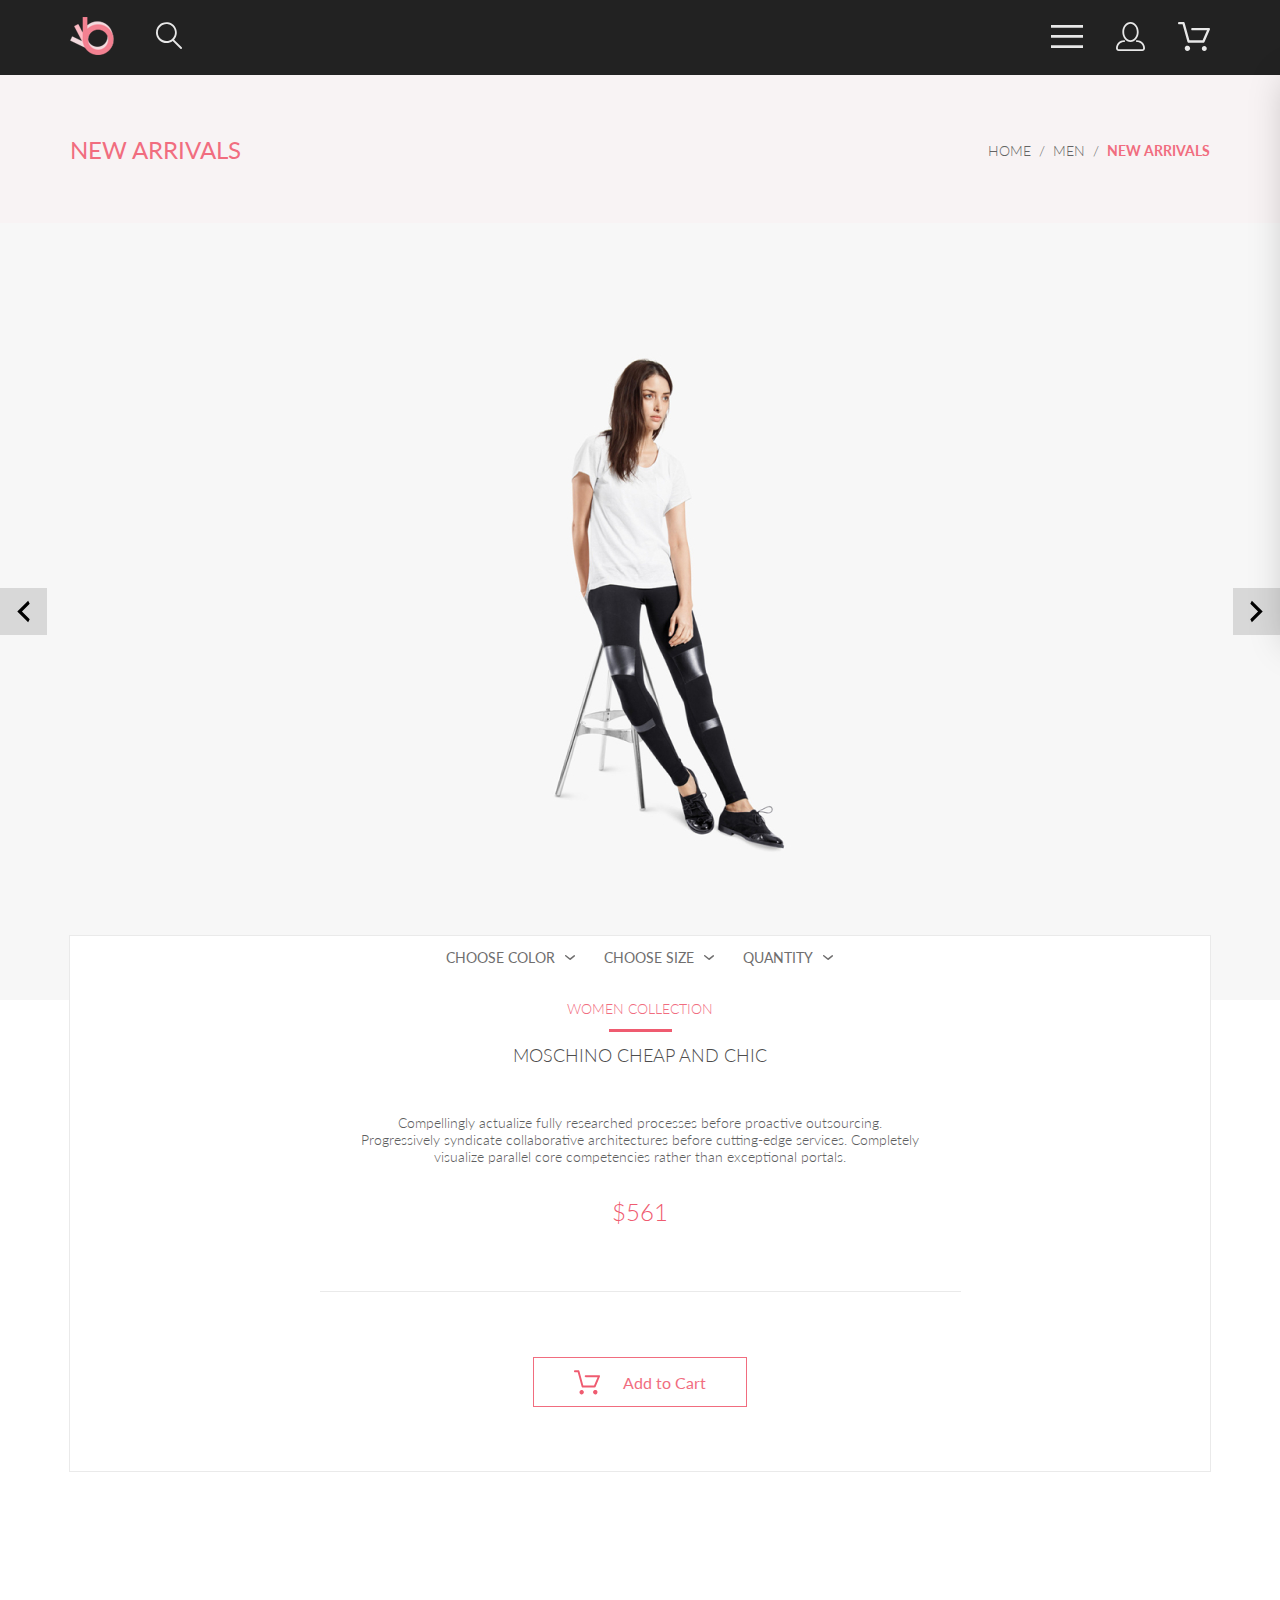
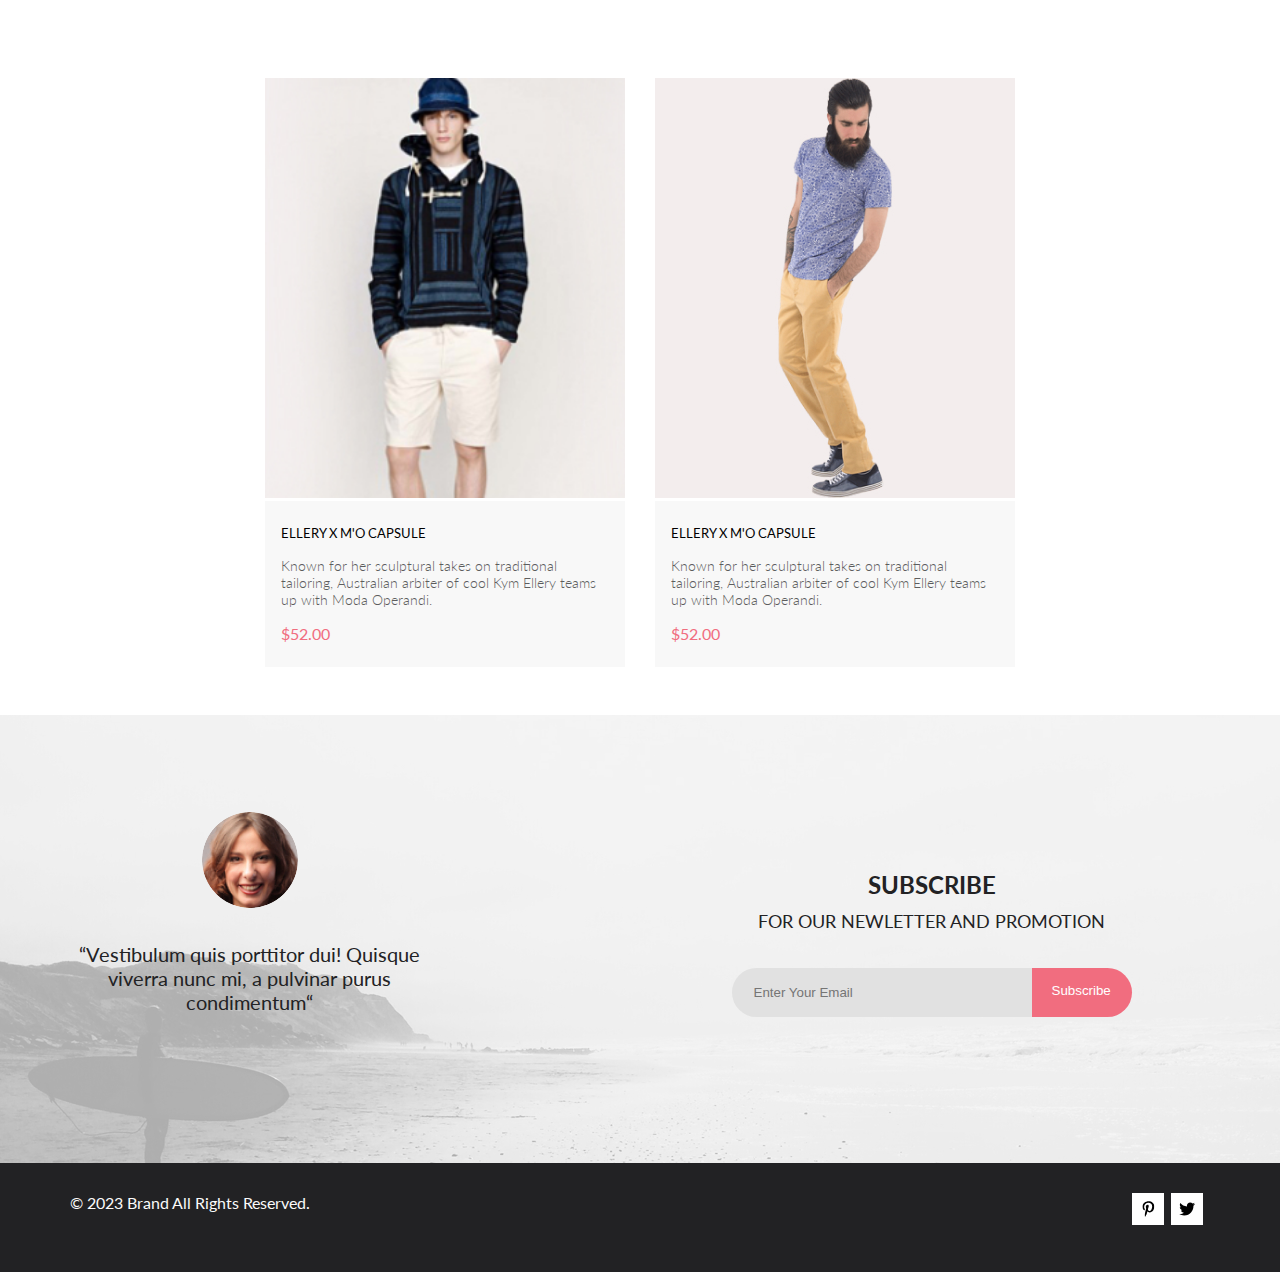
<file: product.html>
<!DOCTYPE html>
<html lang="en">

<head>
    <link rel="preconnect" href="https://fonts.googleapis.com">
    <link rel="preconnect" href="https://fonts.gstatic.com" crossorigin>
    <link href="https://fonts.googleapis.com/css2?family=Lato:wght@300;400;700;900&display=swap" rel="stylesheet">
    <meta charset="UTF-8">
    <meta http-equiv="X-UA-Compatible" content="IE=edge">
    <meta name="viewport" content="width=device-width, initial-scale=1.0">
    <title>Document</title>
    <link rel="stylesheet" href="style.css">
</head>

<body>
    <header class="header center">
        <div class="header__left">
            <a href="index.html"><img src="img/logo.png" alt="logo"></a>
            <a href="#"><img src="img/search.svg" alt="search"></a>
        </div>
        <nav class="header__right">
            <label for="header__check"><img src="img/menu.svg" alt="menu"></label>
            <a class="header__link-site" href="registration.html"><img src="img/reg.svg" alt="reg"></a>
            <a class="header__link-site" href="cart.html"><img src="img/cart.svg" alt="cart"></a>
        </nav>
        <input class="header__checkbox" id="header__check" type="checkbox">
        <div class="mobile-menu">
            <div class="mobile-menu__link-site">
                <a href="registration.html">
                    <svg width="29" height="29" viewBox="0 0 29 29" fill="none" xmlns="http://www.w3.org/2000/svg">
                        <path
                            d="M14.5 19.937C19 19.937 22.656 15.464 22.656 9.968C22.656 4.472 19 0 14.5 0C13.3631 0.0217413 12.2463 0.303398 11.2351 0.823397C10.2239 1.34339 9.34507 2.08794 8.66602 3C7.12663 4.99573 6.30819 7.45381 6.34399 9.974C6.34399 15.465 10 19.937 14.5 19.937ZM14.5 1.813C18 1.813 20.844 5.472 20.844 9.969C20.844 14.466 17.998 18.125 14.5 18.125C11.002 18.125 8.15603 14.465 8.15503 9.969C8.15403 5.473 11 1.813 14.5 1.813ZM20.844 18.125C20.6036 18.125 20.373 18.2205 20.203 18.3905C20.033 18.5605 19.9375 18.7911 19.9375 19.0315C19.9375 19.2719 20.033 19.5025 20.203 19.6725C20.373 19.8425 20.6036 19.938 20.844 19.938C22.526 19.9399 24.1386 20.6088 25.3279 21.7982C26.5172 22.9875 27.1861 24.6 27.188 26.282C27.1875 26.5221 27.0918 26.7523 26.922 26.9221C26.7522 27.0918 26.5221 27.1875 26.282 27.188H2.71997C2.47985 27.1875 2.24975 27.0918 2.07996 26.9221C1.91016 26.7523 1.81449 26.5221 1.81396 26.282C1.81608 24.6001 2.48517 22.9877 3.67444 21.7985C4.86371 20.6092 6.47608 19.9401 8.15796 19.938C8.39824 19.938 8.62868 19.8425 8.79858 19.6726C8.96849 19.5027 9.06396 19.2723 9.06396 19.032C9.06396 18.7917 8.96849 18.5613 8.79858 18.3914C8.62868 18.2215 8.39824 18.126 8.15796 18.126C5.99541 18.1279 3.92201 18.9875 2.39258 20.5164C0.863144 22.0453 0.00264777 24.1185 0 26.281C0.000794067 27.0019 0.287502 27.693 0.797241 28.2027C1.30698 28.7125 1.99811 28.9992 2.71899 29H26.282C27.0027 28.9989 27.6936 28.7121 28.2031 28.2024C28.7126 27.6927 28.9992 27.0017 29 26.281C28.9974 24.1187 28.1372 22.0457 26.6083 20.5168C25.0793 18.9878 23.0063 18.1276 20.844 18.125Z"
                            fill="black" />
                    </svg>
                </a>
                <a href="cart.html">
                    <svg width="32" height="29" viewBox="0 0 32 29" fill="none" xmlns="http://www.w3.org/2000/svg">
                        <path
                            d="M26.2009 29C25.5532 28.9738 24.9415 28.6948 24.4972 28.2227C24.0529 27.7506 23.8114 27.1232 23.8245 26.475C23.8376 25.8269 24.1043 25.2097 24.5673 24.7559C25.0303 24.3022 25.6527 24.048 26.301 24.048C26.9493 24.048 27.5717 24.3022 28.0347 24.7559C28.4977 25.2097 28.7644 25.8269 28.7775 26.475C28.7906 27.1232 28.549 27.7506 28.1047 28.2227C27.6604 28.6948 27.0488 28.9738 26.401 29H26.2009ZM6.75293 26.32C6.75293 25.79 6.91011 25.2718 7.20459 24.8311C7.49907 24.3904 7.91764 24.0469 8.40735 23.844C8.89705 23.6412 9.43594 23.5881 9.95581 23.6915C10.4757 23.7949 10.9532 24.0502 11.328 24.425C11.7028 24.7998 11.9581 25.2773 12.0615 25.7972C12.1649 26.317 12.1118 26.8559 11.9089 27.3456C11.7061 27.8353 11.3626 28.2539 10.9219 28.5483C10.4812 28.8428 9.96304 29 9.43298 29C9.08087 29.0003 8.73212 28.9311 8.40674 28.7966C8.08136 28.662 7.78569 28.4646 7.53662 28.2158C7.28755 27.9669 7.09001 27.6713 6.9552 27.3461C6.82039 27.0208 6.75098 26.6721 6.75098 26.32H6.75293ZM10.553 20.686C10.2935 20.6868 10.0409 20.6024 9.83411 20.4457C9.62727 20.2891 9.47758 20.0689 9.40796 19.819L4.57495 2.36401H1.18201C0.868521 2.36401 0.567859 2.23947 0.346191 2.01781C0.124523 1.79614 0 1.49549 0 1.18201C0 0.868519 0.124523 0.567873 0.346191 0.346205C0.567859 0.124537 0.868521 5.81268e-06 1.18201 5.81268e-06H5.46301C5.7225 -0.00080736 5.97504 0.0837201 6.18176 0.240568C6.38848 0.397416 6.53784 0.617884 6.60693 0.868006L11.4399 18.323H24.6179L29.001 8.27501H14.401C14.2428 8.27961 14.0854 8.25242 13.9379 8.19507C13.7904 8.13771 13.6559 8.05134 13.5424 7.94108C13.4288 7.83082 13.3386 7.69891 13.277 7.55315C13.2154 7.40739 13.1836 7.25075 13.1836 7.0925C13.1836 6.93426 13.2154 6.77762 13.277 6.63186C13.3386 6.4861 13.4288 6.35419 13.5424 6.24393C13.6559 6.13367 13.7904 6.0473 13.9379 5.98994C14.0854 5.93259 14.2428 5.90541 14.401 5.91001H30.814C31.0097 5.90996 31.2022 5.95866 31.3744 6.05172C31.5465 6.14478 31.6928 6.27926 31.7999 6.44301C31.9078 6.60729 31.9734 6.79569 31.9908 6.99145C32.0083 7.18721 31.9771 7.38424 31.9 7.565L26.495 19.977C26.4026 20.1876 26.251 20.3668 26.0585 20.4927C25.866 20.6186 25.641 20.6858 25.411 20.686H10.553Z"
                            fill="black" />
                    </svg>

                </a>
            </div>
            <h3 class="mobile-menu__heading">MENU</h3>
            <div class="mobile-menu__box">
                <div class="mobile-menu__item">
                    <a href="catalog.html" class="mobile-menu__title">MAN</a>
                    <ul class="mobile-menu__list">
                        <li><a class="mobile-menu__link" href="#">Accessories</a></li>
                        <li><a class="mobile-menu__link" href="#">Bags</a></li>
                        <li><a class="mobile-menu__link" href="#">Denim</a></li>
                        <li><a class="mobile-menu__link" href="#">T-Shirts</a></li>
                    </ul>
                </div>
                <div class="mobile-menu__item">
                    <a href="catalog.html" class="mobile-menu__title">WOMAN</a>
                    <ul class="mobile-menu__list">
                        <li><a class="mobile-menu__link" href="">Accessories</a></li>
                        <li><a class="mobile-menu__link" href="">Bags</a></li>
                        <li><a class="mobile-menu__link" href="">Denim</a></li>
                        <li><a class="mobile-menu__link" href="">T-Shirts</a></li>
                    </ul>
                </div>
                <div class="mobile-menu__item">
                    <a href="catalog.html" class="mobile-menu__title">KIDS</a>
                    <ul class="mobile-menu__list">
                        <li><a class="mobile-menu__link" href="">Accessories</a></li>
                        <li><a class="mobile-menu__link" href="">Bags</a></li>
                        <li><a class="mobile-menu__link" href="">Denim</a></li>
                        <li><a class="mobile-menu__link" href="">T-Shirts</a></li>
                    </ul>
                </div>
            </div>
        </div>
    </header>
    <section class="head center">
        <h2 class="head__heading">NEW ARRIVALS </h2>
        <div class="breadcrumb">
            <div class="breadcrumb__box-link"><a class="breadcrumb__link" href="index.html">HOME</a></div>
            <div class="breadcrumb__box-link"><a class="breadcrumb__link" href="#">MEN</a></div>
            <div class="breadcrumb__box-link"><a class="breadcrumb__link" href="#">NEW ARRIVALS</a></div>
        </div>
    </section>
    <div class="slider">
        <a href="" class="slider__arrow slider__arrow_left">
            <svg width="13" height="23" viewBox="0 0 13 23" fill="none" xmlns="http://www.w3.org/2000/svg">
                <path
                    d="M12.6998 3.7499L4.9498 11.4999L12.6998 19.2499L11.1498 22.3499L0.299805 11.4999L11.1498 0.649902L12.6998 3.7499Z"
                    fill="black" />
            </svg>

        </a>
        <img src="img/slider-medium.jpg" alt="slider photo">
        <a href="" class="slider__arrow slider__arrow_right">
            <svg width="13" height="23" viewBox="0 0 13 23" fill="none" xmlns="http://www.w3.org/2000/svg">
                <path
                    d="M0.299805 19.2499L8.0498 11.4999L0.299805 3.7499L1.8498 0.649902L12.6998 11.4999L1.8498 22.3499L0.299805 19.2499Z"
                    fill="black" />
            </svg>

        </a>
    </div>
    <section class="content">
        <h3 class="content__title">WOMEN COLLECTION</h3>
        <div class="content__line"></div>
        <h2 class="content__heading">MOSCHINO CHEAP AND CHIC</h2>
        <p class="content__text">
            Compellingly actualize fully researched processes before proactive outsourcing. <br> Progressively syndicate
            collaborative architectures before cutting-edge services. Completely <br> visualize parallel core
            competencies rather than exceptional
            portals.
        </p>
        <div class="content__price">$561</div>
        <div class="content__line-big"></div>
        <div class="sort product__sort">
            <details class="sort__details">
                <summary class="sort__summary">CHOOSE COLOR<svg width="11" height="6" viewBox="0 0 11 6" fill="none"
                        xmlns="http://www.w3.org/2000/svg">
                        <path
                            d="M5.00214 5.00214C4.83521 5.00247 4.67343 4.94433 4.54488 4.83782L0.258102 1.2655C0.112196 1.14422 0.0204417 0.969958 0.00302325 0.781035C-0.0143952 0.592112 0.0439493 0.404007 0.165221 0.258101C0.286493 0.112196 0.460759 0.0204417 0.649682 0.00302327C0.838605 -0.0143952 1.02671 0.043949 1.17262 0.165221L5.00214 3.36602L8.83167 0.279536C8.90475 0.220188 8.98884 0.175869 9.0791 0.149125C9.16937 0.122382 9.26403 0.113741 9.35764 0.1237C9.45126 0.133659 9.54198 0.162021 9.6246 0.207156C9.70722 0.252292 9.7801 0.313311 9.83906 0.386705C9.90449 0.460167 9.95405 0.546351 9.98462 0.639855C10.0152 0.733359 10.0261 0.83217 10.0167 0.930097C10.0073 1.02802 9.97784 1.12296 9.93005 1.20895C9.88227 1.29494 9.81723 1.37013 9.73904 1.42982L5.45225 4.88068C5.32002 4.97036 5.16154 5.01312 5.00214 5.00214Z"
                            fill="#6F6E6E" />
                    </svg>
                </summary>
                <div class="sort__content">

                </div>
            </details>
            <details class="sort__details">
                <summary class="sort__summary">CHOOSE SIZE <svg width="11" height="6" viewBox="0 0 11 6" fill="none"
                        xmlns="http://www.w3.org/2000/svg">
                        <path
                            d="M5.00214 5.00214C4.83521 5.00247 4.67343 4.94433 4.54488 4.83782L0.258102 1.2655C0.112196 1.14422 0.0204417 0.969958 0.00302325 0.781035C-0.0143952 0.592112 0.0439493 0.404007 0.165221 0.258101C0.286493 0.112196 0.460759 0.0204417 0.649682 0.00302327C0.838605 -0.0143952 1.02671 0.043949 1.17262 0.165221L5.00214 3.36602L8.83167 0.279536C8.90475 0.220188 8.98884 0.175869 9.0791 0.149125C9.16937 0.122382 9.26403 0.113741 9.35764 0.1237C9.45126 0.133659 9.54198 0.162021 9.6246 0.207156C9.70722 0.252292 9.7801 0.313311 9.83906 0.386705C9.90449 0.460167 9.95405 0.546351 9.98462 0.639855C10.0152 0.733359 10.0261 0.83217 10.0167 0.930097C10.0073 1.02802 9.97784 1.12296 9.93005 1.20895C9.88227 1.29494 9.81723 1.37013 9.73904 1.42982L5.45225 4.88068C5.32002 4.97036 5.16154 5.01312 5.00214 5.00214Z"
                            fill="#6F6E6E" />
                    </svg></summary>
                <div class="sort__content">
                    <label class="sort__label">
                        <input type="checkbox"> <span>XS</span>
                    </label>
                    <label class="sort__label">
                        <input type="checkbox"> <span>S</span>
                    </label>
                    <label class="sort__label">
                        <input type="checkbox"> <span>M</span>
                    </label>
                    <label class="sort__label">
                        <input type="checkbox"> <span>L</span>
                    </label>
                </div>
            </details>
            <details class="sort__details">
                <summary class="sort__summary">QUANTITY<svg width="11" height="6" viewBox="0 0 11 6" fill="none"
                        xmlns="http://www.w3.org/2000/svg">
                        <path
                            d="M5.00214 5.00214C4.83521 5.00247 4.67343 4.94433 4.54488 4.83782L0.258102 1.2655C0.112196 1.14422 0.0204417 0.969958 0.00302325 0.781035C-0.0143952 0.592112 0.0439493 0.404007 0.165221 0.258101C0.286493 0.112196 0.460759 0.0204417 0.649682 0.00302327C0.838605 -0.0143952 1.02671 0.043949 1.17262 0.165221L5.00214 3.36602L8.83167 0.279536C8.90475 0.220188 8.98884 0.175869 9.0791 0.149125C9.16937 0.122382 9.26403 0.113741 9.35764 0.1237C9.45126 0.133659 9.54198 0.162021 9.6246 0.207156C9.70722 0.252292 9.7801 0.313311 9.83906 0.386705C9.90449 0.460167 9.95405 0.546351 9.98462 0.639855C10.0152 0.733359 10.0261 0.83217 10.0167 0.930097C10.0073 1.02802 9.97784 1.12296 9.93005 1.20895C9.88227 1.29494 9.81723 1.37013 9.73904 1.42982L5.45225 4.88068C5.32002 4.97036 5.16154 5.01312 5.00214 5.00214Z"
                            fill="#6F6E6E" />
                    </svg></summary>
                <div class="sort__content">
                    <label class="sort__label">
                        <input type="checkbox"> <span>XS</span>
                    </label>
                    <label class="sort__label">
                        <input type="checkbox"> <span>S</span>
                    </label>
                    <label class="sort__label">
                        <input type="checkbox"> <span>M</span>
                    </label>
                    <label class="sort__label">
                        <input type="checkbox"> <span>L</span>
                    </label>
                </div>
            </details>
        </div>
        <div class="button">
            <svg xmlns="http://www.w3.org/2000/svg" width="27" height="25" viewBox="0 0 27 25" fill="none">
                <path
                    d="M5.49847 22.185C5.50635 21.752 5.64091 21.3309 5.88519 20.9748C6.12947 20.6186 6.47261 20.3431 6.87158 20.1828C7.27055 20.0226 7.7076 19.9848 8.12781 20.0741C8.54802 20.1635 8.93269 20.376 9.23358 20.685C9.53447 20.994 9.73817 21.3857 9.81909 21.811C9.90002 22.2363 9.85453 22.6763 9.68842 23.0756C9.52231 23.475 9.24296 23.8161 8.88538 24.0559C8.52779 24.2957 8.10791 24.4237 7.67847 24.4237C7.38955 24.4211 7.10399 24.3611 6.83807 24.2472C6.57216 24.1333 6.3311 23.9676 6.12866 23.7597C5.92623 23.5518 5.76639 23.3057 5.65826 23.0355C5.55013 22.7653 5.49584 22.4763 5.49847 22.185ZM21.3045 24.4237C20.8711 24.4303 20.4453 24.3087 20.0797 24.074C19.7141 23.8393 19.4247 23.5017 19.2471 23.103C19.0696 22.7042 19.0117 22.2618 19.0806 21.8303C19.1496 21.3988 19.3423 20.9971 19.6351 20.6748C19.9278 20.3524 20.3077 20.1236 20.728 20.0165C21.1482 19.9095 21.5903 19.929 21.9997 20.0724C22.4091 20.2159 22.7679 20.4771 23.0317 20.8238C23.2956 21.1706 23.453 21.5877 23.4845 22.0236C23.5269 22.6155 23.3369 23.2004 22.9555 23.6523C22.7706 23.8745 22.5436 24.0574 22.2877 24.1901C22.0319 24.3227 21.7524 24.4025 21.4655 24.4247L21.3045 24.4237ZM8.59351 17.4855C8.38116 17.4851 8.17488 17.414 8.00671 17.2833C7.83855 17.1525 7.71792 16.9694 7.66351 16.7624L3.73651 2.19527H0.978516C0.719001 2.19527 0.470064 2.09128 0.28656 1.90622C0.103056 1.72116 0 1.47018 0 1.20847C0 0.946764 0.103056 0.695782 0.28656 0.510726C0.470064 0.325669 0.719001 0.22168 0.978516 0.22168H4.45752C4.66982 0.222254 4.876 0.293463 5.04413 0.424184C5.21226 0.554905 5.33295 0.737883 5.38751 0.944787L9.31451 15.5119H20.0185L23.5765 7.12665H11.7185C11.459 7.12665 11.2101 7.02266 11.0266 6.83761C10.8431 6.65255 10.74 6.40157 10.74 6.13986C10.74 5.87815 10.8431 5.62717 11.0266 5.44211C11.2101 5.25705 11.459 5.15306 11.7185 5.15306H25.0535C25.2131 5.15352 25.3701 5.19451 25.5099 5.27223C25.6497 5.34995 25.7679 5.46195 25.8535 5.59784C25.9413 5.73569 25.9945 5.89303 26.0084 6.05627C26.0224 6.21951 25.9966 6.38368 25.9335 6.53465L21.5425 16.8935C21.469 17.0684 21.3462 17.2177 21.1895 17.3229C21.0327 17.4281 20.8488 17.4846 20.6605 17.4855H8.59351Z"
                    fill="#EF5B70" />
            </svg>Add to Cart
        </div>
    </section>
    <section class="product-box center">
        <h2 class="hidden">product</h2>
        <div class="product-box__content product-box__product">
            <div class="product">
                <img class="product__img" src="img/cart-product1.jpg" alt="">
                <div class="product__content">
                    <a href="product.html" class="product__heading">ELLERY X M'O CAPSULE</a>
                    <p class="product__text">Known for her sculptural takes on traditional tailoring, Australian arbiter
                        of cool Kym Ellery teams up with Moda Operandi.</p>
                    <p class="product__price">$52.00</p>
                </div>
                <a href="#" class="product__add"><svg width="27" height="25" viewBox="0 0 27 25" fill="none"
                        xmlns="http://www.w3.org/2000/svg">
                        <path
                            d="M21.9509 23.2667H21.8386C21.2294 23.2667 20.7177 22.7671 20.6735 22.1294C20.629 21.4607 21.1175 20.8785 21.7626 20.8346C21.788 20.8329 21.8145 20.832 21.8405 20.832C22.4575 20.832 22.9743 21.3219 23.0201 21.9487C23.0319 22.1971 22.9914 22.5514 22.736 22.8439L22.73 22.8507L22.7242 22.8575C22.5275 23.0912 22.2607 23.2321 21.9509 23.2667ZM8.21887 23.2604C7.5683 23.2604 7.03906 22.7174 7.03906 22.05C7.03906 21.3832 7.5683 20.8406 8.21887 20.8406C8.86945 20.8406 9.39868 21.3832 9.39868 22.05C9.39868 22.7174 8.86945 23.2604 8.21887 23.2604Z"
                            fill="white" />
                        <path
                            d="M21.876 22.2662C21.921 22.2549 21.9423 22.2339 21.96 22.2129C21.9678 22.2037 21.9756 22.1946 21.9835 22.1855C22.02 22.1438 22.0233 22.0553 22.0224 22.0105C22.0092 21.9044 21.9185 21.8315 21.8412 21.8315C21.8375 21.8315 21.8336 21.8317 21.8312 21.8318C21.7531 21.8372 21.6653 21.9409 21.6719 22.0625C21.6813 22.1793 21.7675 22.2662 21.8392 22.2662H21.876ZM8.21954 22.2599C8.31873 22.2599 8.39935 22.1655 8.39935 22.0496C8.39935 21.9341 8.31873 21.8401 8.21954 21.8401C8.12042 21.8401 8.03973 21.9341 8.03973 22.0496C8.03973 22.1655 8.12042 22.2599 8.21954 22.2599ZM21.9995 24.2662C21.9517 24.2662 21.8878 24.2662 21.8392 24.2662C20.7017 24.2662 19.7567 23.3545 19.6765 22.198C19.5964 20.9929 20.4937 19.9183 21.6953 19.8364C21.7441 19.8331 21.7928 19.8315 21.8412 19.8315C22.9799 19.8315 23.9413 20.7324 24.019 21.8884C24.0505 22.4915 23.8741 23.0612 23.4898 23.5012C23.1055 23.9575 22.5764 24.2177 21.9995 24.2662ZM8.21954 24.2599C7.01532 24.2599 6.03973 23.2709 6.03973 22.0496C6.03973 20.8291 7.01532 19.8401 8.21954 19.8401C9.42371 19.8401 10.3994 20.8291 10.3994 22.0496C10.3994 23.2709 9.42371 24.2599 8.21954 24.2599ZM21.1984 17.3938H9.13306C8.70013 17.3938 8.31586 17.1005 8.20331 16.6775L4.27753 2.24768H1.52173C0.993408 2.24768 0.560547 1.80859 0.560547 1.27039C0.560547 0.733032 0.993408 0.292969 1.52173 0.292969H4.99933C5.43134 0.292969 5.81561 0.586304 5.9281 1.01025L9.85394 15.4391H20.5576L24.1144 7.13379H12.2578C11.7286 7.13379 11.2957 6.69373 11.2957 6.15649C11.2957 5.61914 11.7286 5.17908 12.2578 5.17908H25.5886C25.9091 5.17908 26.2141 5.34192 26.3896 5.61914C26.566 5.89539 26.5984 6.23743 26.4697 6.547L22.0795 16.807C21.9193 17.1653 21.5827 17.3938 21.1984 17.3938Z"
                            fill="white" />
                        <path
                            d="M21.876 22.2662C21.921 22.2549 21.9423 22.2339 21.96 22.2129C21.9678 22.2037 21.9756 22.1946 21.9835 22.1855C22.02 22.1438 22.0233 22.0553 22.0224 22.0105C22.0092 21.9044 21.9185 21.8315 21.8412 21.8315C21.8375 21.8315 21.8336 21.8317 21.8312 21.8318C21.7531 21.8372 21.6653 21.9409 21.6719 22.0625C21.6813 22.1793 21.7675 22.2662 21.8392 22.2662H21.876ZM8.21954 22.2599C8.31873 22.2599 8.39935 22.1655 8.39935 22.0496C8.39935 21.9341 8.31873 21.8401 8.21954 21.8401C8.12042 21.8401 8.03973 21.9341 8.03973 22.0496C8.03973 22.1655 8.12042 22.2599 8.21954 22.2599ZM21.9995 24.2662C21.9517 24.2662 21.8878 24.2662 21.8392 24.2662C20.7017 24.2662 19.7567 23.3545 19.6765 22.198C19.5964 20.9929 20.4937 19.9183 21.6953 19.8364C21.7441 19.8331 21.7928 19.8315 21.8412 19.8315C22.9799 19.8315 23.9413 20.7324 24.019 21.8884C24.0505 22.4915 23.8741 23.0612 23.4898 23.5012C23.1055 23.9575 22.5764 24.2177 21.9995 24.2662ZM8.21954 24.2599C7.01532 24.2599 6.03973 23.2709 6.03973 22.0496C6.03973 20.8291 7.01532 19.8401 8.21954 19.8401C9.42371 19.8401 10.3994 20.8291 10.3994 22.0496C10.3994 23.2709 9.42371 24.2599 8.21954 24.2599ZM21.1984 17.3938H9.13306C8.70013 17.3938 8.31586 17.1005 8.20331 16.6775L4.27753 2.24768H1.52173C0.993408 2.24768 0.560547 1.80859 0.560547 1.27039C0.560547 0.733032 0.993408 0.292969 1.52173 0.292969H4.99933C5.43134 0.292969 5.81561 0.586304 5.9281 1.01025L9.85394 15.4391H20.5576L24.1144 7.13379H12.2578C11.7286 7.13379 11.2957 6.69373 11.2957 6.15649C11.2957 5.61914 11.7286 5.17908 12.2578 5.17908H25.5886C25.9091 5.17908 26.2141 5.34192 26.3896 5.61914C26.566 5.89539 26.5984 6.23743 26.4697 6.547L22.0795 16.807C21.9193 17.1653 21.5827 17.3938 21.1984 17.3938Z"
                            fill="white" />
                    </svg>
                    Add to Cart</a>
            </div>
            <div class="product">
                <img class="product__img" src="img/product3.jpg" alt="">
                <div class="product__content">
                    <a href="product.html" class="product__heading">ELLERY X M'O CAPSULE</a>
                    <p class="product__text">Known for her sculptural takes on traditional tailoring, Australian arbiter
                        of cool Kym Ellery teams up with Moda Operandi.</p>
                    <p class="product__price">$52.00</p>
                </div>
                <a href="#" class="product__add"><svg width="27" height="25" viewBox="0 0 27 25" fill="none"
                        xmlns="http://www.w3.org/2000/svg">
                        <path
                            d="M21.9509 23.2667H21.8386C21.2294 23.2667 20.7177 22.7671 20.6735 22.1294C20.629 21.4607 21.1175 20.8785 21.7626 20.8346C21.788 20.8329 21.8145 20.832 21.8405 20.832C22.4575 20.832 22.9743 21.3219 23.0201 21.9487C23.0319 22.1971 22.9914 22.5514 22.736 22.8439L22.73 22.8507L22.7242 22.8575C22.5275 23.0912 22.2607 23.2321 21.9509 23.2667ZM8.21887 23.2604C7.5683 23.2604 7.03906 22.7174 7.03906 22.05C7.03906 21.3832 7.5683 20.8406 8.21887 20.8406C8.86945 20.8406 9.39868 21.3832 9.39868 22.05C9.39868 22.7174 8.86945 23.2604 8.21887 23.2604Z"
                            fill="white" />
                        <path
                            d="M21.876 22.2662C21.921 22.2549 21.9423 22.2339 21.96 22.2129C21.9678 22.2037 21.9756 22.1946 21.9835 22.1855C22.02 22.1438 22.0233 22.0553 22.0224 22.0105C22.0092 21.9044 21.9185 21.8315 21.8412 21.8315C21.8375 21.8315 21.8336 21.8317 21.8312 21.8318C21.7531 21.8372 21.6653 21.9409 21.6719 22.0625C21.6813 22.1793 21.7675 22.2662 21.8392 22.2662H21.876ZM8.21954 22.2599C8.31873 22.2599 8.39935 22.1655 8.39935 22.0496C8.39935 21.9341 8.31873 21.8401 8.21954 21.8401C8.12042 21.8401 8.03973 21.9341 8.03973 22.0496C8.03973 22.1655 8.12042 22.2599 8.21954 22.2599ZM21.9995 24.2662C21.9517 24.2662 21.8878 24.2662 21.8392 24.2662C20.7017 24.2662 19.7567 23.3545 19.6765 22.198C19.5964 20.9929 20.4937 19.9183 21.6953 19.8364C21.7441 19.8331 21.7928 19.8315 21.8412 19.8315C22.9799 19.8315 23.9413 20.7324 24.019 21.8884C24.0505 22.4915 23.8741 23.0612 23.4898 23.5012C23.1055 23.9575 22.5764 24.2177 21.9995 24.2662ZM8.21954 24.2599C7.01532 24.2599 6.03973 23.2709 6.03973 22.0496C6.03973 20.8291 7.01532 19.8401 8.21954 19.8401C9.42371 19.8401 10.3994 20.8291 10.3994 22.0496C10.3994 23.2709 9.42371 24.2599 8.21954 24.2599ZM21.1984 17.3938H9.13306C8.70013 17.3938 8.31586 17.1005 8.20331 16.6775L4.27753 2.24768H1.52173C0.993408 2.24768 0.560547 1.80859 0.560547 1.27039C0.560547 0.733032 0.993408 0.292969 1.52173 0.292969H4.99933C5.43134 0.292969 5.81561 0.586304 5.9281 1.01025L9.85394 15.4391H20.5576L24.1144 7.13379H12.2578C11.7286 7.13379 11.2957 6.69373 11.2957 6.15649C11.2957 5.61914 11.7286 5.17908 12.2578 5.17908H25.5886C25.9091 5.17908 26.2141 5.34192 26.3896 5.61914C26.566 5.89539 26.5984 6.23743 26.4697 6.547L22.0795 16.807C21.9193 17.1653 21.5827 17.3938 21.1984 17.3938Z"
                            fill="white" />
                        <path
                            d="M21.876 22.2662C21.921 22.2549 21.9423 22.2339 21.96 22.2129C21.9678 22.2037 21.9756 22.1946 21.9835 22.1855C22.02 22.1438 22.0233 22.0553 22.0224 22.0105C22.0092 21.9044 21.9185 21.8315 21.8412 21.8315C21.8375 21.8315 21.8336 21.8317 21.8312 21.8318C21.7531 21.8372 21.6653 21.9409 21.6719 22.0625C21.6813 22.1793 21.7675 22.2662 21.8392 22.2662H21.876ZM8.21954 22.2599C8.31873 22.2599 8.39935 22.1655 8.39935 22.0496C8.39935 21.9341 8.31873 21.8401 8.21954 21.8401C8.12042 21.8401 8.03973 21.9341 8.03973 22.0496C8.03973 22.1655 8.12042 22.2599 8.21954 22.2599ZM21.9995 24.2662C21.9517 24.2662 21.8878 24.2662 21.8392 24.2662C20.7017 24.2662 19.7567 23.3545 19.6765 22.198C19.5964 20.9929 20.4937 19.9183 21.6953 19.8364C21.7441 19.8331 21.7928 19.8315 21.8412 19.8315C22.9799 19.8315 23.9413 20.7324 24.019 21.8884C24.0505 22.4915 23.8741 23.0612 23.4898 23.5012C23.1055 23.9575 22.5764 24.2177 21.9995 24.2662ZM8.21954 24.2599C7.01532 24.2599 6.03973 23.2709 6.03973 22.0496C6.03973 20.8291 7.01532 19.8401 8.21954 19.8401C9.42371 19.8401 10.3994 20.8291 10.3994 22.0496C10.3994 23.2709 9.42371 24.2599 8.21954 24.2599ZM21.1984 17.3938H9.13306C8.70013 17.3938 8.31586 17.1005 8.20331 16.6775L4.27753 2.24768H1.52173C0.993408 2.24768 0.560547 1.80859 0.560547 1.27039C0.560547 0.733032 0.993408 0.292969 1.52173 0.292969H4.99933C5.43134 0.292969 5.81561 0.586304 5.9281 1.01025L9.85394 15.4391H20.5576L24.1144 7.13379H12.2578C11.7286 7.13379 11.2957 6.69373 11.2957 6.15649C11.2957 5.61914 11.7286 5.17908 12.2578 5.17908H25.5886C25.9091 5.17908 26.2141 5.34192 26.3896 5.61914C26.566 5.89539 26.5984 6.23743 26.4697 6.547L22.0795 16.807C21.9193 17.1653 21.5827 17.3938 21.1984 17.3938Z"
                            fill="white" />
                    </svg>
                    Add to Cart</a>
            </div>
        </div>
    </section>
    <footer class="footer">
        <div class="footer-top center">
            <div class="container footer-top-flex">
                <figure class="rewiew">
                    <img class="photo" src="img/photo.jpg" alt="photo">
                    <p>“Vestibulum quis porttitor dui! Quisque viverra nunc mi, a pulvinar purus condimentum“</p>
                </figure>
                <div class="subscribe">
                    <p class="subscribe-top">SUBSCRIBE</p>
                    <p class="subscribe-bottom">FOR OUR NEWLETTER AND PROMOTION</p>
                    <form class="subscribe-form">
                        <input class="subscribe-mail" type="email" name="email" placeholder="Enter Your Email">
                        <button class="subscribe-button" type="submit">Subscribe</button>
                    </form>
                </div>
            </div>
        </div>
        <div class="footer-bottom-wrapper center">
            <div class="container footer-bottom">
                <p class="copy">© 2023 Brand All Rights Reserved.</p>
                <nav>
                    <ul class="footer-social-list">
                        <li class="footer-social-item">
                            <a class="media-link footer-social-yt" href="#" target="_blank">
                                <div class="icon-box"><svg class="icon" width="13" height="16" viewBox="0 0 13 16"
                                        fill="none" xmlns="http://www.w3.org/2000/svg">
                                        <g clip-path="url(#clip0_128_242)">
                                            <path
                                                d="M6.74032 0.203125C3.55564 0.203125 0.408203 2.34063 0.408203 5.8C0.408203 8 1.63738 9.25 2.38233 9.25C2.68963 9.25 2.86655 8.3875 2.86655 8.14375C2.86655 7.85313 2.13091 7.23438 2.13091 6.025C2.13091 3.5125 4.03055 1.73125 6.4889 1.73125C8.60271 1.73125 10.1671 2.94062 10.1671 5.1625C10.1671 6.82187 9.50597 9.93437 7.36422 9.93437C6.59133 9.93437 5.93018 9.37187 5.93018 8.56563C5.93018 7.38438 6.74963 6.24062 6.74963 5.02187C6.74963 2.95312 3.835 3.32812 3.835 5.82812C3.835 6.35313 3.90018 6.93437 4.13298 7.4125C3.70463 9.26875 2.82931 12.0344 2.82931 13.9469C2.82931 14.5375 2.91311 15.1188 2.96899 15.7094C3.07452 15.8281 3.02175 15.8156 3.18316 15.7563C4.74757 13.6 4.69169 13.1781 5.3994 10.3562C5.78119 11.0875 6.76826 11.4812 7.55046 11.4812C10.8469 11.4812 12.3275 8.24688 12.3275 5.33125C12.3275 2.22813 9.66427 0.203125 6.74032 0.203125Z"
                                                fill="black" />
                                        </g>
                                        <defs>
                                            <clipPath id="clip0_128_242">
                                                <rect width="11.9193" height="16" fill="white"
                                                    transform="translate(0.408203)" />
                                            </clipPath>
                                        </defs>
                                    </svg>
                                </div>
                                <span class="visually-hidden">Pinterest</span>
                            </a>
                        </li>
                        <li class="footer-social-item">
                            <a class="media-link footer-social-yt" href="#" target="_blank">
                                <div class="icon-box"><svg class="icon" width="17" height="16" viewBox="0 0 17 16"
                                        fill="none" xmlns="http://www.w3.org/2000/svg">
                                        <g clip-path="url(#clip0_128_238)">
                                            <path
                                                d="M14.417 4.74052C14.427 4.88264 14.427 5.0248 14.427 5.16692C14.427 9.50192 11.1498 14.4969 5.15986 14.4969C3.31448 14.4969 1.60022 13.9588 0.158203 13.0248C0.420396 13.0552 0.67247 13.0654 0.944752 13.0654C2.46741 13.0654 3.8691 12.5476 4.98843 11.6644C3.5565 11.6339 2.3565 10.6898 1.94305 9.39027C2.14475 9.4207 2.34642 9.44102 2.5582 9.44102C2.85063 9.44102 3.14308 9.40039 3.41533 9.32936C1.92291 9.02477 0.803551 7.70498 0.803551 6.11108V6.07048C1.23715 6.31414 1.74139 6.46642 2.2758 6.4867C1.39849 5.89786 0.823727 4.8928 0.823727 3.75573C0.823727 3.14661 0.985041 2.58823 1.26741 2.10092C2.87077 4.09077 5.28086 5.39023 7.98334 5.53239C7.93293 5.28873 7.90266 5.03495 7.90266 4.78114C7.90266 2.97402 9.35477 1.50195 11.1598 1.50195C12.0976 1.50195 12.9446 1.89789 13.5396 2.53748C14.2757 2.39536 14.9816 2.12123 15.6068 1.74561C15.3648 2.50705 14.8505 3.14664 14.1749 3.5527C14.8304 3.48167 15.4657 3.29889 16.0505 3.04511C15.6069 3.69483 15.0522 4.27348 14.417 4.74052Z"
                                                fill="black" />
                                        </g>
                                        <defs>
                                            <clipPath id="clip0_128_238">
                                                <rect width="15.8924" height="16" fill="white"
                                                    transform="translate(0.158203)" />
                                            </clipPath>
                                        </defs>
                                    </svg>

                                </div>
                                <span class="visually-hidden">Pinterest</span>
                            </a>
                        </li>
                    </ul>
                </nav>
            </div>
        </div>
    </footer>
</body>

</html>
</file>
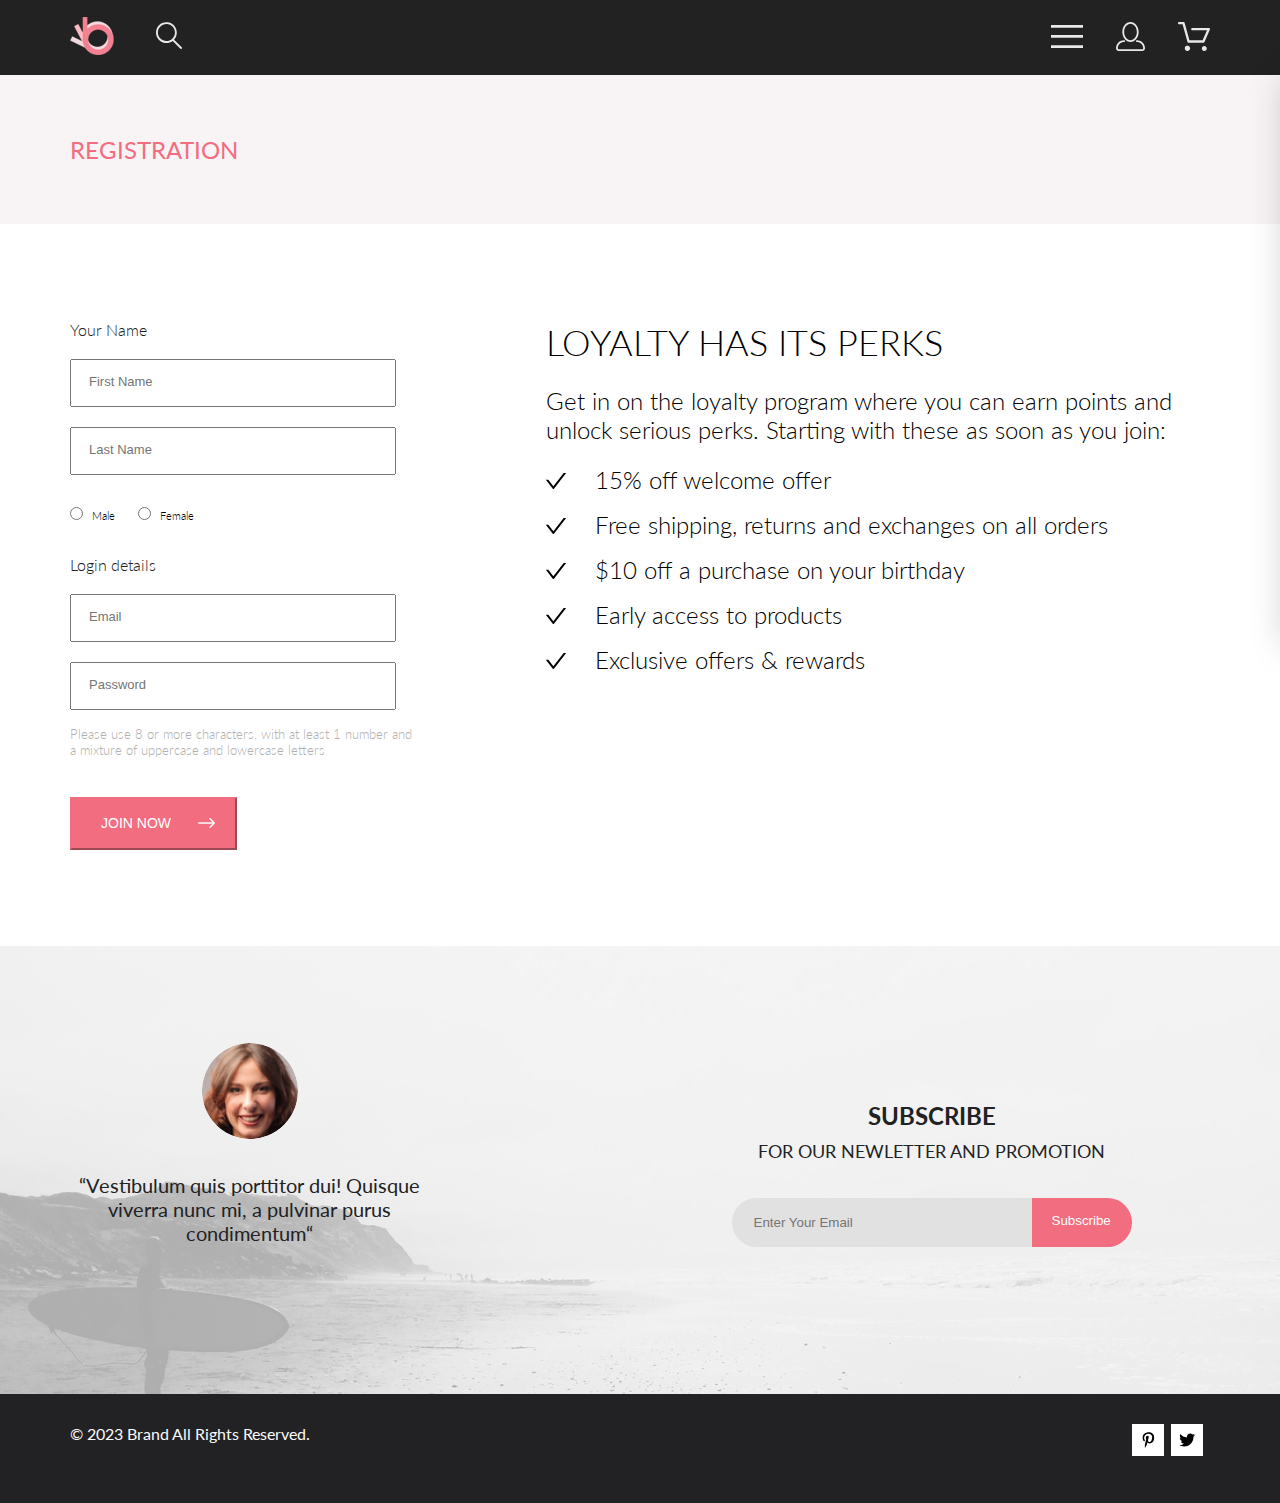
<file: registration.html>
<!DOCTYPE html>
<html lang="en">

<head>
    <link rel="preconnect" href="https://fonts.googleapis.com">
    <link rel="preconnect" href="https://fonts.gstatic.com" crossorigin>
    <link href="https://fonts.googleapis.com/css2?family=Lato:wght@300;400;700;900&display=swap" rel="stylesheet">
    <meta charset="UTF-8">
    <meta http-equiv="X-UA-Compatible" content="IE=edge">
    <meta name="viewport" content="width=device-width, initial-scale=1.0">
    <title>Document</title>
    <link rel="stylesheet" href="style.css">
</head>

<body>
    <header class="header center">
        <div class="header__left">
            <a href="index.html"><img src="img/logo.png" alt="logo"></a>
            <a href="#"><img src="img/search.svg" alt="search"></a>
        </div>
        <nav class="header__right">
            <label for="header__check"><img src="img/menu.svg" alt="menu"></label>
            <a class="header__link-site" href="registration.html"><img src="img/reg.svg" alt="reg"></a>
            <a class="header__link-site" href="cart.html"><img src="img/cart.svg" alt="cart"></a>
        </nav>
        <input class="header__checkbox" id="header__check" type="checkbox">
        <div class="mobile-menu">
            <div class="mobile-menu__link-site">
                <a href="registration.html">
                    <svg width="29" height="29" viewBox="0 0 29 29" fill="none" xmlns="http://www.w3.org/2000/svg">
                        <path
                            d="M14.5 19.937C19 19.937 22.656 15.464 22.656 9.968C22.656 4.472 19 0 14.5 0C13.3631 0.0217413 12.2463 0.303398 11.2351 0.823397C10.2239 1.34339 9.34507 2.08794 8.66602 3C7.12663 4.99573 6.30819 7.45381 6.34399 9.974C6.34399 15.465 10 19.937 14.5 19.937ZM14.5 1.813C18 1.813 20.844 5.472 20.844 9.969C20.844 14.466 17.998 18.125 14.5 18.125C11.002 18.125 8.15603 14.465 8.15503 9.969C8.15403 5.473 11 1.813 14.5 1.813ZM20.844 18.125C20.6036 18.125 20.373 18.2205 20.203 18.3905C20.033 18.5605 19.9375 18.7911 19.9375 19.0315C19.9375 19.2719 20.033 19.5025 20.203 19.6725C20.373 19.8425 20.6036 19.938 20.844 19.938C22.526 19.9399 24.1386 20.6088 25.3279 21.7982C26.5172 22.9875 27.1861 24.6 27.188 26.282C27.1875 26.5221 27.0918 26.7523 26.922 26.9221C26.7522 27.0918 26.5221 27.1875 26.282 27.188H2.71997C2.47985 27.1875 2.24975 27.0918 2.07996 26.9221C1.91016 26.7523 1.81449 26.5221 1.81396 26.282C1.81608 24.6001 2.48517 22.9877 3.67444 21.7985C4.86371 20.6092 6.47608 19.9401 8.15796 19.938C8.39824 19.938 8.62868 19.8425 8.79858 19.6726C8.96849 19.5027 9.06396 19.2723 9.06396 19.032C9.06396 18.7917 8.96849 18.5613 8.79858 18.3914C8.62868 18.2215 8.39824 18.126 8.15796 18.126C5.99541 18.1279 3.92201 18.9875 2.39258 20.5164C0.863144 22.0453 0.00264777 24.1185 0 26.281C0.000794067 27.0019 0.287502 27.693 0.797241 28.2027C1.30698 28.7125 1.99811 28.9992 2.71899 29H26.282C27.0027 28.9989 27.6936 28.7121 28.2031 28.2024C28.7126 27.6927 28.9992 27.0017 29 26.281C28.9974 24.1187 28.1372 22.0457 26.6083 20.5168C25.0793 18.9878 23.0063 18.1276 20.844 18.125Z"
                            fill="black" />
                    </svg>
                </a>
                <a href="cart.html">
                    <svg width="32" height="29" viewBox="0 0 32 29" fill="none" xmlns="http://www.w3.org/2000/svg">
                        <path
                            d="M26.2009 29C25.5532 28.9738 24.9415 28.6948 24.4972 28.2227C24.0529 27.7506 23.8114 27.1232 23.8245 26.475C23.8376 25.8269 24.1043 25.2097 24.5673 24.7559C25.0303 24.3022 25.6527 24.048 26.301 24.048C26.9493 24.048 27.5717 24.3022 28.0347 24.7559C28.4977 25.2097 28.7644 25.8269 28.7775 26.475C28.7906 27.1232 28.549 27.7506 28.1047 28.2227C27.6604 28.6948 27.0488 28.9738 26.401 29H26.2009ZM6.75293 26.32C6.75293 25.79 6.91011 25.2718 7.20459 24.8311C7.49907 24.3904 7.91764 24.0469 8.40735 23.844C8.89705 23.6412 9.43594 23.5881 9.95581 23.6915C10.4757 23.7949 10.9532 24.0502 11.328 24.425C11.7028 24.7998 11.9581 25.2773 12.0615 25.7972C12.1649 26.317 12.1118 26.8559 11.9089 27.3456C11.7061 27.8353 11.3626 28.2539 10.9219 28.5483C10.4812 28.8428 9.96304 29 9.43298 29C9.08087 29.0003 8.73212 28.9311 8.40674 28.7966C8.08136 28.662 7.78569 28.4646 7.53662 28.2158C7.28755 27.9669 7.09001 27.6713 6.9552 27.3461C6.82039 27.0208 6.75098 26.6721 6.75098 26.32H6.75293ZM10.553 20.686C10.2935 20.6868 10.0409 20.6024 9.83411 20.4457C9.62727 20.2891 9.47758 20.0689 9.40796 19.819L4.57495 2.36401H1.18201C0.868521 2.36401 0.567859 2.23947 0.346191 2.01781C0.124523 1.79614 0 1.49549 0 1.18201C0 0.868519 0.124523 0.567873 0.346191 0.346205C0.567859 0.124537 0.868521 5.81268e-06 1.18201 5.81268e-06H5.46301C5.7225 -0.00080736 5.97504 0.0837201 6.18176 0.240568C6.38848 0.397416 6.53784 0.617884 6.60693 0.868006L11.4399 18.323H24.6179L29.001 8.27501H14.401C14.2428 8.27961 14.0854 8.25242 13.9379 8.19507C13.7904 8.13771 13.6559 8.05134 13.5424 7.94108C13.4288 7.83082 13.3386 7.69891 13.277 7.55315C13.2154 7.40739 13.1836 7.25075 13.1836 7.0925C13.1836 6.93426 13.2154 6.77762 13.277 6.63186C13.3386 6.4861 13.4288 6.35419 13.5424 6.24393C13.6559 6.13367 13.7904 6.0473 13.9379 5.98994C14.0854 5.93259 14.2428 5.90541 14.401 5.91001H30.814C31.0097 5.90996 31.2022 5.95866 31.3744 6.05172C31.5465 6.14478 31.6928 6.27926 31.7999 6.44301C31.9078 6.60729 31.9734 6.79569 31.9908 6.99145C32.0083 7.18721 31.9771 7.38424 31.9 7.565L26.495 19.977C26.4026 20.1876 26.251 20.3668 26.0585 20.4927C25.866 20.6186 25.641 20.6858 25.411 20.686H10.553Z"
                            fill="black" />
                    </svg>

                </a>
            </div>
            <h3 class="mobile-menu__heading">MENU</h3>
            <div class="mobile-menu__box">
                <div class="mobile-menu__item">
                    <a href="catalog.html" class="mobile-menu__title">MAN</a>
                    <ul class="mobile-menu__list">
                        <li><a class="mobile-menu__link" href="#">Accessories</a></li>
                        <li><a class="mobile-menu__link" href="#">Bags</a></li>
                        <li><a class="mobile-menu__link" href="#">Denim</a></li>
                        <li><a class="mobile-menu__link" href="#">T-Shirts</a></li>
                    </ul>
                </div>
                <div class="mobile-menu__item">
                    <a href="catalog.html" class="mobile-menu__title">WOMAN</a>
                    <ul class="mobile-menu__list">
                        <li><a class="mobile-menu__link" href="">Accessories</a></li>
                        <li><a class="mobile-menu__link" href="">Bags</a></li>
                        <li><a class="mobile-menu__link" href="">Denim</a></li>
                        <li><a class="mobile-menu__link" href="">T-Shirts</a></li>
                    </ul>
                </div>
                <div class="mobile-menu__item">
                    <a href="catalog.html" class="mobile-menu__title">KIDS</a>
                    <ul class="mobile-menu__list">
                        <li><a class="mobile-menu__link" href="">Accessories</a></li>
                        <li><a class="mobile-menu__link" href="">Bags</a></li>
                        <li><a class="mobile-menu__link" href="">Denim</a></li>
                        <li><a class="mobile-menu__link" href="">T-Shirts</a></li>
                    </ul>
                </div>
            </div>
        </div>
    </header>

    <h1 class="cart__title title__registration center">REGISTRATION</h1>

    <main class="registration__content center">
        <div class="registration__left">
            <form class="form form__registration" action="#">
                <h3 class="form__subheading">Your Name</h3>
                <input class="form__input" type="text" name="first-name" required placeholder="First Name">
                <input class="form__input" type="text" name="last-name" required placeholder="Last Name">
                <div class="form__gender">
                    <input name="gender" type="radio" value="male" id="male">
                    <label class="form__label" for="male">Male</label>
                    <input name="gender" type="radio" value="female" id="female">
                    <label class="form__label" for="female">Female</label>
                </div>
                <h3 class="form__subheading">Login details</h3>
                <input class="form__input" type="email" name="email" required placeholder="Email">
                <input class="form__input" type="password" name="password" required placeholder="Password">
                <p class="form__dsc">Please use 8 or more characters, with at least 1 number and a mixture of uppercase
                    and lowercase letters</p>
                <button class="form__button" type="submit">JOIN NOW<svg class="button__icon" width="17" height="10"
                        viewBox="0 0 17 10" fill="none" xmlns="http://www.w3.org/2000/svg">
                        <path fill-rule="evenodd" clip-rule="evenodd"
                            d="M11.54 0.208095C11.6058 0.142131 11.684 0.0897967 11.77 0.0540883C11.8561 0.01838 11.9483 0 12.0415 0C12.1347 0 12.2269 0.01838 12.313 0.0540883C12.399 0.0897967 12.4772 0.142131 12.543 0.208095L16.7929 4.458C16.8589 4.5238 16.9112 4.60196 16.9469 4.68802C16.9826 4.77407 17.001 4.86632 17.001 4.95949C17.001 5.05266 16.9826 5.14491 16.9469 5.23097C16.9112 5.31702 16.8589 5.39518 16.7929 5.46098L12.543 9.71089C12.41 9.84389 12.2296 9.91861 12.0415 9.91861C11.8534 9.91861 11.673 9.84389 11.54 9.71089C11.407 9.57788 11.3323 9.39749 11.3323 9.2094C11.3323 9.0213 11.407 8.84091 11.54 8.70791L15.2898 4.95949L11.54 1.21107C11.474 1.14528 11.4217 1.06711 11.386 0.981059C11.3503 0.895005 11.3319 0.802752 11.3319 0.709584C11.3319 0.616415 11.3503 0.524162 11.386 0.438109C11.4217 0.352055 11.474 0.273891 11.54 0.208095Z"
                            fill="white" />
                        <path fill-rule="evenodd" clip-rule="evenodd"
                            d="M0 4.95948C0 4.77162 0.0746263 4.59146 0.207462 4.45862C0.340297 4.32579 0.52046 4.25116 0.708318 4.25116H15.583C15.7708 4.25116 15.951 4.32579 16.0838 4.45862C16.2167 4.59146 16.2913 4.77162 16.2913 4.95948C16.2913 5.14734 16.2167 5.3275 16.0838 5.46033C15.951 5.59317 15.7708 5.6678 15.583 5.6678H0.708318C0.52046 5.6678 0.340297 5.59317 0.207462 5.46033C0.0746263 5.3275 0 5.14734 0 4.95948Z"
                            fill="white" />
                    </svg>
                </button>
            </form>

        </div>
        <div class="registration__right">
            <h2 class="loyalty__heading">LOYALTY HAS ITS PERKS</h2>
            <p class="loyalty__dsc">Get in on the loyalty program where you can earn points and unlock serious perks.
                Starting with these as soon as you join:</p>
            <ul class="loyalty__ul">
                <li class="loyalty__li"><svg class="loyalty__marker" width="20" height="16" viewBox="0 0 20 16"
                        fill="none" xmlns="http://www.w3.org/2000/svg">
                        <path
                            d="M19.8035 0H18.0904C17.8502 0 17.6222 0.111827 17.4752 0.303176L7.3702 13.2826L2.52481 7.05754C2.45151 6.96318 2.35808 6.88688 2.25153 6.83438C2.14499 6.78187 2.0281 6.75451 1.90963 6.75437H0.196467C0.032258 6.75437 -0.0584248 6.94572 0.0420614 7.07494L6.75503 15.6981C7.06874 16.1006 7.67166 16.1006 7.98782 15.6981L19.9579 0.318087C20.0584 0.191349 19.9677 0 19.8035 0Z"
                            fill="black" />
                    </svg> 15% off welcome offer</li>
                <li class="loyalty__li"><svg class="loyalty__marker" width="20" height="16" viewBox="0 0 20 16"
                        fill="none" xmlns="http://www.w3.org/2000/svg">
                        <path
                            d="M19.8035 0H18.0904C17.8502 0 17.6222 0.111827 17.4752 0.303176L7.3702 13.2826L2.52481 7.05754C2.45151 6.96318 2.35808 6.88688 2.25153 6.83438C2.14499 6.78187 2.0281 6.75451 1.90963 6.75437H0.196467C0.032258 6.75437 -0.0584248 6.94572 0.0420614 7.07494L6.75503 15.6981C7.06874 16.1006 7.67166 16.1006 7.98782 15.6981L19.9579 0.318087C20.0584 0.191349 19.9677 0 19.8035 0Z"
                            fill="black" />
                    </svg> Free shipping, returns and exchanges on all orders</li>
                <li class="loyalty__li"><svg class="loyalty__marker" width="20" height="16" viewBox="0 0 20 16"
                        fill="none" xmlns="http://www.w3.org/2000/svg">
                        <path
                            d="M19.8035 0H18.0904C17.8502 0 17.6222 0.111827 17.4752 0.303176L7.3702 13.2826L2.52481 7.05754C2.45151 6.96318 2.35808 6.88688 2.25153 6.83438C2.14499 6.78187 2.0281 6.75451 1.90963 6.75437H0.196467C0.032258 6.75437 -0.0584248 6.94572 0.0420614 7.07494L6.75503 15.6981C7.06874 16.1006 7.67166 16.1006 7.98782 15.6981L19.9579 0.318087C20.0584 0.191349 19.9677 0 19.8035 0Z"
                            fill="black" />
                    </svg> $10 off a purchase on your birthday</li>
                <li class="loyalty__li"><svg class="loyalty__marker" width="20" height="16" viewBox="0 0 20 16"
                        fill="none" xmlns="http://www.w3.org/2000/svg">
                        <path
                            d="M19.8035 0H18.0904C17.8502 0 17.6222 0.111827 17.4752 0.303176L7.3702 13.2826L2.52481 7.05754C2.45151 6.96318 2.35808 6.88688 2.25153 6.83438C2.14499 6.78187 2.0281 6.75451 1.90963 6.75437H0.196467C0.032258 6.75437 -0.0584248 6.94572 0.0420614 7.07494L6.75503 15.6981C7.06874 16.1006 7.67166 16.1006 7.98782 15.6981L19.9579 0.318087C20.0584 0.191349 19.9677 0 19.8035 0Z"
                            fill="black" />
                    </svg> Early access to products</li>
                <li class="loyalty__li"><svg class="loyalty__marker" width="20" height="16" viewBox="0 0 20 16"
                        fill="none" xmlns="http://www.w3.org/2000/svg">
                        <path
                            d="M19.8035 0H18.0904C17.8502 0 17.6222 0.111827 17.4752 0.303176L7.3702 13.2826L2.52481 7.05754C2.45151 6.96318 2.35808 6.88688 2.25153 6.83438C2.14499 6.78187 2.0281 6.75451 1.90963 6.75437H0.196467C0.032258 6.75437 -0.0584248 6.94572 0.0420614 7.07494L6.75503 15.6981C7.06874 16.1006 7.67166 16.1006 7.98782 15.6981L19.9579 0.318087C20.0584 0.191349 19.9677 0 19.8035 0Z"
                            fill="black" />
                    </svg> Exclusive offers & rewards</li>
            </ul>
        </div>
    </main>

    <footer class="footer">
        <div class="footer-top center">
            <div class="container footer-top-flex">
                <figure class="rewiew">
                    <img class="photo" src="img/photo.jpg" alt="photo">
                    <p>“Vestibulum quis porttitor dui! Quisque viverra nunc mi, a pulvinar purus condimentum“</p>
                </figure>
                <div class="subscribe">
                    <p class="subscribe-top">SUBSCRIBE</p>
                    <p class="subscribe-bottom">FOR OUR NEWLETTER AND PROMOTION</p>
                    <form class="subscribe-form">
                        <input class="subscribe-mail" type="email" name="email" placeholder="Enter Your Email">
                        <button class="subscribe-button" type="submit">Subscribe</button>
                    </form>
                </div>
            </div>
        </div>
        <div class="footer-bottom-wrapper center">
            <div class="container footer-bottom">
                <p class="copy">© 2023 Brand All Rights Reserved.</p>
                <nav>
                    <ul class="footer-social-list">
                        <li class="footer-social-item">
                            <a class="media-link footer-social-yt" href="#" target="_blank">
                                <div class="icon-box"><svg class="icon" width="13" height="16" viewBox="0 0 13 16"
                                        fill="none" xmlns="http://www.w3.org/2000/svg">
                                        <g clip-path="url(#clip0_128_242)">
                                            <path
                                                d="M6.74032 0.203125C3.55564 0.203125 0.408203 2.34063 0.408203 5.8C0.408203 8 1.63738 9.25 2.38233 9.25C2.68963 9.25 2.86655 8.3875 2.86655 8.14375C2.86655 7.85313 2.13091 7.23438 2.13091 6.025C2.13091 3.5125 4.03055 1.73125 6.4889 1.73125C8.60271 1.73125 10.1671 2.94062 10.1671 5.1625C10.1671 6.82187 9.50597 9.93437 7.36422 9.93437C6.59133 9.93437 5.93018 9.37187 5.93018 8.56563C5.93018 7.38438 6.74963 6.24062 6.74963 5.02187C6.74963 2.95312 3.835 3.32812 3.835 5.82812C3.835 6.35313 3.90018 6.93437 4.13298 7.4125C3.70463 9.26875 2.82931 12.0344 2.82931 13.9469C2.82931 14.5375 2.91311 15.1188 2.96899 15.7094C3.07452 15.8281 3.02175 15.8156 3.18316 15.7563C4.74757 13.6 4.69169 13.1781 5.3994 10.3562C5.78119 11.0875 6.76826 11.4812 7.55046 11.4812C10.8469 11.4812 12.3275 8.24688 12.3275 5.33125C12.3275 2.22813 9.66427 0.203125 6.74032 0.203125Z"
                                                fill="black" />
                                        </g>
                                        <defs>
                                            <clipPath id="clip0_128_242">
                                                <rect width="11.9193" height="16" fill="white"
                                                    transform="translate(0.408203)" />
                                            </clipPath>
                                        </defs>
                                    </svg>
                                </div>
                                <span class="visually-hidden">Pinterest</span>
                            </a>
                        </li>
                        <li class="footer-social-item">
                            <a class="media-link footer-social-yt" href="#" target="_blank">
                                <div class="icon-box"><svg class="icon" width="17" height="16" viewBox="0 0 17 16"
                                        fill="none" xmlns="http://www.w3.org/2000/svg">
                                        <g clip-path="url(#clip0_128_238)">
                                            <path
                                                d="M14.417 4.74052C14.427 4.88264 14.427 5.0248 14.427 5.16692C14.427 9.50192 11.1498 14.4969 5.15986 14.4969C3.31448 14.4969 1.60022 13.9588 0.158203 13.0248C0.420396 13.0552 0.67247 13.0654 0.944752 13.0654C2.46741 13.0654 3.8691 12.5476 4.98843 11.6644C3.5565 11.6339 2.3565 10.6898 1.94305 9.39027C2.14475 9.4207 2.34642 9.44102 2.5582 9.44102C2.85063 9.44102 3.14308 9.40039 3.41533 9.32936C1.92291 9.02477 0.803551 7.70498 0.803551 6.11108V6.07048C1.23715 6.31414 1.74139 6.46642 2.2758 6.4867C1.39849 5.89786 0.823727 4.8928 0.823727 3.75573C0.823727 3.14661 0.985041 2.58823 1.26741 2.10092C2.87077 4.09077 5.28086 5.39023 7.98334 5.53239C7.93293 5.28873 7.90266 5.03495 7.90266 4.78114C7.90266 2.97402 9.35477 1.50195 11.1598 1.50195C12.0976 1.50195 12.9446 1.89789 13.5396 2.53748C14.2757 2.39536 14.9816 2.12123 15.6068 1.74561C15.3648 2.50705 14.8505 3.14664 14.1749 3.5527C14.8304 3.48167 15.4657 3.29889 16.0505 3.04511C15.6069 3.69483 15.0522 4.27348 14.417 4.74052Z"
                                                fill="black" />
                                        </g>
                                        <defs>
                                            <clipPath id="clip0_128_238">
                                                <rect width="15.8924" height="16" fill="white"
                                                    transform="translate(0.158203)" />
                                            </clipPath>
                                        </defs>
                                    </svg>

                                </div>
                                <span class="visually-hidden">Pinterest</span>
                            </a>
                        </li>
                    </ul>
                </nav>
            </div>
        </div>
    </footer>
</body>

</html>
</file>
<file: style.css>
* {
  margin: 0;
  padding: 0;
}

body {
  font-family: "Lato", sans-serif;
}

img {
  max-width: 100%;
}

a {
  text-decoration: none;
  color: inherit;
}

summary {
  display: block;
}
summary::-webkit-details-marker {
  display: none;
}

li {
  list-style-type: none;
}

.hidden {
  visibility: hidden;
}

.center {
  padding-left: calc(50% - 570px);
  padding-right: calc(50% - 570px);
}

.top {
  position: relative;
  overflow: hidden;
}

.header {
  min-height: 75px;
  background: #222222;
  display: flex;
  flex-direction: row;
  flex-wrap: wrap;
  justify-content: space-between;
  align-items: center;
}
.header__left {
  display: flex;
  align-items: center;
  gap: 41px;
}
.header__right {
  display: flex;
  align-items: center;
  gap: 33px;
}
.header__checkbox {
  position: absolute;
  visibility: hidden;
  left: -9999999px;
}
.header__checkbox:checked ~ .mobile-menu {
  right: 0;
}

.mobile-menu {
  position: absolute;
  top: 75px;
  right: -232px;
  z-index: 1;
  transition: right 0.6s;
  width: 232px;
  background: #FFFFFF;
  box-shadow: 6px 4px 35px rgba(0, 0, 0, 0.21);
  padding: 32px;
  box-sizing: border-box;
}
.mobile-menu__link-site {
  align-items: center;
  justify-content: space-around;
  background-color: #e8e8e8;
  padding: 8px;
  border-radius: 10px;
  margin-bottom: 24px;
  display: none;
}
.mobile-menu__heading {
  font-style: normal;
  font-weight: 700;
  font-size: 14px;
  line-height: 17px;
  color: #000000;
}
.mobile-menu__link {
  font-style: normal;
  font-weight: 400;
  font-size: 14px;
  line-height: 17px;
  color: #6F6E6E;
}
.mobile-menu__link:hover {
  color: #F16D7F;
}
.mobile-menu__title {
  font-style: normal;
  font-weight: 400;
  font-size: 14px;
  line-height: 17px;
  color: #F16D7F;
}
.mobile-menu__list {
  list-style-type: none;
  padding-left: 21px;
  display: flex;
  flex-direction: column;
  gap: 11px;
  margin-top: 12px;
}
.mobile-menu__box {
  display: flex;
  flex-direction: column;
  gap: 20px;
  margin-top: 24px;
}

.promo {
  display: flex;
  background: #F1E4E6;
  padding-left: calc(50% - 800px);
  padding-right: calc(50% - 800px);
}
.promo__img {
  width: 50%;
}
.promo__info {
  border-left: 12px solid #F16D7F;
  padding-left: 16px;
  margin-top: 48%;
}
.promo__title {
  font-style: normal;
  font-weight: 900;
  font-size: 48px;
  line-height: 58px;
  color: #222222;
}
.promo__heading {
  font-style: normal;
  font-weight: 700;
  font-size: 32px;
  line-height: 38px;
  color: #222222;
}
.promo__content {
  padding-left: 64px;
}

.sale {
  display: grid;
  gap: 30px;
  grid-template-columns: repeat(3, 1fr);
  padding-top: 64px;
  padding-bottom: 96px;
}
.sale__item {
  position: relative;
}
.sale__item_big {
  background-image: url(img/sibig.jpg);
}
.sale__content {
  position: absolute;
  width: 100%;
  height: 100%;
  top: 0;
  left: 0;
  display: flex;
  flex-direction: column;
  justify-content: center;
  align-items: center;
}
.sale__item_big {
  min-height: 180px;
  grid-column: 1/-1;
}
.sale__text {
  font-style: normal;
  font-weight: 400;
  font-size: 16px;
  line-height: 19px;
  text-align: center;
  color: #FFFFFF;
  transition: all 1s;
}
.sale__text:hover {
  color: #F16D7F;
}
.sale__heading {
  font-style: normal;
  font-weight: 700;
  font-size: 24px;
  line-height: 29px;
  text-align: center;
  color: #F16D7F;
  transition: all 1s;
}
.sale__heading:hover {
  color: white;
}

.product-box__heading {
  font-style: normal;
  font-weight: 400;
  font-size: 30px;
  line-height: 36px;
  text-align: center;
  color: #222222;
}
.product-box__text {
  font-style: normal;
  font-weight: 400;
  font-size: 14px;
  line-height: 17px;
  text-align: center;
  margin-top: 6px;
  color: #9F9F9F;
}
.product-box__content {
  margin-top: 48px;
  display: grid;
  grid-template-columns: repeat(auto-fit, 360px);
  justify-content: center;
  gap: 30px;
  margin-bottom: 48px;
}

.product {
  position: relative;
}
.product:hover .product__img {
  filter: brightness(0.5);
}
.product:hover .product__add {
  display: flex;
}
.product__img {
  width: 100%;
  transition: all 1s;
}
.product__add {
  position: absolute;
  top: 188px;
  left: 111px;
  border: 1px solid #fff;
  width: 139px;
  height: 44px;
  font-style: normal;
  font-weight: 400;
  font-size: 14px;
  line-height: 17px;
  display: none;
  align-items: center;
  justify-content: center;
  gap: 11px;
  color: #FFFFFF;
  transition: all 1s;
}
.product__add:hover {
  box-shadow: 0 0 5px #fff;
}
.product__add:hover svg path {
  fill: #F16D7F;
}
.product__content {
  background: #F8F8F8;
  display: flex;
  flex-direction: column;
  justify-content: center;
  align-items: flex-start;
  padding: 24px 16px;
  gap: 16px;
}
.product__heading {
  font-style: normal;
  font-weight: 400;
  font-size: 13px;
  line-height: 16px;
  color: #000000;
  transition: all 1s;
}
.product__heading:hover {
  color: #F16D7F;
}
.product__text {
  font-style: normal;
  font-weight: 300;
  font-size: 14px;
  line-height: 17px;
  color: #5D5D5D;
}
.product__price {
  font-style: normal;
  font-weight: 400;
  font-size: 16px;
  line-height: 19px;
  color: #F16D7F;
}

.pages {
  display: flex;
  gap: 16px;
  align-items: center;
  width: 284px;
  height: 44px;
  border: 1px solid #EBEBEB;
  padding: 12px 15px 13px 16px;
  box-sizing: border-box;
  margin: 0 auto 96px auto;
}
.pages__numbers {
  width: 203px;
  text-align: justify;
  color: #C4C4C4;
  font-size: 16px;
  font-style: normal;
  font-weight: 300;
  line-height: normal;
}
.pages__numbers__list {
  display: flex;
  justify-content: space-between;
}
.pages__number:hover {
  color: #EF5B70;
}

.advantages {
  background-color: #222222;
  padding-top: 104px;
  padding-bottom: 104px;
  display: flex;
  flex-direction: row;
  flex-wrap: wrap;
  justify-content: center;
  gap: 30px;
}
.advantages__item {
  width: 360px;
  display: flex;
  flex-direction: column;
  align-items: center;
  gap: 24px;
}
.advantages__heading {
  font-style: normal;
  font-weight: 400;
  font-size: 20px;
  line-height: 24px;
  color: #FBFBFB;
}
.advantages__text {
  font-style: normal;
  font-weight: 300;
  font-size: 14px;
  line-height: 17px;
  text-align: center;
  color: #FBFBFB;
}

.head {
  min-height: 148px;
  background: #F8F3F4;
  display: flex;
  align-items: center;
  justify-content: space-between;
}
.head__heading {
  font-style: normal;
  font-weight: 400;
  font-size: 24px;
  line-height: 29px;
  color: #F16D7F;
}

.breadcrumb {
  display: flex;
}
.breadcrumb__box-link:last-child .breadcrumb__link {
  font-weight: 700;
  color: #F16D7F;
}
.breadcrumb__box-link:not(:last-child)::after {
  content: "/";
  padding-left: 8px;
  padding-right: 8px;
  font-style: normal;
  font-weight: 300;
  font-size: 14px;
  line-height: 17px;
  color: #636363;
}
.breadcrumb__link {
  font-style: normal;
  font-weight: 300;
  font-size: 14px;
  line-height: 17px;
  color: #636363;
}
.breadcrumb__link:hover {
  color: #F16D7F;
}

.filter {
  width: 100%;
  padding: 13px 16px 16px 0;
  box-sizing: border-box;
  position: absolute;
  z-index: 1;
}
.filter__mobile {
  visibility: hidden;
}
.filter-box {
  position: relative;
  height: 40px;
  width: 360px;
}
.filter__link {
  font-style: normal;
  font-weight: 400;
  font-size: 14px;
  line-height: 17px;
  color: #6F6E6E;
}
.filter__link:hover {
  color: #F16D7F;
}
.filter__box {
  display: flex;
  flex-direction: column;
  padding: 24px 16px;
  gap: 11px;
}
.filter-sort {
  padding-top: 39px;
  display: flex;
}
.filter__summary {
  display: flex;
  gap: 11px;
  align-items: center;
}
.filter[open] {
  background: #FFFFFF;
  box-shadow: 6px 4px 35px rgba(0, 0, 0, 0.21);
}
.filter[open] .filter__summary {
  color: #F16D7F;
}
.filter[open] .filter__img path {
  fill: #F16D7F;
}
.filter__category {
  margin-top: 16px;
}
.filter__category-summary {
  font-style: normal;
  font-weight: 400;
  font-size: 14px;
  line-height: 17px;
  color: #6F6E6E;
  padding: 8px 11px 11px;
  border-left: 5px solid #F16D7F;
  border-bottom: 1px solid #EBEBEB;
}
.filter__category[open] .filter__category-summary {
  color: #F16D7F;
}

.sort {
  position: absolute;
  top: 13px;
  display: flex;
  gap: 28px;
  align-items: center;
}
.sort-box {
  position: relative;
  width: 400px;
  padding-left: 30px;
}
.sort__summary {
  color: #6F6E6E;
  font-size: 14px;
  font-style: normal;
  font-weight: 400;
  line-height: normal;
  margin-bottom: 48px;
}
.sort__details {
  position: relative;
}
.sort__summary {
  display: flex;
  align-items: center;
  gap: 10px;
}
.sort__content {
  position: absolute;
  display: flex;
  flex-direction: column;
  gap: 6px;
  width: 79px;
  padding: 7px 9px 11px;
  background: #FFFFFF;
  box-shadow: 6px 4px 35px rgba(0, 0, 0, 0.21);
  z-index: 1;
  top: 22px;
  left: -9px;
}

.button {
  width: 212px;
  height: 48px;
  display: flex;
  border: 1px solid #F16D7F;
  font-style: normal;
  font-weight: 400;
  font-size: 16px;
  line-height: 19px;
  color: #F16D7F;
  font-style: normal;
  font-weight: 400;
  font-size: 16px;
  line-height: 19px;
  color: #F16D7F;
  justify-content: center;
  align-items: center;
  gap: 22px;
  transition: all 1s;
}
.button:hover {
  transform: rotate(1720deg);
  color: #fff;
  background-color: #F16D7F;
}
.button:hover path {
  fill: white;
}
.button-wrap {
  display: flex;
  justify-content: center;
  color: #F26376;
  border: #FF6A6A;
  align-items: center;
  margin-top: 48px;
  margin-bottom: 95px;
}

.slider {
  height: 777px;
  position: relative;
  background: #F7F7F7;
  display: flex;
  justify-content: center;
  align-items: center;
}
.slider__arrow {
  background: rgba(42, 42, 42, 0.15);
  display: flex;
  justify-content: center;
  align-items: center;
  width: 47px;
  height: 47px;
  position: absolute;
  top: 365px;
}
.slider__arrow:hover path {
  fill: #F16D7F;
}
.slider__arrow_left {
  left: 0;
}
.slider__arrow_right {
  right: 0;
}

.content {
  background-color: #fff;
  border: 1px solid #EAEAEA;
  padding-top: 64px;
  padding-bottom: 64px;
  max-width: 1140px;
  margin: -65px auto 0;
  position: relative;
  z-index: 10;
  display: flex;
  flex-direction: column;
  align-items: center;
  display: flex;
  justify-content: center;
  margin-bottom: 129px;
}
.content__title {
  color: #F16D7F;
  font-size: 14px;
  font-style: normal;
  font-weight: 300;
  line-height: normal;
  margin-bottom: 12px;
}
.content__line {
  width: 63px;
  height: 3px;
  background-color: #EF5B70;
  margin-bottom: 12px;
}
.content__heading {
  color: #4D4D4D;
  font-size: 18px;
  font-style: normal;
  font-weight: 300;
  line-height: normal;
  margin-bottom: 48px;
}
.content__text {
  color: #5E5E5E;
  text-align: center;
  font-size: 14px;
  font-style: normal;
  font-weight: 300;
  line-height: normal;
  margin-bottom: 32px;
}
.content__price {
  color: #EF5B70;
  font-size: 24px;
  font-style: normal;
  font-weight: 300;
  line-height: normal;
  margin-bottom: 65px;
}
.content__line-big {
  width: 641px;
  height: 1px;
  background-color: #EAEAEA;
  margin-bottom: 65px;
}

.footer-top {
  background: url(img/footer-bg.jpg) bottom no-repeat;
  background-color: rgba(248, 248, 248, 0.1568627451);
  height: 448px;
  background-size: cover;
  background-position: bottom;
}
.footer-top-flex {
  display: flex;
  justify-content: space-between;
}

.rewiew {
  padding-top: 97px;
  font-weight: 400;
  font-size: 20px;
  line-height: 24px;
  text-align: center;
  color: #222224;
  width: 359.45px;
}

.photo {
  border-radius: 50%;
  margin-bottom: 30px;
}

.subscribe {
  padding-top: 150px;
  width: 557px;
}
.subscribe-top {
  font-weight: 700;
  font-size: 24px;
  line-height: 167.2%;
  text-align: center;
  color: #222224;
}
.subscribe-bottom {
  font-weight: 400;
  font-size: 18px;
  line-height: 30px;
  text-align: center;
  color: #222224;
  margin-bottom: 32px;
}
.subscribe-form {
  display: flex;
  justify-content: center;
}
.subscribe-mail {
  border: none;
  font-weight: 400;
  text-align: start;
  color: #222224;
  background-color: #E1E1E1;
  width: 256px;
  height: 49px;
  border-radius: 25px 0 0 25px;
  padding-left: 22px;
  padding-right: 22px;
  outline: none;
}
.subscribe-button {
  height: 49px;
  border: none;
  font-weight: 400;
  display: flex;
  color: #FFFFFF;
  background: #F16D7F;
  width: 100px;
  box-sizing: border-box;
  padding: 15px 20px;
  border-radius: 0 25px 25px 0;
  transition: all 1s;
}
.subscribe-button:hover {
  color: #F16D7F;
  background-color: white;
}

.footer-bottom-wrapper {
  background: #222224;
  height: 79px;
  padding-top: 30px;
}

.copy {
  font-weight: 400;
  font-size: 16px;
  line-height: 19px;
  color: #FBFBFB;
}

.footer-bottom {
  display: flex;
  justify-content: space-between;
}

.footer-social-list {
  display: flex;
  list-style: none;
}

.icon-box {
  width: 32px;
  height: 32px;
  background-color: white;
  display: flex;
  justify-content: center;
  align-items: center;
}
.icon-box:hover {
  background-color: #F16D7F;
}
.icon:hover path {
  fill: white;
}

.visually-hidden {
  display: none;
}

.footer-social-item {
  margin-right: 7px;
}

.cart__title {
  color: #F16D7F;
  font-size: 24px;
  font-style: normal;
  font-weight: 400;
  line-height: normal;
  background-color: #F8F3F4;
  padding-top: 60px;
  padding-bottom: 60px;
  margin-bottom: 96px;
}
.cart__content {
  display: flex;
  gap: 128px;
}
.cart__left {
  max-width: 652px;
  margin-bottom: 128px;
}
.cart__card {
  margin-bottom: 40px;
  display: flex;
  box-shadow: 17px 19px 24px rgba(0, 0, 0, 0.13);
}
.cart__img {
  width: 262px;
}
.cart__dsc {
  display: flex;
  flex-direction: column;
  justify-content: space-between;
  width: 390px;
  padding: 22px 22px 62px 31px;
  box-sizing: border-box;
  color: #575757;
  font-size: 22px;
  font-style: normal;
  font-weight: 400;
  line-height: normal;
}
.cart__dsc__top {
  display: flex;
  justify-content: space-between;
}
.cart__dsc__top__close {
  margin-top: 6px;
}
.cart__dsc__top__close:hover path {
  fill: #F16D7F;
}
.cart__dsc__link {
  transition: all 1s;
}
.cart__dsc__link:hover .cart__dsc__name {
  color: #EF5B70;
}
.cart__dsc__name {
  color: #222;
  font-weight: 400;
  font-size: 24px;
  margin-bottom: 42px;
  transition: all 1s;
}
.cart__dsc__price {
  color: #EF5B70;
}
.cart__dsc__choice {
  color: #6F6E6E;
}
.cart__dsc__quantity {
  width: 44px;
  color: #656565;
  font-size: 18px;
  text-align: center;
}
.cart__dsc__quantity__box {
  display: flex;
  gap: 24px;
}
.cart__buttons {
  display: flex;
  justify-content: space-between;
  align-items: center;
  margin-top: 72px;
}
.cart__button {
  display: block;
  padding: 17px 40px;
  color: #000;
  font-size: 14px;
  font-style: normal;
  font-weight: 300;
  line-height: normal;
  background-color: #fff;
  border: 1px solid #A4A4A4;
  transition: all 1s;
}
.cart__button:hover {
  background-color: #F16D7F;
  color: #FFF;
  font-weight: 900;
}
.cart__right {
  max-width: 360px;
}
.cart__right__form {
  display: flex;
  flex-direction: column;
  gap: 21px;
  color: #222;
  font-size: 16px;
  font-style: normal;
  font-weight: 300;
  line-height: normal;
  margin-bottom: 57px;
}
.cart__right__title {
  color: #222;
  font-size: 16px;
  font-style: normal;
  font-weight: 300;
  line-height: normal;
  padding-bottom: 21px;
}
.cart__right__title_small {
  color: #222;
  font-size: 16px;
  font-style: normal;
  font-weight: 300;
  line-height: normal;
  padding-bottom: 21px;
  display: none;
}
.cart__right__input {
  padding: 12px 0 16px 17px;
  font-size: 13px;
  border: 1px solid #4A4A4A;
}
.cart__right__active {
  color: #B1B1B1;
}
.cart__right__button {
  color: #4A4A4A;
  font-size: 11px;
  padding: 10px 15px 12px;
  background-color: white;
  border-width: 1px;
  transition: all 1s;
}
.cart__right__button:hover {
  background-color: #F16D7F;
  color: #FFF;
  font-weight: 900;
}

.total__box {
  background-color: #F5F3F3;
  padding: 39px 43px 42px 44px;
}
.total__subtotal {
  display: flex;
  justify-content: space-between;
  width: 108px;
  color: #4A4A4A;
  font-size: 11px;
  font-style: normal;
  font-weight: 400;
  line-height: normal;
  margin-left: 184px;
  margin-bottom: 12px;
}
.total__grandtotal {
  display: flex;
  justify-content: space-between;
  color: #222;
  font-size: 16px;
  font-style: normal;
  font-weight: 300;
  line-height: normal;
  margin-left: 119px;
  margin-bottom: 21px;
}
.total__grandtotal__price {
  color: #F16D7F;
  font-weight: 700;
}
.total__band {
  background-color: #E2E2E2;
  font-family: Lato;
  font-size: 16px;
  font-style: normal;
  font-weight: 700;
  width: 275px;
  height: 1px;
  margin-bottom: 17px;
}
.total__button {
  display: block;
  color: #FFF;
  font-size: 16px;
  font-style: normal;
  font-weight: 300;
  line-height: normal;
  background-color: #F16D7F;
  padding: 15px 40px 16px;
  width: 273px;
  box-sizing: border-box;
  transition: all 1s;
}
.total__button:hover {
  background-color: #FFF;
  color: #F16D7F;
  font-weight: 900;
}

.registration__content {
  display: flex;
  gap: 128px;
}
.registration__right {
  color: #000;
  font-size: 24px;
  font-weight: 300;
}

.form__subheading {
  color: #222;
  font-size: 16px;
  font-weight: 300;
  margin-bottom: 20px;
}
.form__input {
  color: #B1B1B1;
  font-size: 13px;
  font-style: normal;
  font-weight: 300;
  line-height: normal;
  padding: 13px 17px 16px;
  width: 288px;
  margin-bottom: 20px;
}
.form__gender {
  font-size: 11px;
  font-weight: 300;
  margin-top: 12px;
  margin-bottom: 33px;
}
.form__label {
  margin-left: 6px;
  margin-bottom: 10px;
  margin-right: 20px;
}
.form__dsc {
  color: #B1B1B1;
  font-size: 13px;
  font-weight: 300;
  margin-top: -4px;
  margin-bottom: 39px;
}
.form__button {
  color: #FFF;
  font-size: 14px;
  font-weight: 400;
  padding: 16px 20px 17px 29px;
  background-color: #F16D7F;
  display: flex;
  justify-content: space-between;
  width: 167px;
  align-items: center;
  border-color: #F16D7F;
  margin-bottom: 96px;
  transition: all 1s;
}
.form__button__icon path {
  transition: all 1s;
}
.form__button:hover {
  background-color: #fff;
  font-weight: bold;
  color: #F16D7F;
}
.form__button:hover .button__icon path {
  fill: #F16D7F;
}

.loyalty__heading {
  font-weight: 300;
  margin-bottom: 22px;
}
.loyalty__dsc {
  margin-bottom: 21px;
}
.loyalty__marker {
  margin-right: 22px;
}
.loyalty__li {
  margin-bottom: 16px;
}

@media (max-width: 1024px) {
  .center {
    padding-left: calc(50% - 368px);
    padding-right: calc(50% - 368px);
  }
  .promo__content {
    padding-left: 39px;
  }
  .header__left {
    padding-left: 16px;
  }
  .header__right {
    padding-right: 16px;
  }
  .promo__title {
    font-size: 44px;
    line-height: 53px;
  }
  .promo__heading {
    font-size: 24px;
    line-height: 29px;
  }
  .sale {
    padding-top: 19px;
    padding-bottom: 155px;
    gap: 20px;
  }
  .sale__item_big {
    min-height: 116px;
  }
  .filter-sort {
    padding-top: 24px;
    margin-bottom: 15px;
    gap: 52px;
  }
  .filter {
    padding: 0;
  }
  .sort {
    top: 0;
  }
  .sort__summary {
    margin-bottom: 0;
  }
  .product-box__content {
    gap: 16px;
    margin-bottom: 41px;
    margin-top: 0;
  }
  .product-box__product {
    margin-bottom: 129px;
  }
  .slider {
    height: 624px;
  }
  .content {
    margin-top: 0;
  }
  .content__line-big {
    margin-bottom: 130px;
  }
  .button-wrap {
    margin-bottom: 65px;
  }
  .pages {
    margin-bottom: 63px;
  }
  .product__sort {
    top: 423px;
  }
  .cart__content {
    display: block;
  }
  .cart__left {
    max-width: 734px;
    margin-bottom: 64px;
  }
  .cart__card {
    width: 734px;
  }
  .cart__dsc {
    width: 472px;
  }
  .cart__buttons {
    margin-top: 62px;
    justify-content: center;
    gap: 48px;
  }
  .cart__right {
    max-width: 734px;
    display: flex;
    gap: 15px;
  }
  .cart__right__title {
    display: none;
  }
  .cart__right__title_small {
    display: block;
  }
  .cart__right__form {
    width: 360px;
    margin-bottom: 128px;
  }
  .cart__right__button {
    box-sizing: border-box;
    width: 106px;
    padding: 10px 14px 12px 15px;
  }
  .cart .total {
    max-height: 214px;
    padding-top: 78px;
    padding-bottom: 42px;
    box-sizing: border-box;
  }
  .cart .total__box {
    background-color: #F5F3F3;
    padding: 39px 34px;
  }
  .title__registration {
    margin-bottom: 40px;
  }
  .registration__content {
    gap: 22px;
  }
  .registration__right {
    font-size: 16px;
    font-weight: 300;
  }
  .advantages {
    padding-top: 48px;
    padding-bottom: 64px;
    gap: 48px;
  }
  .advantages__item {
    gap: 28px;
  }
  .footer-top {
    height: 614px;
    background-image: url(img/footer-bg-medium.jpg);
  }
  .footer-top-flex {
    justify-content: center;
    flex-wrap: wrap;
  }
  .rewiew {
    padding-top: 64px;
  }
  .subscribe {
    padding-top: 48px;
  }
  .subscribe-bottom {
    margin-bottom: 27px;
  }
}
@media (max-width: 767px) {
  .center {
    padding-left: calc(50% - 178px);
    padding-right: calc(50% - 178px);
  }
  .header__link-site {
    display: none;
  }
  .promo {
    height: 363px;
  }
  .promo__info {
    margin-top: 50%;
  }
  .promo__img {
    display: none;
  }
  .promo__content {
    padding: 0;
    margin: 0 auto;
  }
  .promo__title {
    font-size: 38px;
    line-height: 46px;
  }
  .promo__heading {
    font-size: 20px;
    line-height: 24px;
  }
  .sale {
    display: flex;
    flex-direction: column;
    justify-content: center;
    align-items: center;
    gap: 32px;
    padding-top: 64px;
    padding-bottom: 64px;
  }
  .sale__item {
    max-width: 343px;
  }
  .sale__item_big {
    width: 100%;
    height: 100%;
    -o-object-fit: cover;
       object-fit: cover;
  }
  .product-box__product {
    margin-bottom: 64px;
  }
  .product-box__text {
    margin-bottom: 65px;
  }
  .button-wrap {
    margin-bottom: 96px;
  }
  .head {
    flex-direction: column;
    gap: 32px;
    padding-top: 24px;
    padding-bottom: 46px;
    box-sizing: border-box;
  }
  .cart__left {
    margin-bottom: 48px;
  }
  .cart__img {
    width: 144px;
    height: 188px;
  }
  .cart__title {
    padding-top: 60px;
    padding-bottom: 59px;
    text-align: center;
    margin-bottom: 39px;
  }
  .cart__card {
    width: 358px;
    height: 188px;
  }
  .cart__dsc {
    width: 214px;
    padding-top: 13px;
    padding-left: 17px;
    padding-bottom: 37px;
    font-size: 14px;
  }
  .cart__dsc__name {
    font-size: 16px;
    margin-bottom: 25px;
  }
  .cart__dsc__top {
    font-size: 14px;
  }
  .cart__dsc__top__close {
    width: 10px;
    height: 11px;
  }
  .cart__dsc__quantity {
    width: 24px;
    height: 15px;
  }
  .cart__buttons {
    gap: 9px;
  }
  .cart__button {
    font-size: 12px;
    color: #575757;
    padding: 9px 35px;
  }
  .cart__right {
    flex-direction: column;
  }
  .cart__right__form {
    margin-bottom: 48px;
  }
  .total {
    margin-bottom: 96px;
  }
  .filter-sort {
    gap: 0;
  }
  .filter__mobile {
    display: block;
    visibility: visible;
    margin-left: 8px;
  }
  .filter__summary {
    visibility: hidden;
  }
  .filter-box {
    width: 0;
  }
  .sort {
    gap: 24px;
  }
  .sort-box {
    margin-left: 50px;
  }
  .sort__summary {
    font-size: 10px;
  }
  .content {
    margin-bottom: 64px;
  }
  .content__price {
    margin-bottom: 32px;
  }
  .content__line-big {
    width: 175px;
    margin-bottom: 125px;
  }
  .registration__content {
    flex-direction: column;
  }
  .registration__right {
    margin-bottom: 100px;
  }
  .form__input {
    width: 318px;
  }
  .form__button {
    margin-bottom: 40px;
  }
  .loyalty__heading {
    font-size: 16px;
  }
  .rewiew p {
    font-size: 18px;
  }
  .subscribe {
    justify-content: center;
    padding-top: 59px;
  }
  .subscribe-bottom {
    font-size: 14px;
    line-height: 100%;
  }
  .subscribe-form {
    padding-left: 16px;
    max-width: 341px;
    height: 47px;
  }
  .footer-bottom {
    flex-direction: column-reverse;
    align-items: center;
  }
  .footer-bottom-wrapper {
    padding-top: 43px;
    padding-bottom: 9px;
  }
  .footer-social-list {
    margin-bottom: 40px;
  }
}/*# sourceMappingURL=style.css.map */
</file>
